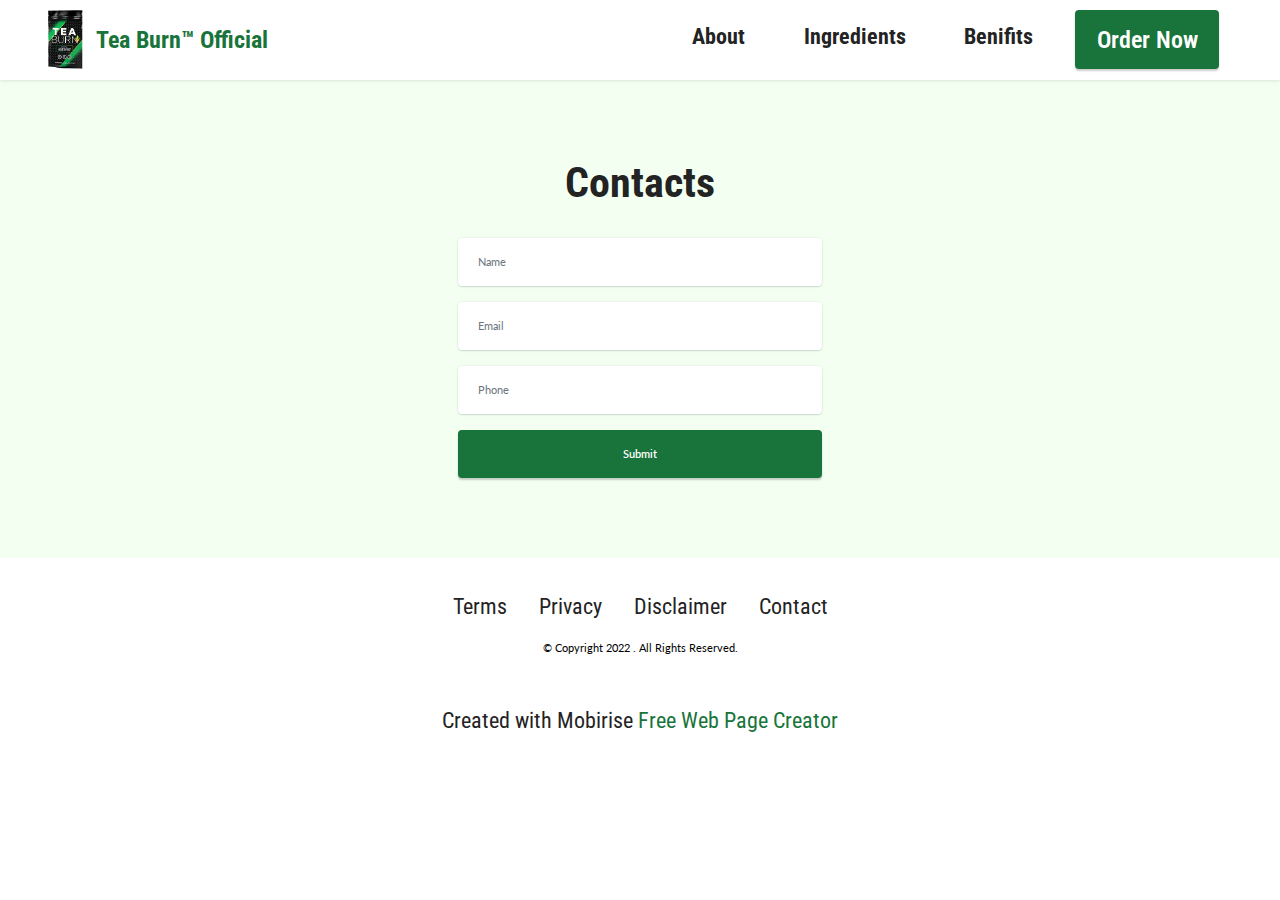
<file: contact.html>
<!DOCTYPE html>
<html  >
<head>
  <!-- Site made with Mobirise Website Builder v5.6.3, https://mobirise.com -->
  <meta charset="UTF-8">
  <meta http-equiv="X-UA-Compatible" content="IE=edge">
  <meta name="generator" content="Mobirise v5.6.3, mobirise.com">
  <meta name="viewport" content="width=device-width, initial-scale=1, minimum-scale=1">
  <link rel="shortcut icon" href="assets/images/1-pouch.png" type="image/x-icon">
  <meta name="description" content="Tea Burn is a sleep supplement made by PureLife Organics that helps you get a good night’s sleep. Don't Buy Tea Burn  Unless You've Seen This Massive Discount">
  
  
  <title>Contact</title>
  <link rel="stylesheet" href="assets/bootstrap/css/bootstrap.min.css">
  <link rel="stylesheet" href="assets/bootstrap/css/bootstrap-grid.min.css">
  <link rel="stylesheet" href="assets/bootstrap/css/bootstrap-reboot.min.css">
  <link rel="stylesheet" href="assets/dropdown/css/style.css">
  <link rel="stylesheet" href="assets/socicon/css/styles.css">
  <link rel="stylesheet" href="assets/theme/css/style.css">
  <link rel="preload" href="https://fonts.googleapis.com/css?family=Roboto+Condensed:300,300i,400,400i,700,700i&display=swap" as="style" onload="this.onload=null;this.rel='stylesheet'">
  <noscript><link rel="stylesheet" href="https://fonts.googleapis.com/css?family=Roboto+Condensed:300,300i,400,400i,700,700i&display=swap"></noscript>
  <link rel="preload" href="https://fonts.googleapis.com/css?family=Lato:100,100i,300,300i,400,400i,700,700i,900,900i&display=swap" as="style" onload="this.onload=null;this.rel='stylesheet'">
  <noscript><link rel="stylesheet" href="https://fonts.googleapis.com/css?family=Lato:100,100i,300,300i,400,400i,700,700i,900,900i&display=swap"></noscript>
  <link rel="preload" as="style" href="assets/mobirise/css/mbr-additional.css"><link rel="stylesheet" href="assets/mobirise/css/mbr-additional.css" type="text/css">
  
  
  
  
</head>
<body>
  
  <section data-bs-version="5.1" class="menu menu2 cid-sWQq3si1P1" once="menu" id="menu2-29">
    
    <nav class="navbar navbar-dropdown navbar-expand-lg">
        <div class="container-fluid">
            <div class="navbar-brand">
                <span class="navbar-logo">
                    <a href="https://teaburn.com/" target="_blank">
                        <img src="assets/images/1-pouch.png" alt="Tea Burn™ Official" style="height: 3.7rem;">
                    </a>
                </span>
                <span class="navbar-caption-wrap"><a class="navbar-caption text-primary display-5" href="https://teaburn.com/">Tea Burn™ Official</a></span>
            </div>
            <button class="navbar-toggler" type="button" data-toggle="collapse" data-bs-toggle="collapse" data-target="#navbarSupportedContent" data-bs-target="#navbarSupportedContent" aria-controls="navbarNavAltMarkup" aria-expanded="false" aria-label="Toggle navigation">
                <div class="hamburger">
                    <span></span>
                    <span></span>
                    <span></span>
                    <span></span>
                </div>
            </button>
            <div class="collapse navbar-collapse" id="navbarSupportedContent">
                <ul class="navbar-nav nav-dropdown" data-app-modern-menu="true"><li class="nav-item"><a class="nav-link link text-black display-7" href="https://mobiri.se"><p><br></p></a></li>
                    <li class="nav-item"><a class="nav-link link text-black text-primary display-7" href="#SynoGut_About"><strong>About</strong></a></li><li class="nav-item"><a class="nav-link link text-black text-primary display-7" href="#SynoGut_Ingredients"><strong>Ingredients</strong></a></li>
                    <li class="nav-item"><a class="nav-link link text-black text-primary display-7" href="#SynoGut_benifits"><strong>Benifits</strong></a>
                    </li></ul>
                
                <div class="navbar-buttons mbr-section-btn"><a class="btn btn-primary display-5" href="https://teaburn.com/">Order Now</a></div>
            </div>
        </div>
    </nav>
</section>

<section data-bs-version="5.1" class="form6 cid-sXMYH9t0JV" id="form6-2b">
    
    
    <div class="container">
        <div class="mbr-section-head">
            <h3 class="mbr-section-title mbr-fonts-style align-center mb-0 display-2">
                <strong>Contacts</strong>
            </h3>
            
        </div>
        <div class="row justify-content-center mt-4">
            <div class="col-lg-8 mx-auto mbr-form" data-form-type="formoid">
                <form action="https://mobirise.eu/" method="POST" class="mbr-form form-with-styler mx-auto" data-form-title="Form Name"><input type="hidden" name="email" data-form-email="true" value="tJqQ5W0FGLOlNWW4emBDmup/e+CDZCXVBBUwpjbGp+v4M9E0KWbksRwHmYwUtbGkcDbh74B+urfZ6x2rAntISHNEX6D9blbUfsLs7v8S7opfJyhmE2sGhBftu7uXMsG6">
                    <div class="row">
                        <div hidden="hidden" data-form-alert="" class="alert alert-success col-12">Thanks for filling out the form!</div>
                        <div hidden="hidden" data-form-alert-danger="" class="alert alert-danger col-12">
                            Oops...! some problem!
                        </div>
                    </div>
                    <div class="dragArea row">
                        <div class="col-lg-12 col-md-12 col-sm-12 form-group mb-3" data-for="name">
                            <input type="text" name="name" placeholder="Name" data-form-field="name" class="form-control" value="" id="name-form6-2b">
                        </div>
                        <div class="col-lg-12 col-md-12 col-sm-12 form-group mb-3" data-for="email">
                            <input type="email" name="email" placeholder="Email" data-form-field="email" class="form-control" value="" id="email-form6-2b">
                        </div>
                        <div data-for="phone" class="col-lg-12 col-md-12 col-sm-12 form-group mb-3">
                            <input type="tel" name="phone" placeholder="Phone" data-form-field="phone" class="form-control" value="" id="phone-form6-2b">
                        </div>
                        <div class="col-auto mbr-section-btn align-center"><button type="submit" class="btn btn-primary display-4">Submit</button></div>
                    </div>
                </form>
            </div>
        </div>
    </div>
</section>

<section data-bs-version="5.1" class="footer3 cid-sXN1NREIzM" once="footers" id="footer3-2f">

    

    

    <div class="container">
        <div class="media-container-row align-center mbr-white">
            <div class="row row-links">
                <ul class="foot-menu">
                    
                    
                    
                    
                    
                <li class="foot-menu-item mbr-fonts-style display-7">
                        <a class="text-black" href="terms.html" target="_blank">Terms</a>
                    </li><li class="foot-menu-item mbr-fonts-style display-7">
                        <a class="text-black" href="privacy.html" target="_blank">Privacy</a>
                    </li><li class="foot-menu-item mbr-fonts-style display-7">
                        <a class="text-black" href="disclaimer.html" target="_blank">Disclaimer</a>
                    </li><li class="foot-menu-item mbr-fonts-style display-7">
                        <a class="text-black" href="page4.html" target="_blank">Contact</a>
                    </li></ul>
            </div>
            
            <div class="row row-copirayt">
                <p class="mbr-text mb-0 mbr-fonts-style mbr-white align-center display-4">
                    © Copyright 2022 . All Rights Reserved.
                </p>
            </div>
        </div>
    </div>
</section><section class="display-7" style="padding: 0;align-items: center;justify-content: center;flex-wrap: wrap;    align-content: center;display: flex;position: relative;height: 4rem;"><a href="https://mobiri.se/2714268" style="flex: 1 1;height: 4rem;position: absolute;width: 100%;z-index: 1;"><img alt="" style="height: 4rem;" src="[data-uri]"></a><p style="margin: 0;text-align: center;" class="display-7">Created with Mobirise &#8204;</p><a style="z-index:1" href="https://mobirise.com/web-page-maker.html">Free Web Page Creator</a></section><script src="assets/bootstrap/js/bootstrap.bundle.min.js"></script>  <script src="assets/smoothscroll/smooth-scroll.js"></script>  <script src="assets/ytplayer/index.js"></script>  <script src="assets/dropdown/js/navbar-dropdown.js"></script>  <script src="assets/theme/js/script.js"></script>  <script src="assets/formoid/formoid.min.js"></script>  
  
  
 <div id="scrollToTop" class="scrollToTop mbr-arrow-up"><a style="text-align: center;"><i class="mbr-arrow-up-icon mbr-arrow-up-icon-cm cm-icon cm-icon-smallarrow-up"></i></a></div>
  </body>
</html>
</file>
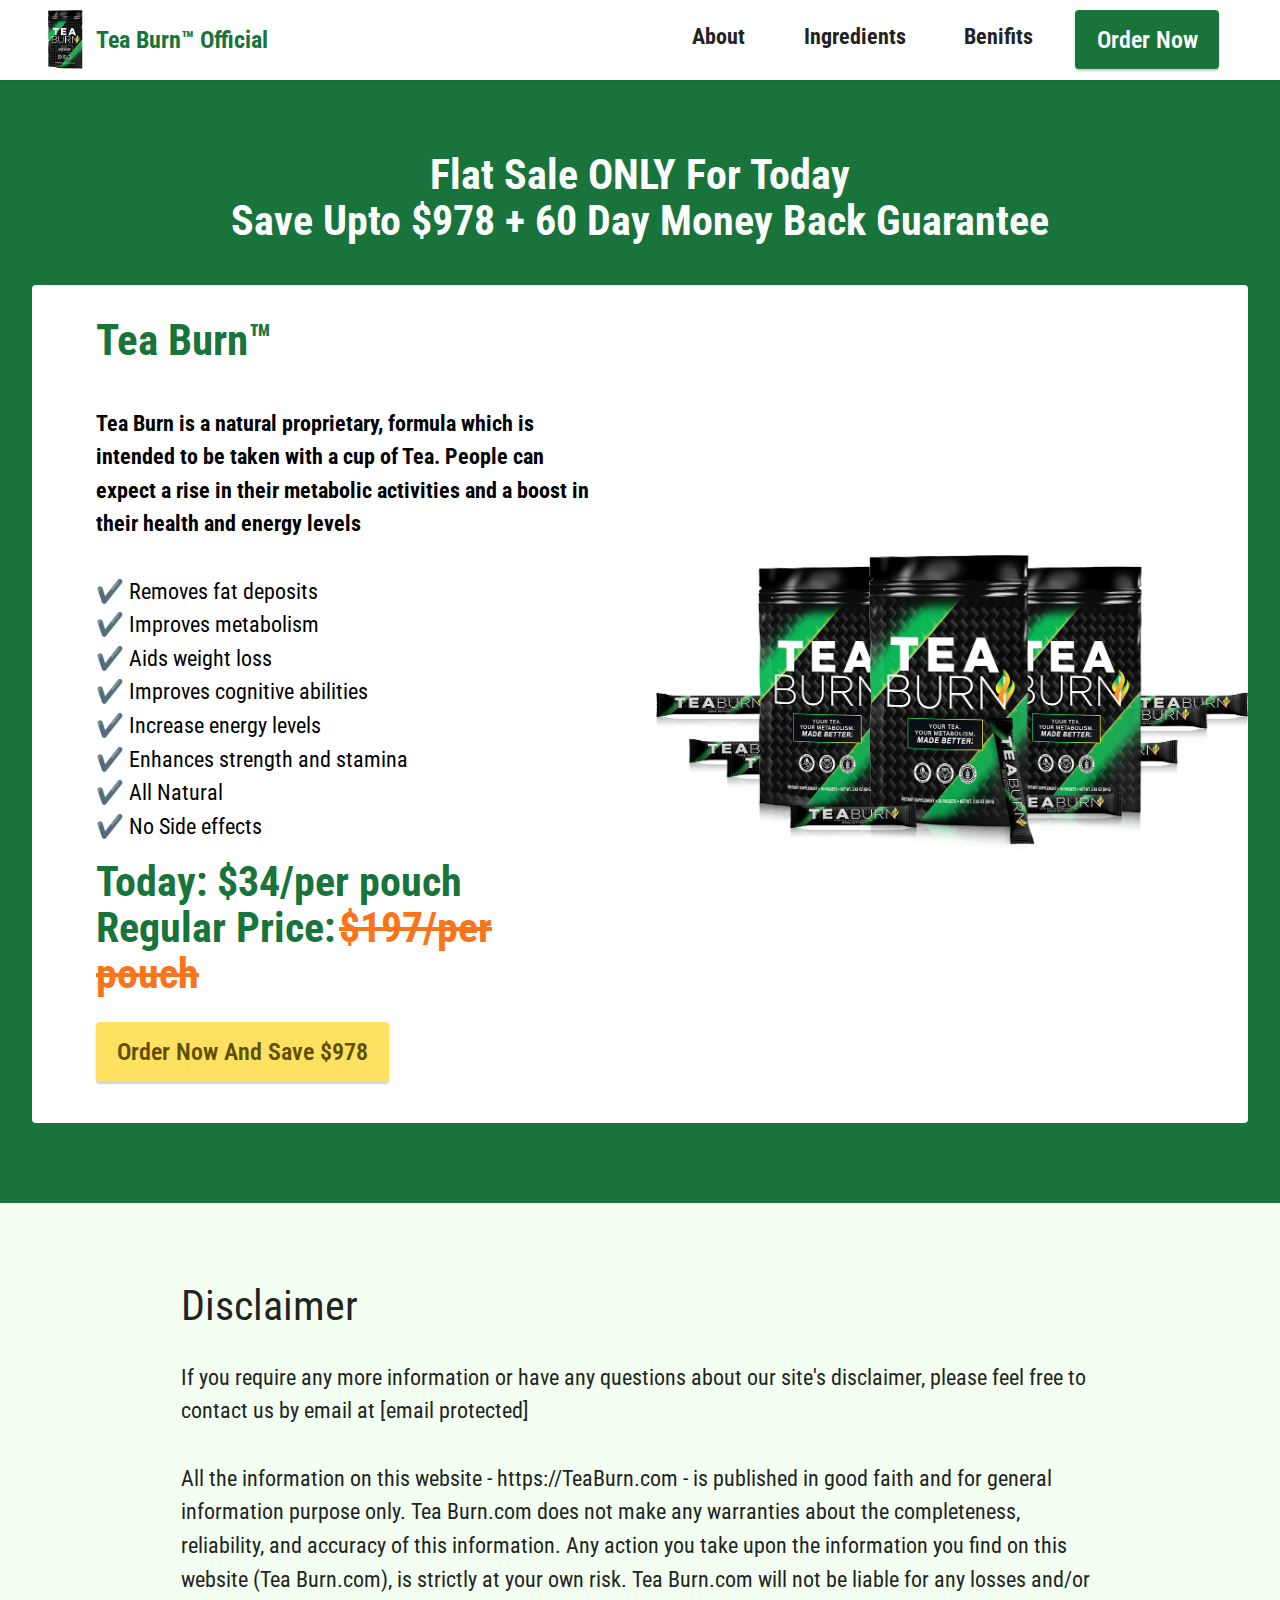
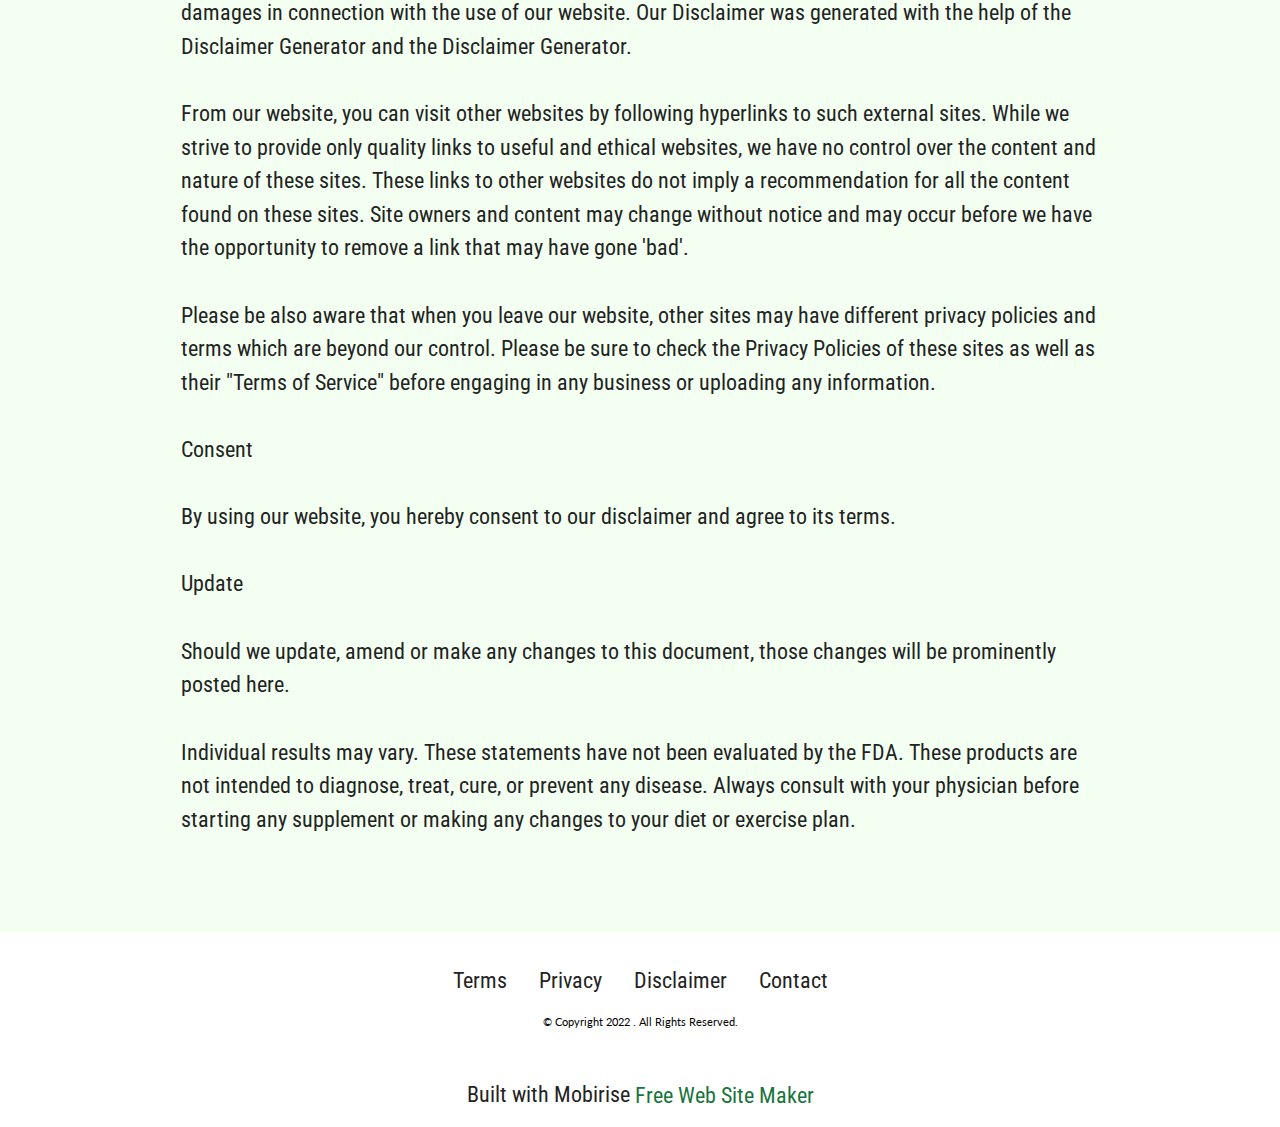
<file: disclaimer.html>
<!DOCTYPE html>
<html  >
<head>
  <!-- Site made with Mobirise Website Builder v5.6.3, https://mobirise.com -->
  <meta charset="UTF-8">
  <meta http-equiv="X-UA-Compatible" content="IE=edge">
  <meta name="generator" content="Mobirise v5.6.3, mobirise.com">
  <meta name="viewport" content="width=device-width, initial-scale=1, minimum-scale=1">
  <link rel="shortcut icon" href="assets/images/1-pouch.png" type="image/x-icon">
  <meta name="description" content="Tea Burn is a sleep supplement made by PureLife Organics that helps you get a good night’s sleep. Don't Buy Tea Burn  Unless You've Seen This Massive Discount">
  
  
  <title>Disclaimer</title>
  <link rel="stylesheet" href="assets/bootstrap/css/bootstrap.min.css">
  <link rel="stylesheet" href="assets/bootstrap/css/bootstrap-grid.min.css">
  <link rel="stylesheet" href="assets/bootstrap/css/bootstrap-reboot.min.css">
  <link rel="stylesheet" href="assets/dropdown/css/style.css">
  <link rel="stylesheet" href="assets/socicon/css/styles.css">
  <link rel="stylesheet" href="assets/theme/css/style.css">
  <link rel="preload" href="https://fonts.googleapis.com/css?family=Roboto+Condensed:300,300i,400,400i,700,700i&display=swap" as="style" onload="this.onload=null;this.rel='stylesheet'">
  <noscript><link rel="stylesheet" href="https://fonts.googleapis.com/css?family=Roboto+Condensed:300,300i,400,400i,700,700i&display=swap"></noscript>
  <link rel="preload" href="https://fonts.googleapis.com/css?family=Lato:100,100i,300,300i,400,400i,700,700i,900,900i&display=swap" as="style" onload="this.onload=null;this.rel='stylesheet'">
  <noscript><link rel="stylesheet" href="https://fonts.googleapis.com/css?family=Lato:100,100i,300,300i,400,400i,700,700i,900,900i&display=swap"></noscript>
  <link rel="preload" as="style" href="assets/mobirise/css/mbr-additional.css"><link rel="stylesheet" href="assets/mobirise/css/mbr-additional.css" type="text/css">
  
  
  
  
</head>
<body>
  
  <section data-bs-version="5.1" class="menu menu2 cid-sXMXOJ96RP" once="menu" id="menu2-23">
    
    <nav class="navbar navbar-dropdown navbar-expand-lg">
        <div class="container-fluid">
            <div class="navbar-brand">
                <span class="navbar-logo">
                    <a href="https://teaburn.com/" target="_blank">
                        <img src="assets/images/1-pouch.png" alt="Tea Burn™ Official" style="height: 3.7rem;">
                    </a>
                </span>
                <span class="navbar-caption-wrap"><a class="navbar-caption text-primary display-5" href="https://teaburn.com/">Tea Burn™ Official</a></span>
            </div>
            <button class="navbar-toggler" type="button" data-toggle="collapse" data-bs-toggle="collapse" data-target="#navbarSupportedContent" data-bs-target="#navbarSupportedContent" aria-controls="navbarNavAltMarkup" aria-expanded="false" aria-label="Toggle navigation">
                <div class="hamburger">
                    <span></span>
                    <span></span>
                    <span></span>
                    <span></span>
                </div>
            </button>
            <div class="collapse navbar-collapse" id="navbarSupportedContent">
                <ul class="navbar-nav nav-dropdown" data-app-modern-menu="true"><li class="nav-item"><a class="nav-link link text-black display-7" href="https://mobiri.se"><p><br></p></a></li>
                    <li class="nav-item"><a class="nav-link link text-black text-primary display-7" href="#SynoGut_About"><strong>About</strong></a></li><li class="nav-item"><a class="nav-link link text-black text-primary display-7" href="#SynoGut_Ingredients"><strong>Ingredients</strong></a></li>
                    <li class="nav-item"><a class="nav-link link text-black text-primary display-7" href="#SynoGut_benifits"><strong>Benifits</strong></a>
                    </li></ul>
                
                <div class="navbar-buttons mbr-section-btn"><a class="btn btn-primary display-5" href="https://teaburn.com/">Order Now</a></div>
            </div>
        </div>
    </nav>
</section>

<section data-bs-version="5.1" class="content6 cid-t09p4gs6Ep" id="content6-4e">
    
    <div class="container">
        <div class="row justify-content-center">
            <div class="col-md-12 col-lg-12">
                <hr class="line">
                <p class="mbr-text align-center mbr-fonts-style my-4 display-2"><strong><br></strong><strong>Flat Sale ONLY For Today</strong><br><strong>Save Upto $978&nbsp;</strong><strong>+ 60 Day Money Back Guarantee</strong></p>
                <hr class="line">
            </div>
        </div>
    </div>
</section>

<section data-bs-version="5.1" class="features6 cid-t09p5rEVSH" id="features7-4f">
    <!---->
    

    
    <div class="container-fluid">
        <div class="card-wrapper">
            <div class="row align-items-center flex-row-reverse">
                <div class="col-12 col-lg-6">
                    <div class="image-wrapper">
                        <a href="https://teaburn.com/" target="_blank"><img src="assets/images/introducing-teaburn.png" alt="Tea Burn"></a>
                    </div>
                </div>
                <div class="col-12 col-lg">
                    <div class="text-box">
                        <h5 class="mbr-title mbr-fonts-style display-1"><strong>Tea Bur</strong><strong>n™&nbsp; &nbsp;</strong><strong>&nbsp; &nbsp; &nbsp;</strong><strong><br></strong></h5>
                        <p class="mbr-text mbr-fonts-style display-7"><strong><br></strong><strong>Tea Burn is a natural proprietary, formula which is intended to be taken with a cup of Tea.&nbsp;People can expect a rise in their metabolic activities and a boost in their health and energy levels</strong><br><br>✔️	Removes fat deposits
<br>✔️ Improves metabolism
<br>✔️ Aids weight loss
<br>✔️&nbsp;Improves cognitive abilities
<br>✔️&nbsp;Increase energy levels
<br>✔️&nbsp;Enhances strength and stamina
<br>✔️&nbsp;All Natural
<br>✔️&nbsp;No Side effects&nbsp;<br></p>
                        <div class="cost">
                            <span class="currentcost mbr-fonts-style pr-2 display-2"><strong>Today: $34/per pouch</strong><br><strong>Regular Price:</strong></span>
                            <span class="oldcost mbr-fonts-style display-2"><strong>$197/per pouch</strong><br></span>
                        </div>
                        <div class="mbr-section-btn pt-3"><a href="https://teaburn.com/" class="btn btn-warning display-5">Order Now And Save $978</a></div>
                    </div>
                </div>
            </div>
        </div>
    </div>
</section>

<section data-bs-version="5.1" class="content5 cid-sXMXOKiAs6" id="content5-25">
    
    <div class="container">
        <div class="row justify-content-center">
            <div class="col-md-12 col-lg-10">
                
                <h4 class="mbr-section-subtitle mbr-fonts-style mb-4 display-2">Disclaimer</h4>
                <p class="mbr-text mbr-fonts-style display-7">If you require any more information or have any questions about our site's disclaimer, please feel free to contact us by email at [email protected]
<br>
<br>All the information on this website - https://TeaBurn.com - is published in good faith and for general information purpose only. Tea Burn.com does not make any warranties about the completeness, reliability, and accuracy of this information. Any action you take upon the information you find on this website (Tea Burn.com), is strictly at your own risk. Tea Burn.com will not be liable for any losses and/or damages in connection with the use of our website. Our Disclaimer was generated with the help of the Disclaimer Generator and the Disclaimer Generator.
<br>
<br>From our website, you can visit other websites by following hyperlinks to such external sites. While we strive to provide only quality links to useful and ethical websites, we have no control over the content and nature of these sites. These links to other websites do not imply a recommendation for all the content found on these sites. Site owners and content may change without notice and may occur before we have the opportunity to remove a link that may have gone 'bad'.
<br>
<br>Please be also aware that when you leave our website, other sites may have different privacy policies and terms which are beyond our control. Please be sure to check the Privacy Policies of these sites as well as their "Terms of Service" before engaging in any business or uploading any information.
<br>
<br>Consent
<br>
<br>By using our website, you hereby consent to our disclaimer and agree to its terms.
<br>
<br>Update
<br>
<br>Should we update, amend or make any changes to this document, those changes will be prominently posted here.
<br>
<br>Individual results may vary. These statements have not been evaluated by the FDA. These products are not intended to diagnose, treat, cure, or prevent any disease. Always consult with your physician before starting any supplement or making any changes to your diet or exercise plan.<br></p>
            </div>
        </div>
    </div>
</section>

<section data-bs-version="5.1" class="footer3 cid-sXN1NREIzM" once="footers" id="footer3-2f">

    

    

    <div class="container">
        <div class="media-container-row align-center mbr-white">
            <div class="row row-links">
                <ul class="foot-menu">
                    
                    
                    
                    
                    
                <li class="foot-menu-item mbr-fonts-style display-7">
                        <a class="text-black" href="terms.html" target="_blank">Terms</a>
                    </li><li class="foot-menu-item mbr-fonts-style display-7">
                        <a class="text-black" href="privacy.html" target="_blank">Privacy</a>
                    </li><li class="foot-menu-item mbr-fonts-style display-7">
                        <a class="text-black" href="disclaimer.html" target="_blank">Disclaimer</a>
                    </li><li class="foot-menu-item mbr-fonts-style display-7">
                        <a class="text-black" href="page4.html" target="_blank">Contact</a>
                    </li></ul>
            </div>
            
            <div class="row row-copirayt">
                <p class="mbr-text mb-0 mbr-fonts-style mbr-white align-center display-4">
                    © Copyright 2022 . All Rights Reserved.
                </p>
            </div>
        </div>
    </div>
</section><section class="display-7" style="padding: 0;align-items: center;justify-content: center;flex-wrap: wrap;    align-content: center;display: flex;position: relative;height: 4rem;"><a href="https://mobiri.se/2714268" style="flex: 1 1;height: 4rem;position: absolute;width: 100%;z-index: 1;"><img alt="" style="height: 4rem;" src="[data-uri]"></a><p style="margin: 0;text-align: center;" class="display-7">Built with Mobirise &#8204;</p><a style="z-index:1" href="https://mobirise.com/website-maker.html">Free Web Site Maker</a></section><script src="assets/bootstrap/js/bootstrap.bundle.min.js"></script>  <script src="assets/smoothscroll/smooth-scroll.js"></script>  <script src="assets/ytplayer/index.js"></script>  <script src="assets/dropdown/js/navbar-dropdown.js"></script>  <script src="assets/theme/js/script.js"></script>  
  
  
 <div id="scrollToTop" class="scrollToTop mbr-arrow-up"><a style="text-align: center;"><i class="mbr-arrow-up-icon mbr-arrow-up-icon-cm cm-icon cm-icon-smallarrow-up"></i></a></div>
  </body>
</html>
</file>
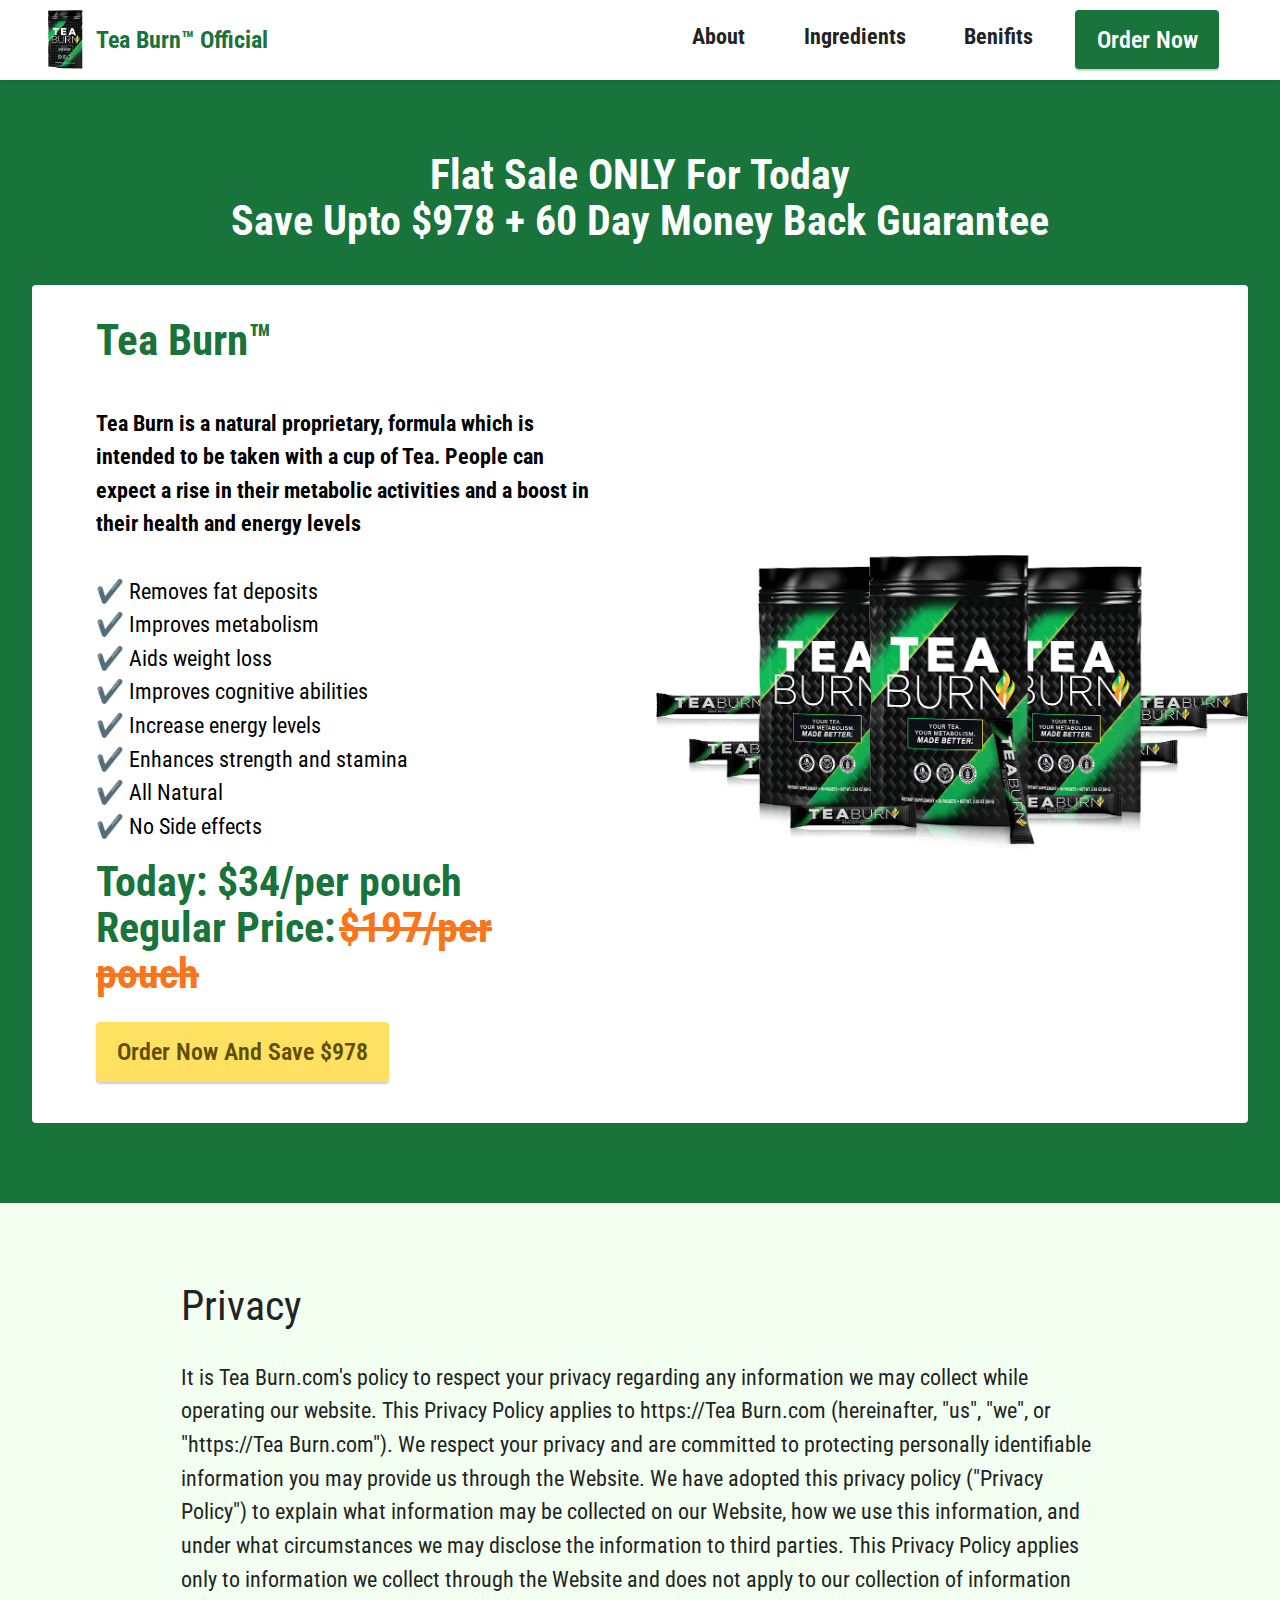
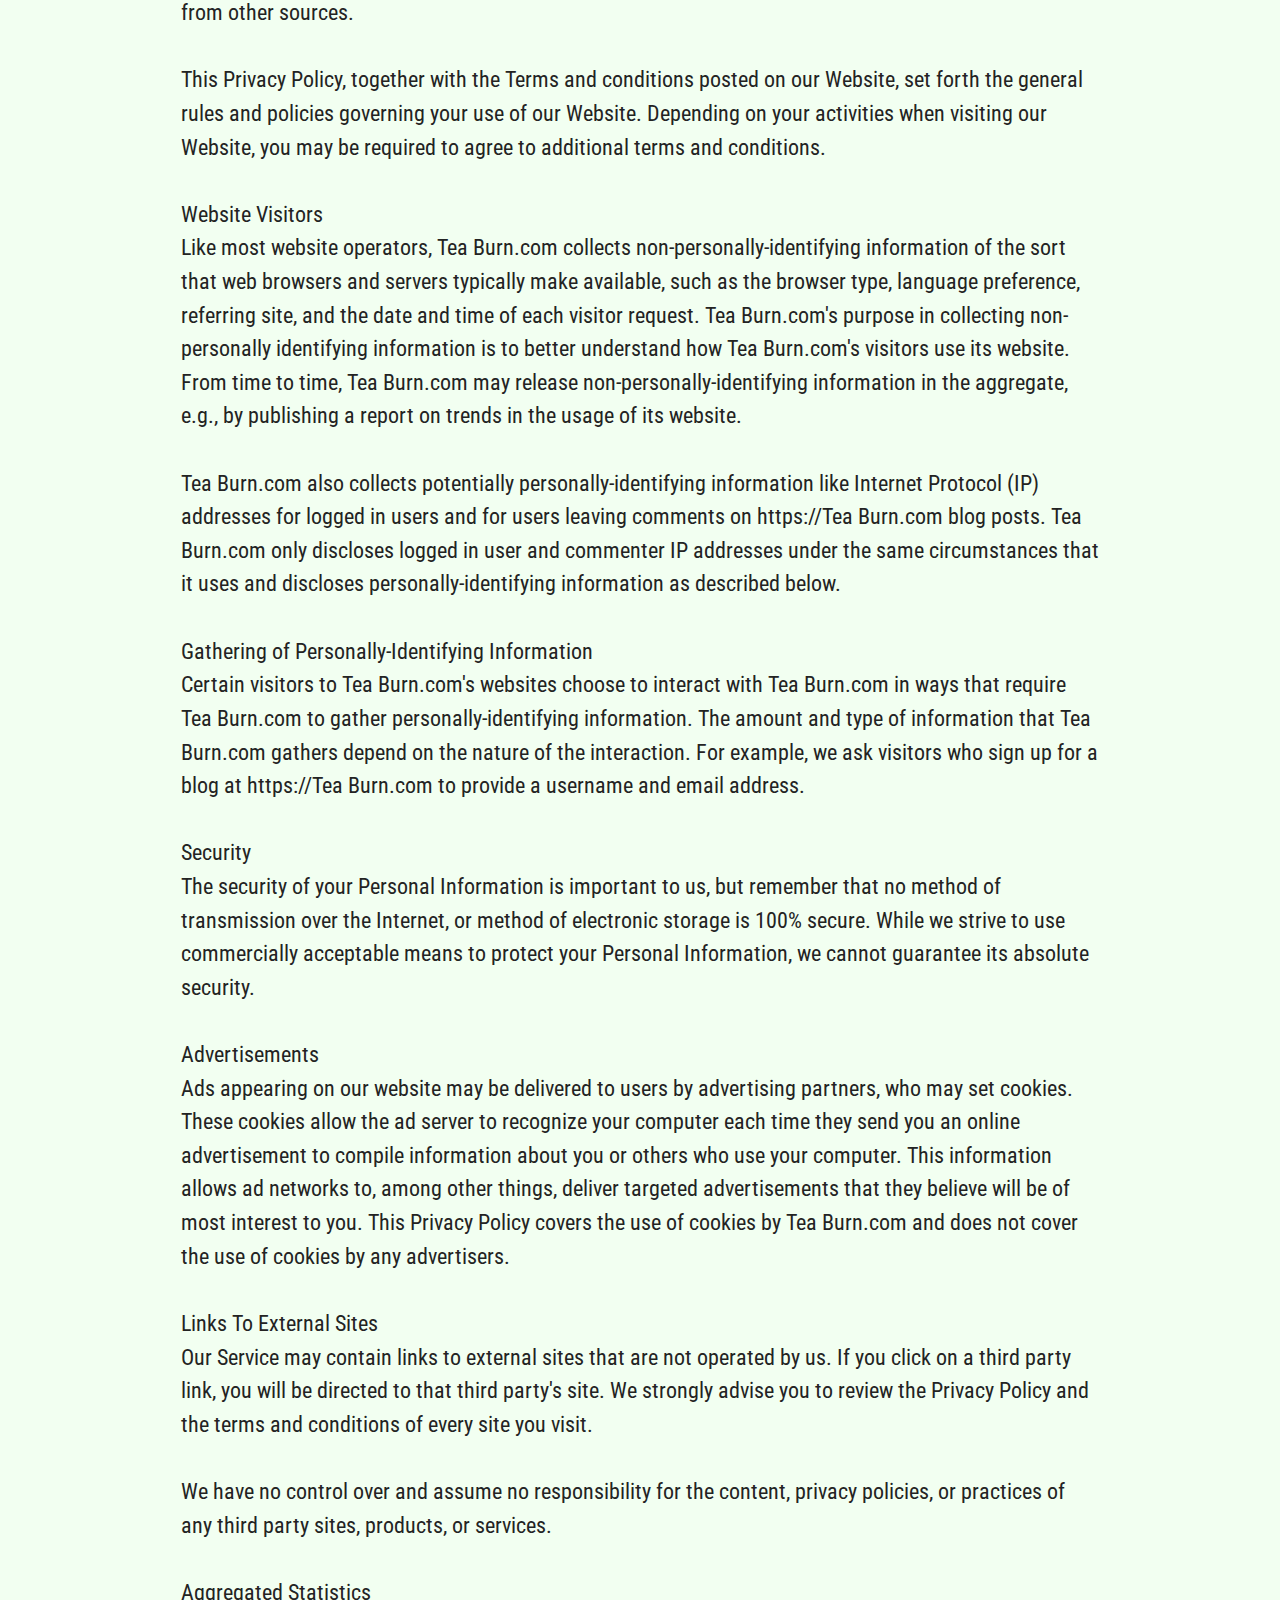
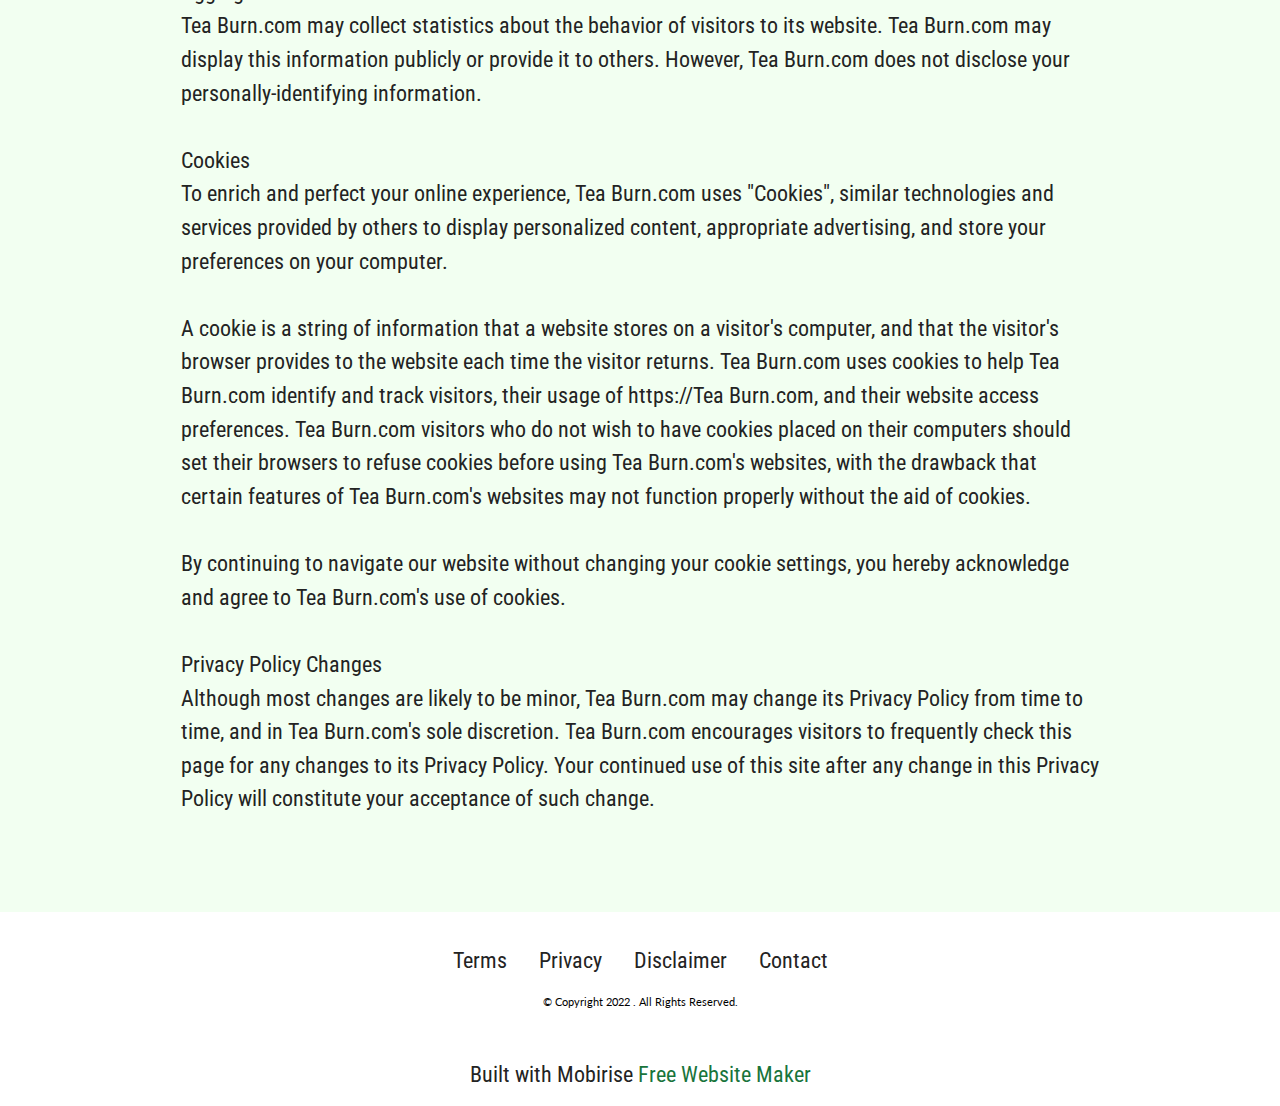
<file: privacy.html>
<!DOCTYPE html>
<html  >
<head>
  <!-- Site made with Mobirise Website Builder v5.6.3, https://mobirise.com -->
  <meta charset="UTF-8">
  <meta http-equiv="X-UA-Compatible" content="IE=edge">
  <meta name="generator" content="Mobirise v5.6.3, mobirise.com">
  <meta name="viewport" content="width=device-width, initial-scale=1, minimum-scale=1">
  <link rel="shortcut icon" href="assets/images/1-pouch.png" type="image/x-icon">
  <meta name="description" content="Tea Burn is a sleep supplement made by PureLife Organics that helps you get a good night’s sleep. Don't Buy Tea Burn  Unless You've Seen This Massive Discount">
  
  
  <title>Privacy</title>
  <link rel="stylesheet" href="assets/bootstrap/css/bootstrap.min.css">
  <link rel="stylesheet" href="assets/bootstrap/css/bootstrap-grid.min.css">
  <link rel="stylesheet" href="assets/bootstrap/css/bootstrap-reboot.min.css">
  <link rel="stylesheet" href="assets/dropdown/css/style.css">
  <link rel="stylesheet" href="assets/socicon/css/styles.css">
  <link rel="stylesheet" href="assets/theme/css/style.css">
  <link rel="preload" href="https://fonts.googleapis.com/css?family=Roboto+Condensed:300,300i,400,400i,700,700i&display=swap" as="style" onload="this.onload=null;this.rel='stylesheet'">
  <noscript><link rel="stylesheet" href="https://fonts.googleapis.com/css?family=Roboto+Condensed:300,300i,400,400i,700,700i&display=swap"></noscript>
  <link rel="preload" href="https://fonts.googleapis.com/css?family=Lato:100,100i,300,300i,400,400i,700,700i,900,900i&display=swap" as="style" onload="this.onload=null;this.rel='stylesheet'">
  <noscript><link rel="stylesheet" href="https://fonts.googleapis.com/css?family=Lato:100,100i,300,300i,400,400i,700,700i,900,900i&display=swap"></noscript>
  <link rel="preload" as="style" href="assets/mobirise/css/mbr-additional.css"><link rel="stylesheet" href="assets/mobirise/css/mbr-additional.css" type="text/css">
  
  
  
  
</head>
<body>
  
  <section data-bs-version="5.1" class="menu menu2 cid-sXMXmsK776" once="menu" id="menu2-1z">
    
    <nav class="navbar navbar-dropdown navbar-expand-lg">
        <div class="container-fluid">
            <div class="navbar-brand">
                <span class="navbar-logo">
                    <a href="https://teaburn.com/" target="_blank">
                        <img src="assets/images/1-pouch.png" alt="Tea Burn™ Official" style="height: 3.7rem;">
                    </a>
                </span>
                <span class="navbar-caption-wrap"><a class="navbar-caption text-primary display-5" href="https://teaburn.com/">Tea Burn™ Official</a></span>
            </div>
            <button class="navbar-toggler" type="button" data-toggle="collapse" data-bs-toggle="collapse" data-target="#navbarSupportedContent" data-bs-target="#navbarSupportedContent" aria-controls="navbarNavAltMarkup" aria-expanded="false" aria-label="Toggle navigation">
                <div class="hamburger">
                    <span></span>
                    <span></span>
                    <span></span>
                    <span></span>
                </div>
            </button>
            <div class="collapse navbar-collapse" id="navbarSupportedContent">
                <ul class="navbar-nav nav-dropdown" data-app-modern-menu="true"><li class="nav-item"><a class="nav-link link text-black display-7" href="https://mobiri.se"><p><br></p></a></li>
                    <li class="nav-item"><a class="nav-link link text-black text-primary display-7" href="#SynoGut_About"><strong>About</strong></a></li><li class="nav-item"><a class="nav-link link text-black text-primary display-7" href="#SynoGut_Ingredients"><strong>Ingredients</strong></a></li>
                    <li class="nav-item"><a class="nav-link link text-black text-primary display-7" href="#SynoGut_benifits"><strong>Benifits</strong></a>
                    </li></ul>
                
                <div class="navbar-buttons mbr-section-btn"><a class="btn btn-primary display-5" href="https://teaburn.com/">Order Now</a></div>
            </div>
        </div>
    </nav>
</section>

<section data-bs-version="5.1" class="content6 cid-t09oRhE11s" id="content6-4c">
    
    <div class="container">
        <div class="row justify-content-center">
            <div class="col-md-12 col-lg-12">
                <hr class="line">
                <p class="mbr-text align-center mbr-fonts-style my-4 display-2"><strong><br></strong><strong>Flat Sale ONLY For Today</strong><br><strong>Save Upto $978&nbsp;</strong><strong>+ 60 Day Money Back Guarantee</strong></p>
                <hr class="line">
            </div>
        </div>
    </div>
</section>

<section data-bs-version="5.1" class="features6 cid-t09oSHSFut" id="features7-4d">
    <!---->
    

    
    <div class="container-fluid">
        <div class="card-wrapper">
            <div class="row align-items-center flex-row-reverse">
                <div class="col-12 col-lg-6">
                    <div class="image-wrapper">
                        <a href="https://teaburn.com/" target="_blank"><img src="assets/images/introducing-teaburn.png" alt="Tea Burn"></a>
                    </div>
                </div>
                <div class="col-12 col-lg">
                    <div class="text-box">
                        <h5 class="mbr-title mbr-fonts-style display-1"><strong>Tea Bur</strong><strong>n™&nbsp; &nbsp;</strong><strong>&nbsp; &nbsp; &nbsp;</strong><strong><br></strong></h5>
                        <p class="mbr-text mbr-fonts-style display-7"><strong><br></strong><strong>Tea Burn is a natural proprietary, formula which is intended to be taken with a cup of Tea.&nbsp;People can expect a rise in their metabolic activities and a boost in their health and energy levels</strong><br><br>✔️	Removes fat deposits
<br>✔️ Improves metabolism
<br>✔️ Aids weight loss
<br>✔️&nbsp;Improves cognitive abilities
<br>✔️&nbsp;Increase energy levels
<br>✔️&nbsp;Enhances strength and stamina
<br>✔️&nbsp;All Natural
<br>✔️&nbsp;No Side effects&nbsp;<br></p>
                        <div class="cost">
                            <span class="currentcost mbr-fonts-style pr-2 display-2"><strong>Today: $34/per pouch</strong><br><strong>Regular Price:</strong></span>
                            <span class="oldcost mbr-fonts-style display-2"><strong>$197/per pouch</strong><br></span>
                        </div>
                        <div class="mbr-section-btn pt-3"><a href="https://teaburn.com/" class="btn btn-warning display-5">Order Now And Save $978</a></div>
                    </div>
                </div>
            </div>
        </div>
    </div>
</section>

<section data-bs-version="5.1" class="content5 cid-sXMXmtKEuU" id="content5-21">
    
    <div class="container">
        <div class="row justify-content-center">
            <div class="col-md-12 col-lg-10">
                
                <h4 class="mbr-section-subtitle mbr-fonts-style mb-4 display-2">Privacy</h4>
                <p class="mbr-text mbr-fonts-style display-7">It is Tea Burn.com's policy to respect your privacy regarding any information we may collect while operating our website. This Privacy Policy applies to https://Tea Burn.com (hereinafter, "us", "we", or "https://Tea Burn.com"). We respect your privacy and are committed to protecting personally identifiable information you may provide us through the Website. We have adopted this privacy policy ("Privacy Policy") to explain what information may be collected on our Website, how we use this information, and under what circumstances we may disclose the information to third parties. This Privacy Policy applies only to information we collect through the Website and does not apply to our collection of information from other sources.
<br>
<br>This Privacy Policy, together with the Terms and conditions posted on our Website, set forth the general rules and policies governing your use of our Website. Depending on your activities when visiting our Website, you may be required to agree to additional terms and conditions.
<br>
<br>Website Visitors
<br>Like most website operators, Tea Burn.com collects non-personally-identifying information of the sort that web browsers and servers typically make available, such as the browser type, language preference, referring site, and the date and time of each visitor request. Tea Burn.com's purpose in collecting non-personally identifying information is to better understand how Tea Burn.com's visitors use its website. From time to time, Tea Burn.com may release non-personally-identifying information in the aggregate, e.g., by publishing a report on trends in the usage of its website.
<br>
<br>Tea Burn.com also collects potentially personally-identifying information like Internet Protocol (IP) addresses for logged in users and for users leaving comments on https://Tea Burn.com blog posts. Tea Burn.com only discloses logged in user and commenter IP addresses under the same circumstances that it uses and discloses personally-identifying information as described below.
<br>
<br>Gathering of Personally-Identifying Information
<br>Certain visitors to Tea Burn.com's websites choose to interact with Tea Burn.com in ways that require Tea Burn.com to gather personally-identifying information. The amount and type of information that Tea Burn.com gathers depend on the nature of the interaction. For example, we ask visitors who sign up for a blog at https://Tea Burn.com to provide a username and email address.
<br>
<br>Security
<br>The security of your Personal Information is important to us, but remember that no method of transmission over the Internet, or method of electronic storage is 100% secure. While we strive to use commercially acceptable means to protect your Personal Information, we cannot guarantee its absolute security.
<br>
<br>Advertisements
<br>Ads appearing on our website may be delivered to users by advertising partners, who may set cookies. These cookies allow the ad server to recognize your computer each time they send you an online advertisement to compile information about you or others who use your computer. This information allows ad networks to, among other things, deliver targeted advertisements that they believe will be of most interest to you. This Privacy Policy covers the use of cookies by Tea Burn.com and does not cover the use of cookies by any advertisers.
<br>
<br>Links To External Sites
<br>Our Service may contain links to external sites that are not operated by us. If you click on a third party link, you will be directed to that third party's site. We strongly advise you to review the Privacy Policy and the terms and conditions of every site you visit.
<br>
<br>We have no control over and assume no responsibility for the content, privacy policies, or practices of any third party sites, products, or services.
<br>
<br>Aggregated Statistics
<br>Tea Burn.com may collect statistics about the behavior of visitors to its website. Tea Burn.com may display this information publicly or provide it to others. However, Tea Burn.com does not disclose your personally-identifying information.
<br>
<br>Cookies
<br>To enrich and perfect your online experience, Tea Burn.com uses "Cookies", similar technologies and services provided by others to display personalized content, appropriate advertising, and store your preferences on your computer.
<br>
<br>A cookie is a string of information that a website stores on a visitor's computer, and that the visitor's browser provides to the website each time the visitor returns. Tea Burn.com uses cookies to help Tea Burn.com identify and track visitors, their usage of https://Tea Burn.com, and their website access preferences. Tea Burn.com visitors who do not wish to have cookies placed on their computers should set their browsers to refuse cookies before using Tea Burn.com's websites, with the drawback that certain features of Tea Burn.com's websites may not function properly without the aid of cookies.
<br>
<br>By continuing to navigate our website without changing your cookie settings, you hereby acknowledge and agree to Tea Burn.com's use of cookies.
<br>
<br>Privacy Policy Changes
<br>Although most changes are likely to be minor, Tea Burn.com may change its Privacy Policy from time to time, and in Tea Burn.com's sole discretion. Tea Burn.com encourages visitors to frequently check this page for any changes to its Privacy Policy. Your continued use of this site after any change in this Privacy Policy will constitute your acceptance of such change.<br></p>
            </div>
        </div>
    </div>
</section>

<section data-bs-version="5.1" class="footer3 cid-sXN1NREIzM" once="footers" id="footer3-2f">

    

    

    <div class="container">
        <div class="media-container-row align-center mbr-white">
            <div class="row row-links">
                <ul class="foot-menu">
                    
                    
                    
                    
                    
                <li class="foot-menu-item mbr-fonts-style display-7">
                        <a class="text-black" href="terms.html" target="_blank">Terms</a>
                    </li><li class="foot-menu-item mbr-fonts-style display-7">
                        <a class="text-black" href="privacy.html" target="_blank">Privacy</a>
                    </li><li class="foot-menu-item mbr-fonts-style display-7">
                        <a class="text-black" href="disclaimer.html" target="_blank">Disclaimer</a>
                    </li><li class="foot-menu-item mbr-fonts-style display-7">
                        <a class="text-black" href="page4.html" target="_blank">Contact</a>
                    </li></ul>
            </div>
            
            <div class="row row-copirayt">
                <p class="mbr-text mb-0 mbr-fonts-style mbr-white align-center display-4">
                    © Copyright 2022 . All Rights Reserved.
                </p>
            </div>
        </div>
    </div>
</section><section class="display-7" style="padding: 0;align-items: center;justify-content: center;flex-wrap: wrap;    align-content: center;display: flex;position: relative;height: 4rem;"><a href="https://mobiri.se/2714268" style="flex: 1 1;height: 4rem;position: absolute;width: 100%;z-index: 1;"><img alt="" style="height: 4rem;" src="[data-uri]"></a><p style="margin: 0;text-align: center;" class="display-7">Built with Mobirise &#8204;</p><a style="z-index:1" href="https://mobirise.com/website-maker.html">Free Website Maker</a></section><script src="assets/bootstrap/js/bootstrap.bundle.min.js"></script>  <script src="assets/smoothscroll/smooth-scroll.js"></script>  <script src="assets/ytplayer/index.js"></script>  <script src="assets/dropdown/js/navbar-dropdown.js"></script>  <script src="assets/theme/js/script.js"></script>  
  
  
 <div id="scrollToTop" class="scrollToTop mbr-arrow-up"><a style="text-align: center;"><i class="mbr-arrow-up-icon mbr-arrow-up-icon-cm cm-icon cm-icon-smallarrow-up"></i></a></div>
  </body>
</html>
</file>
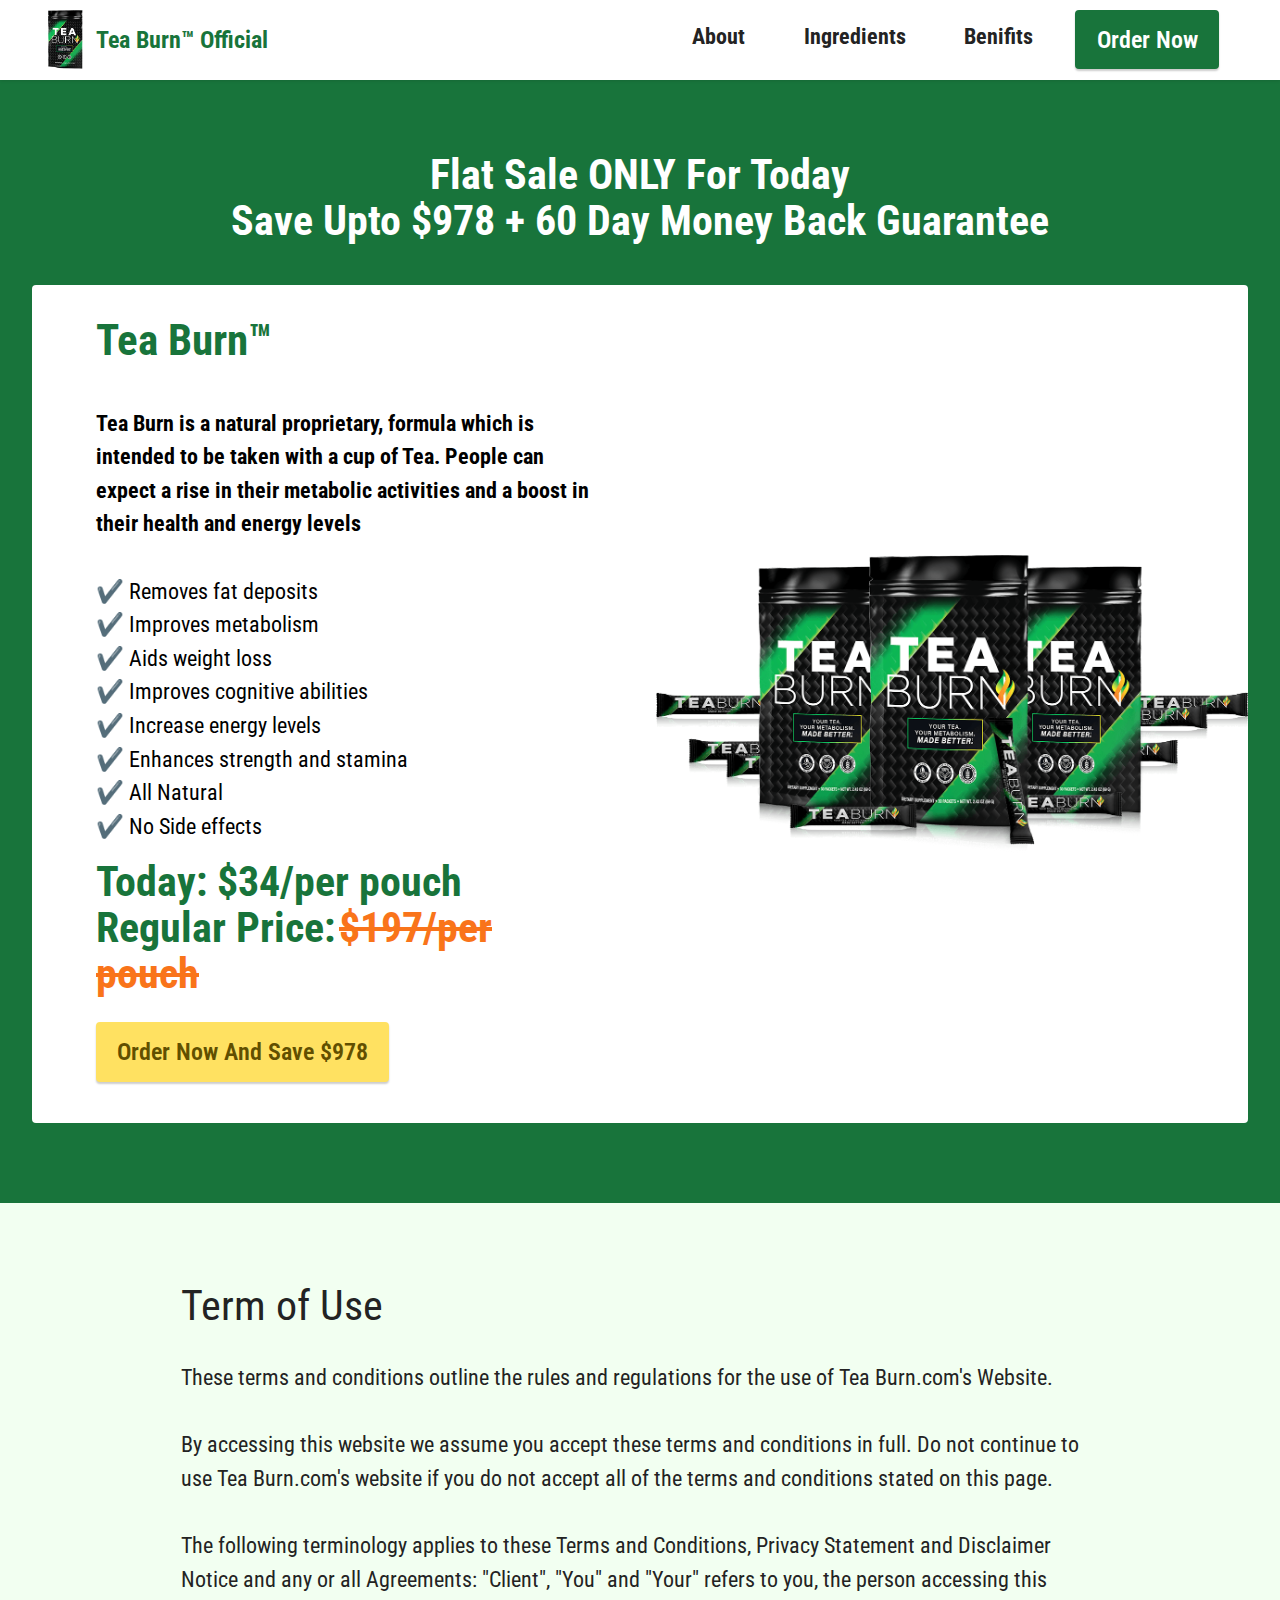
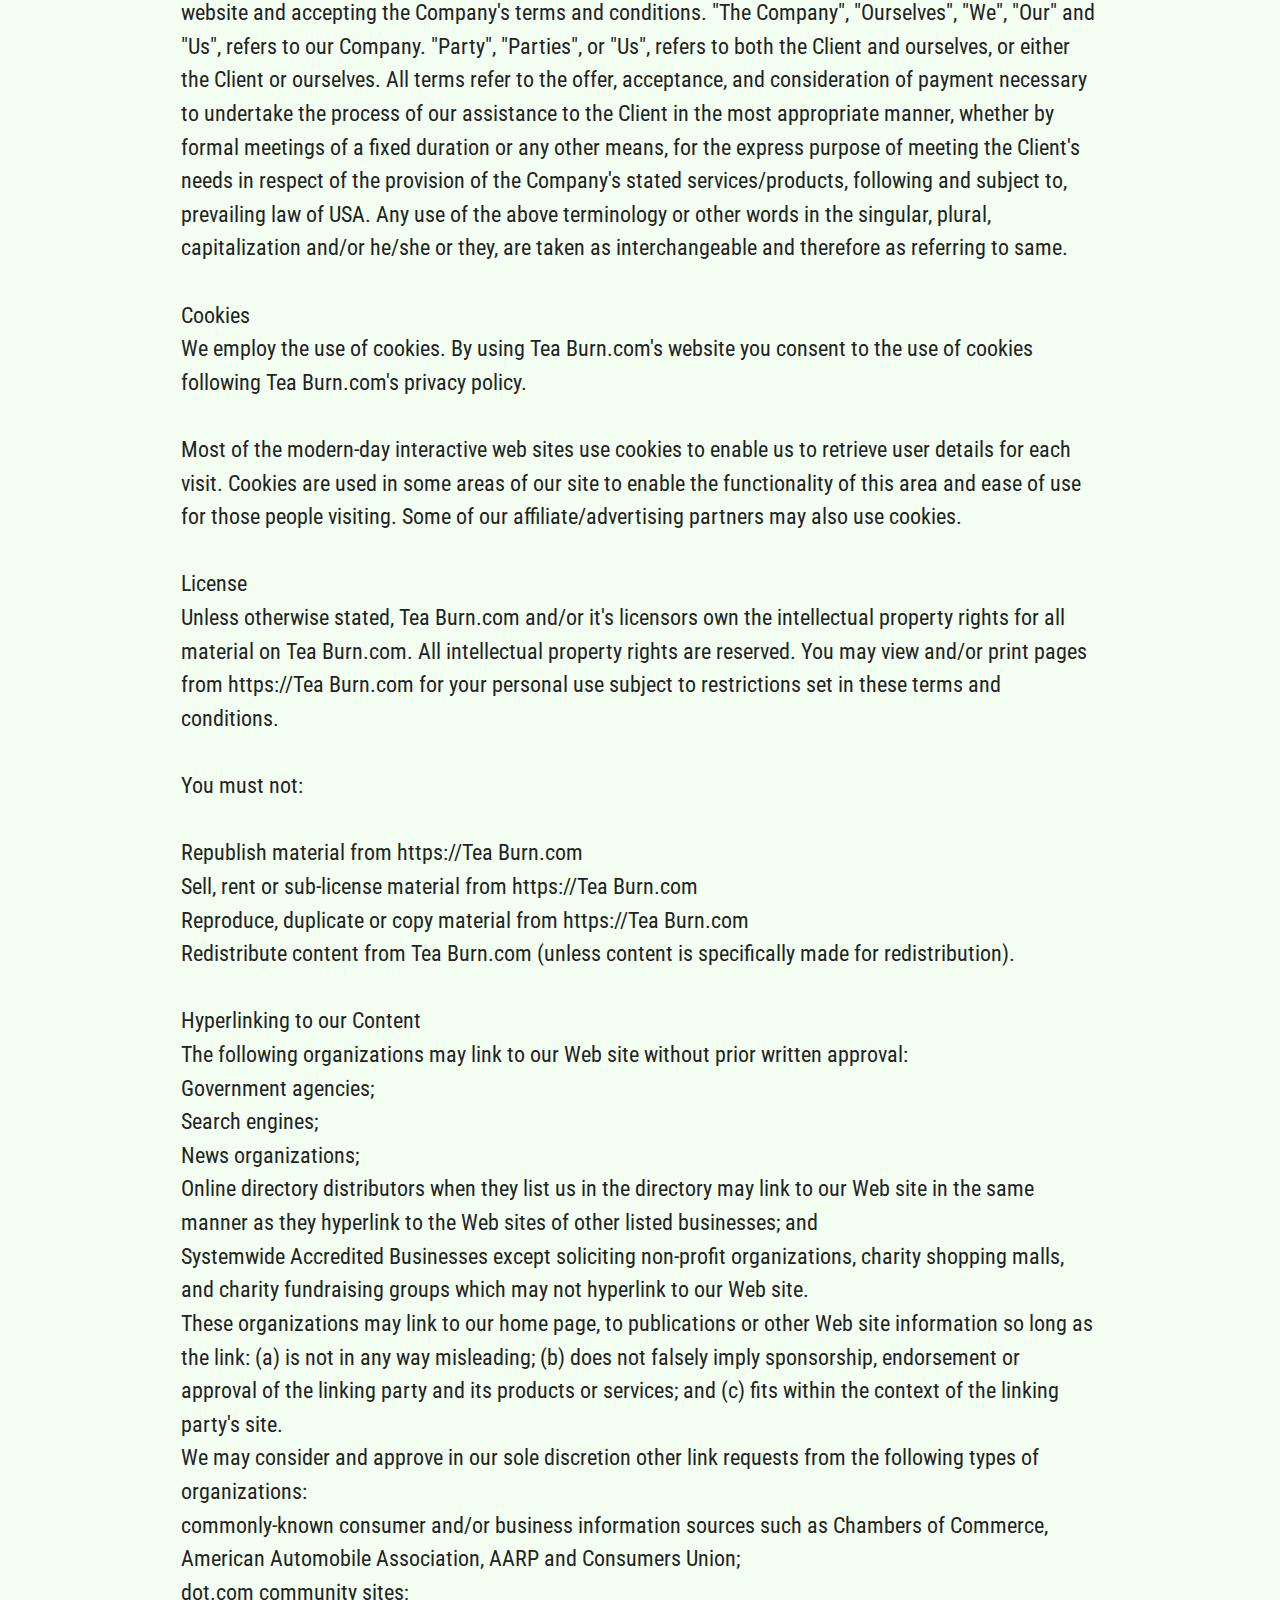
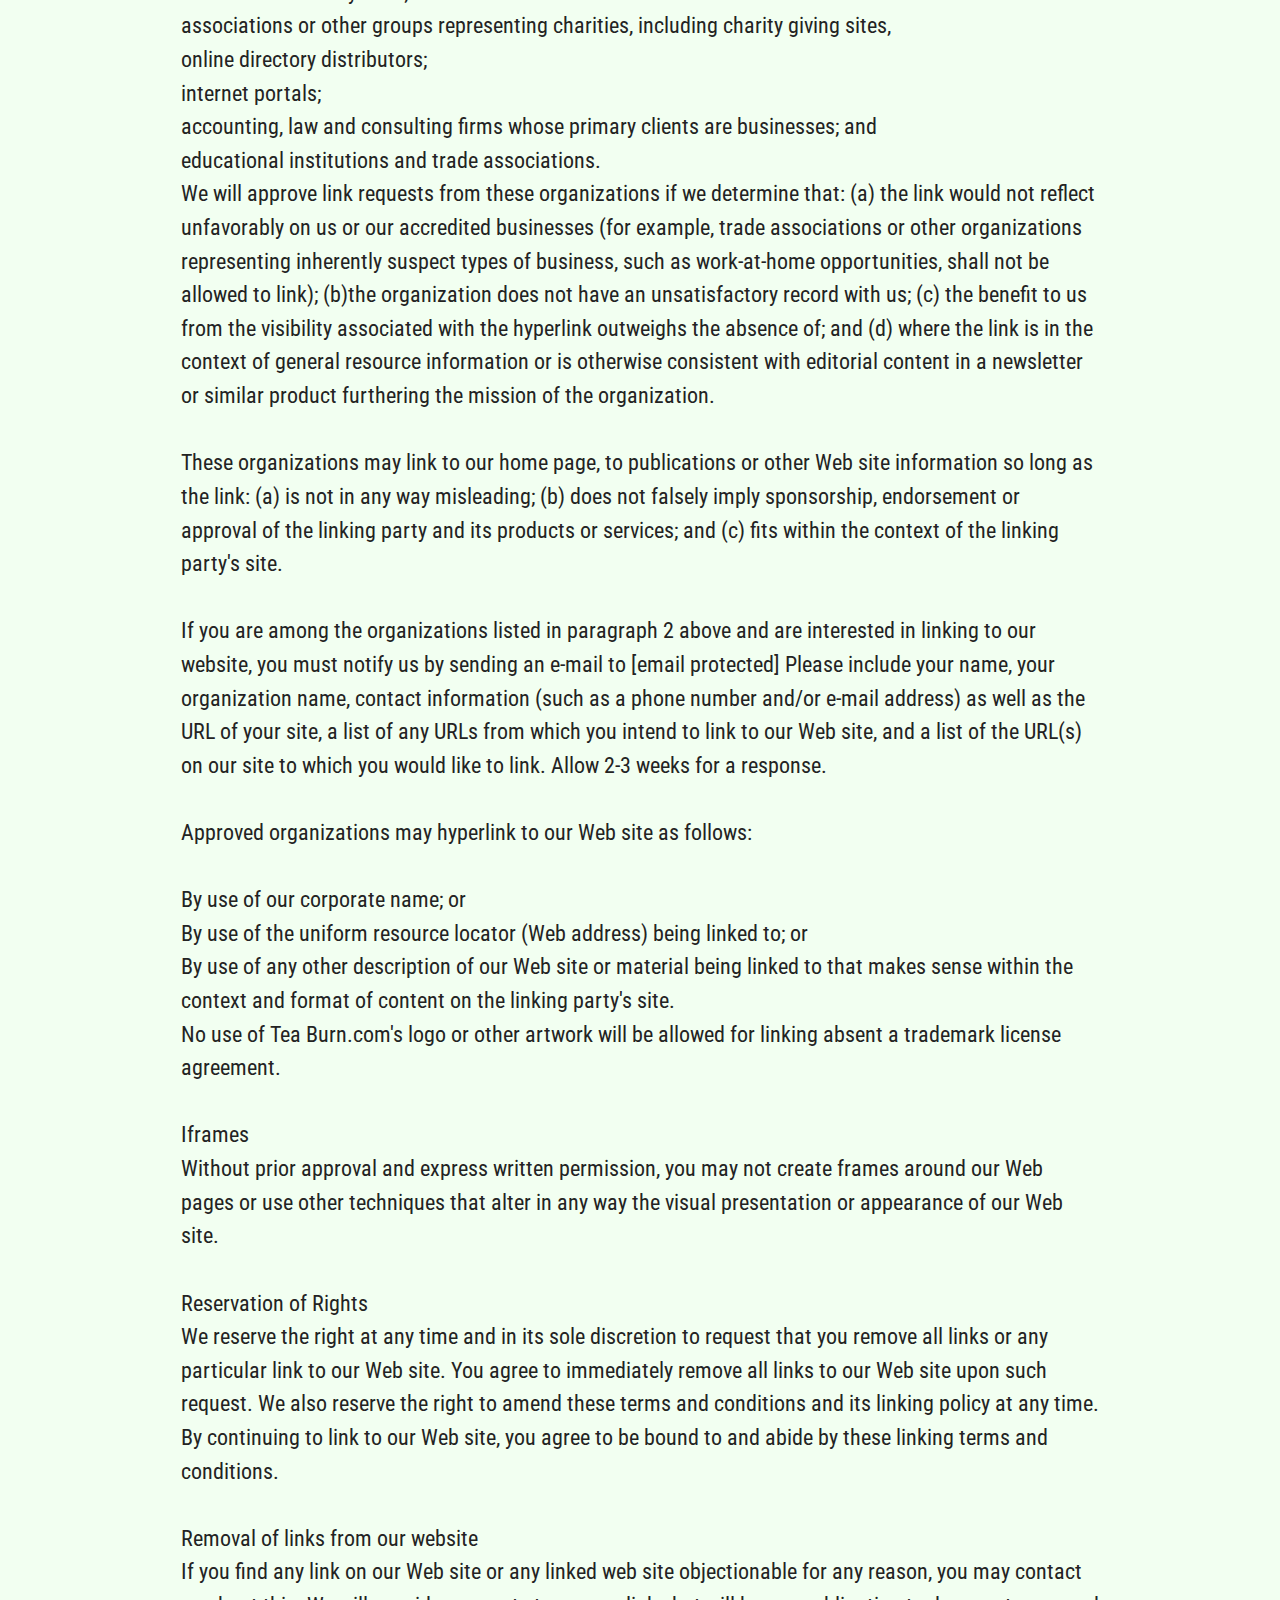
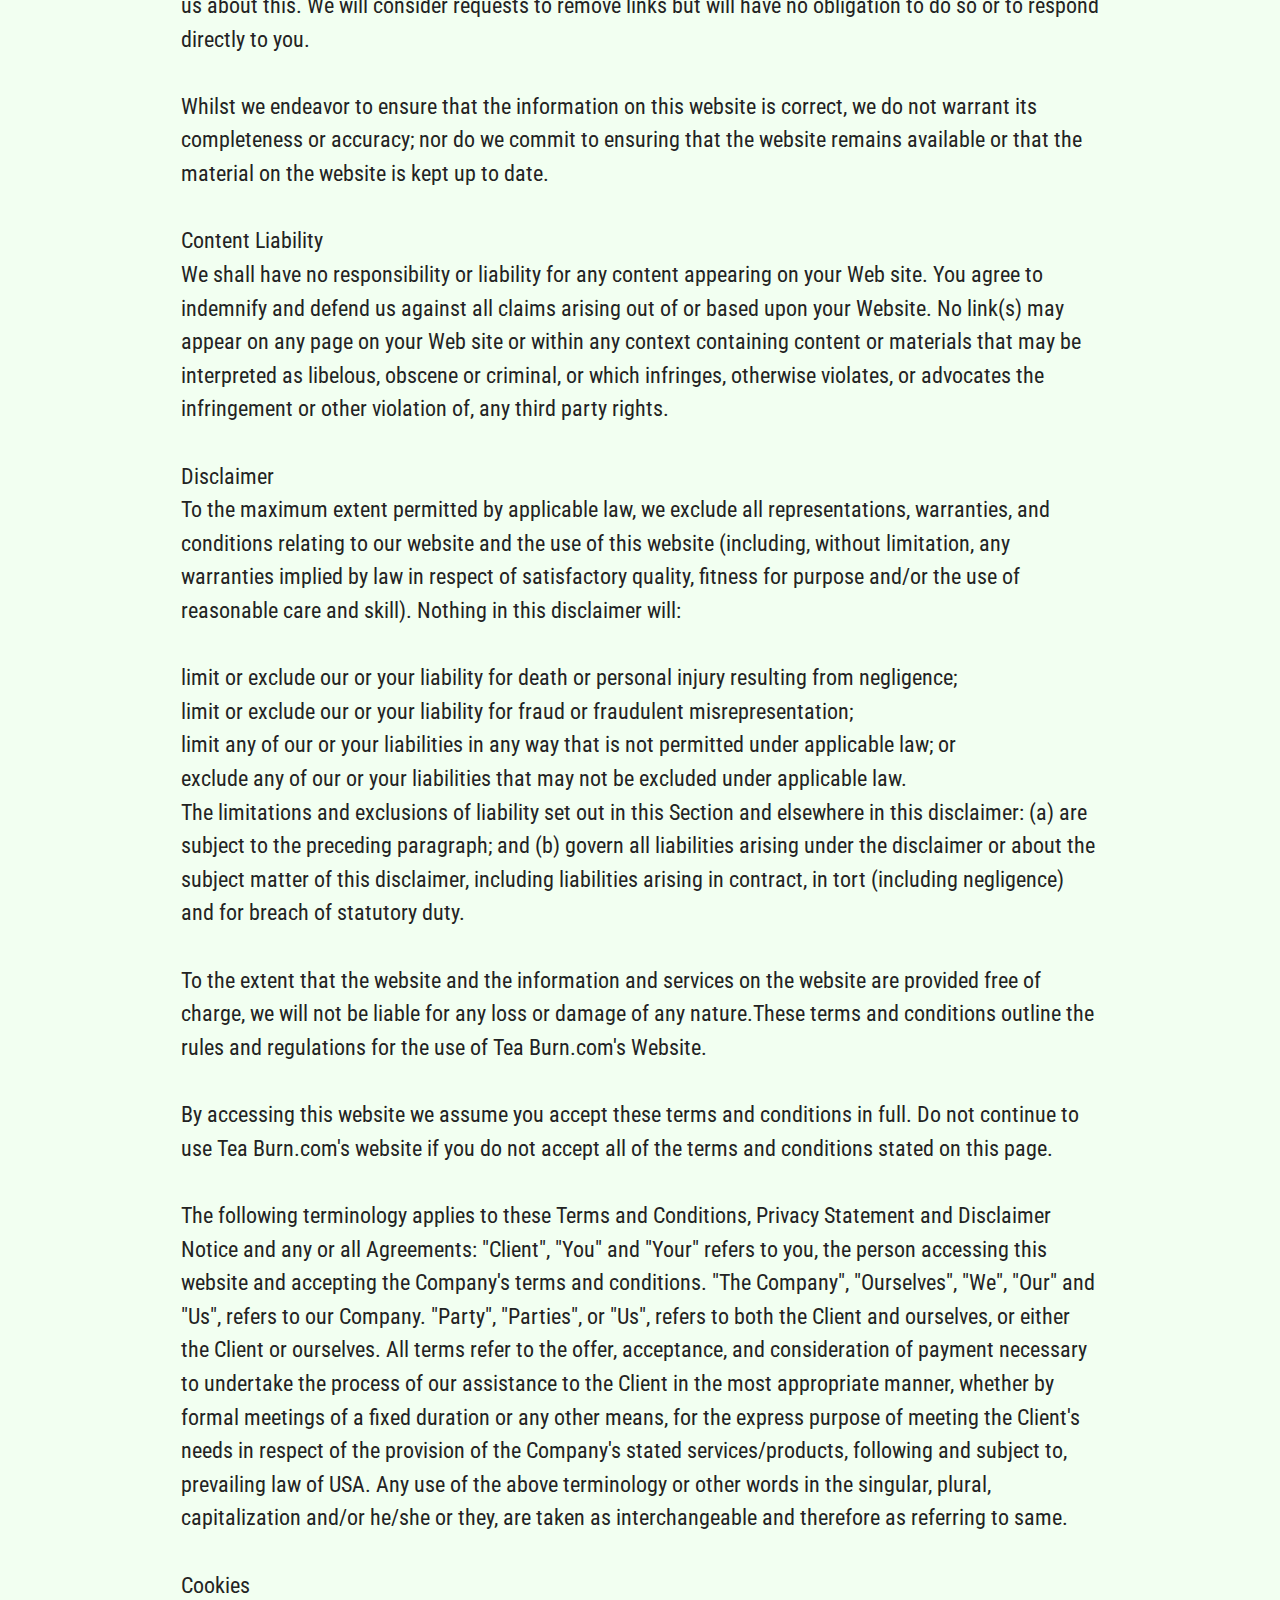
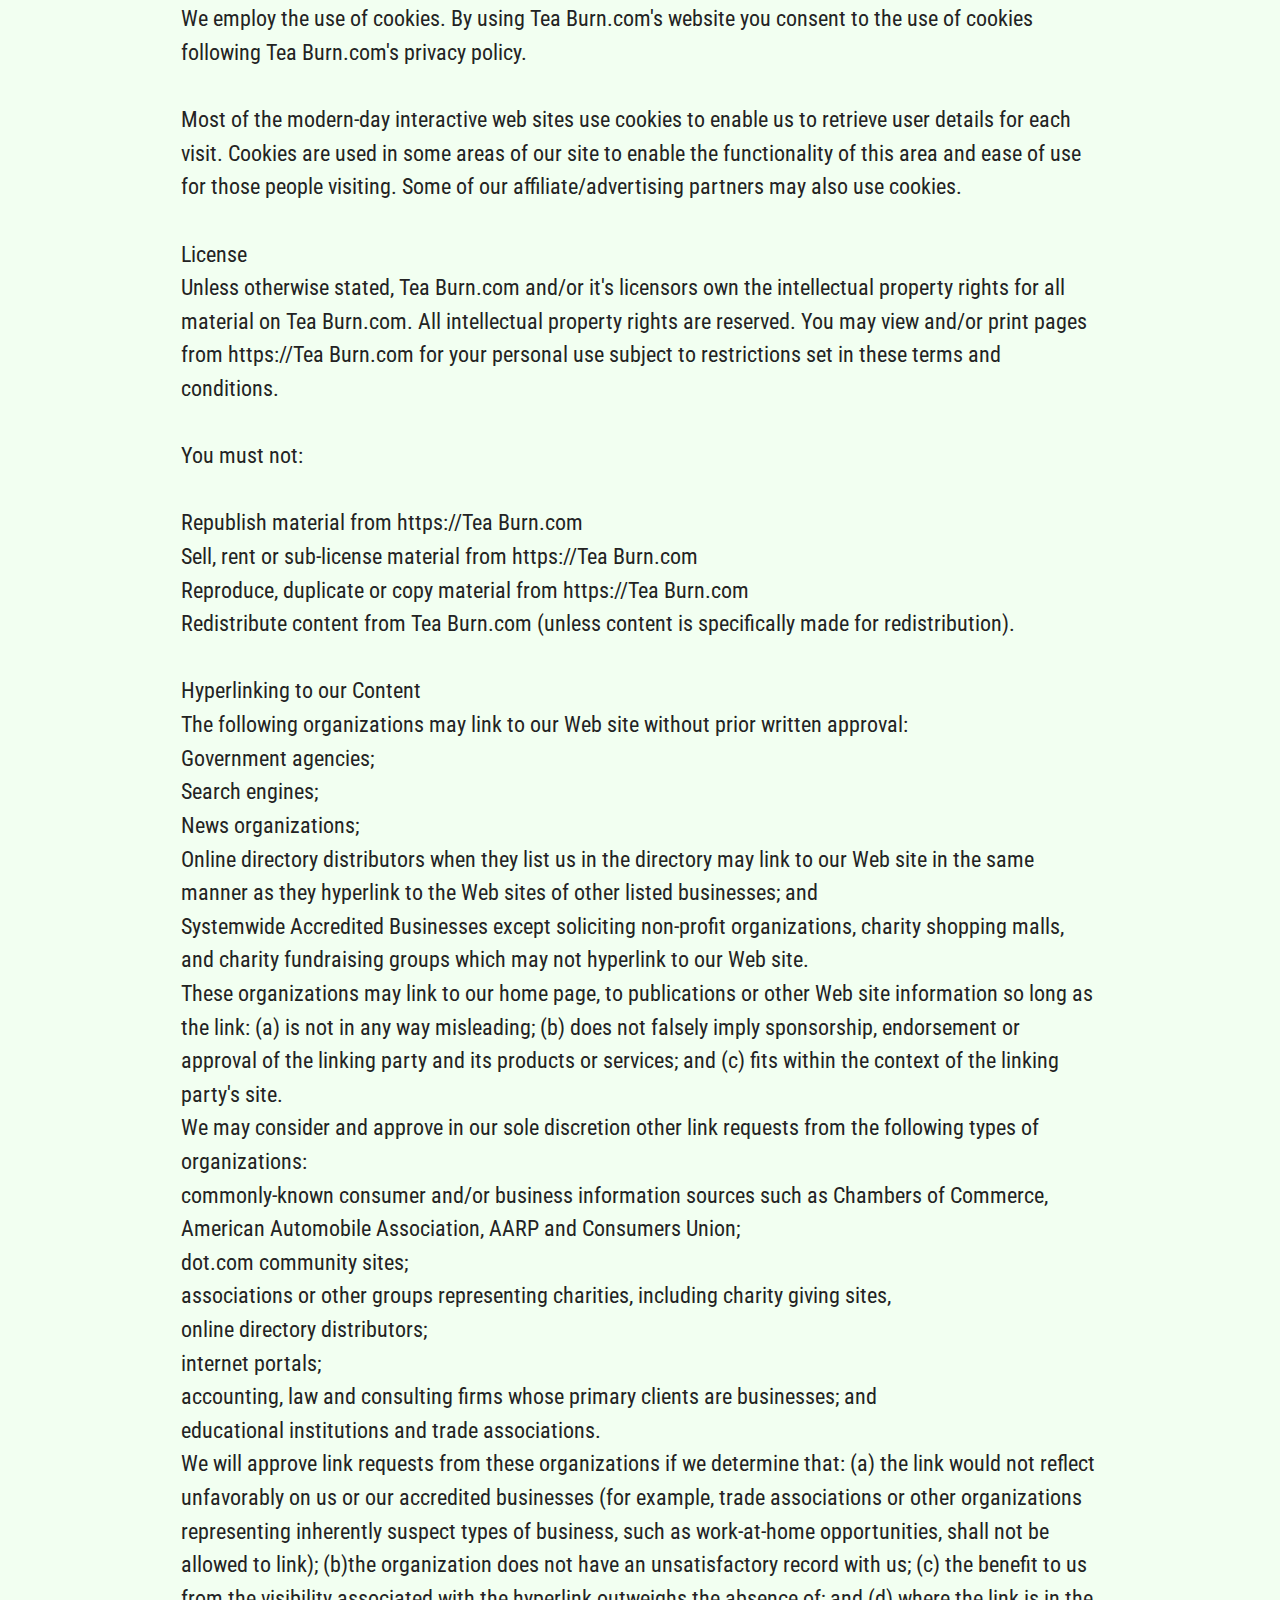
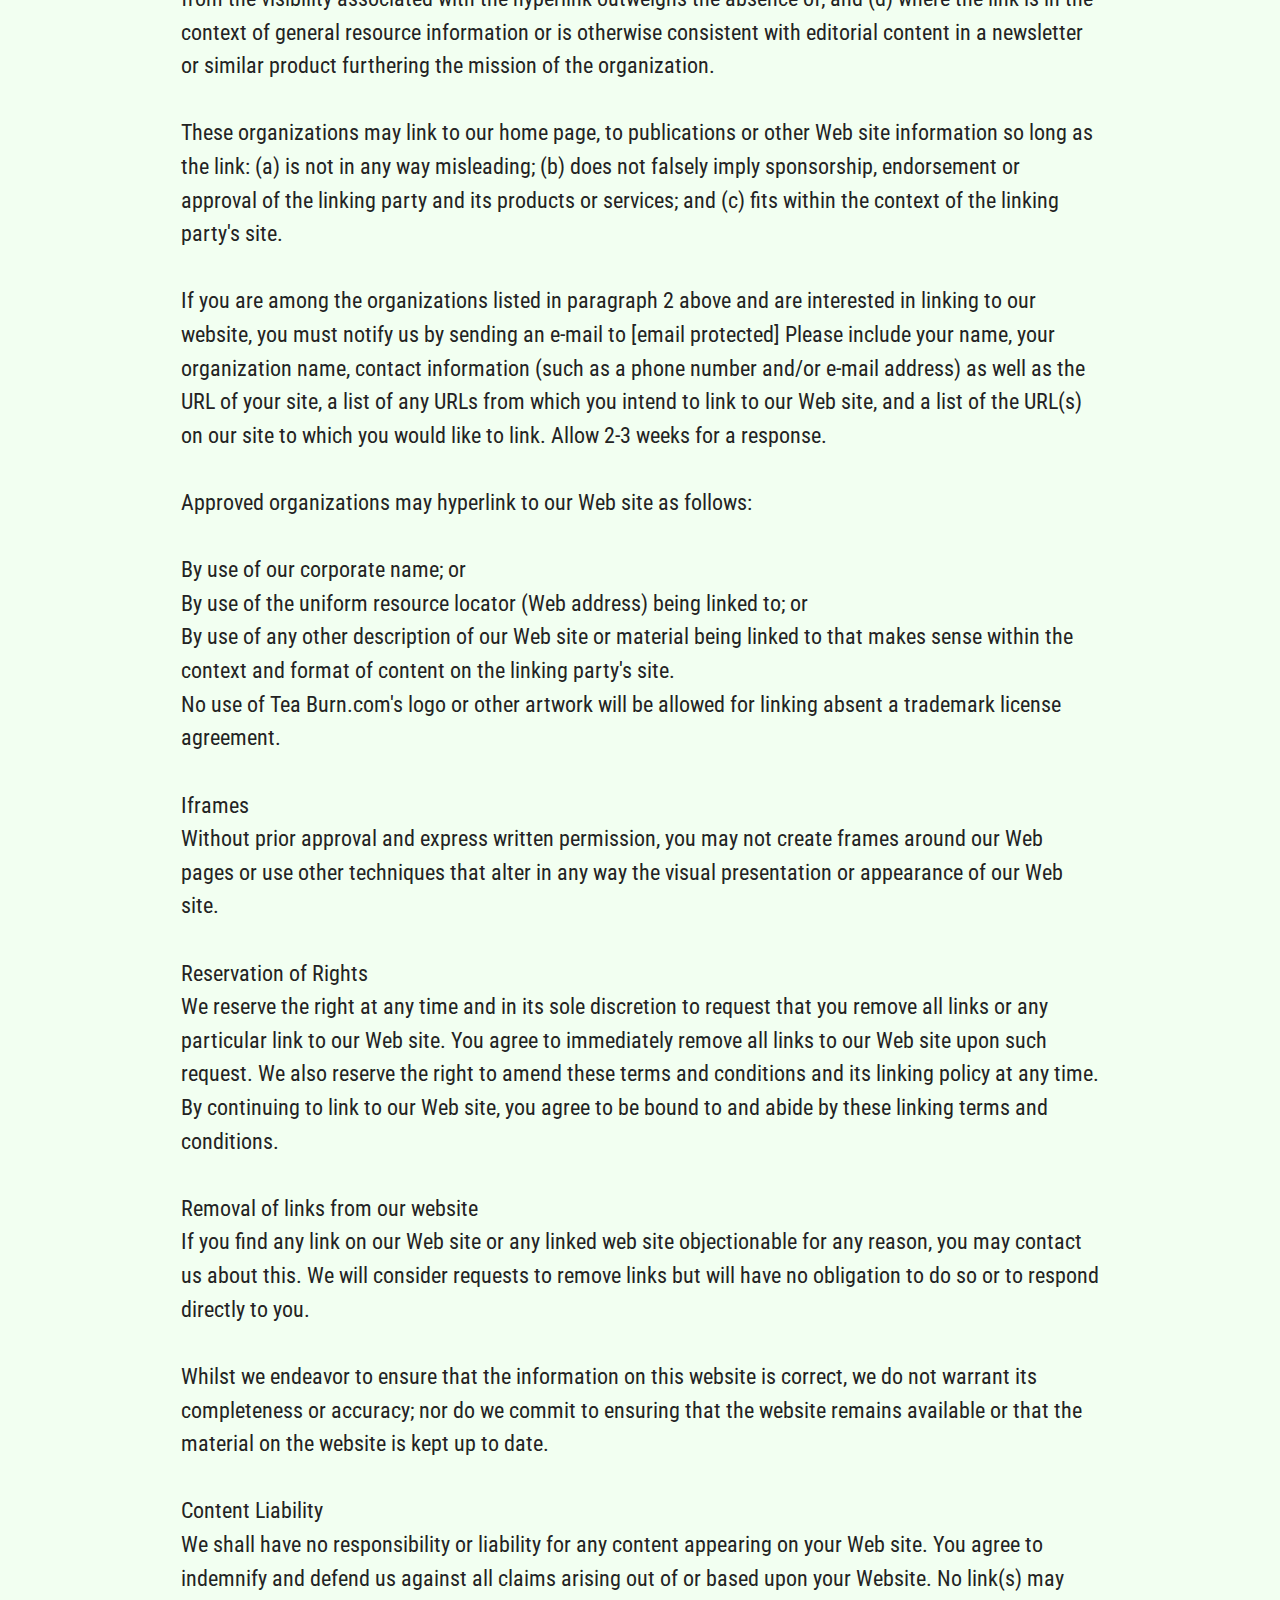
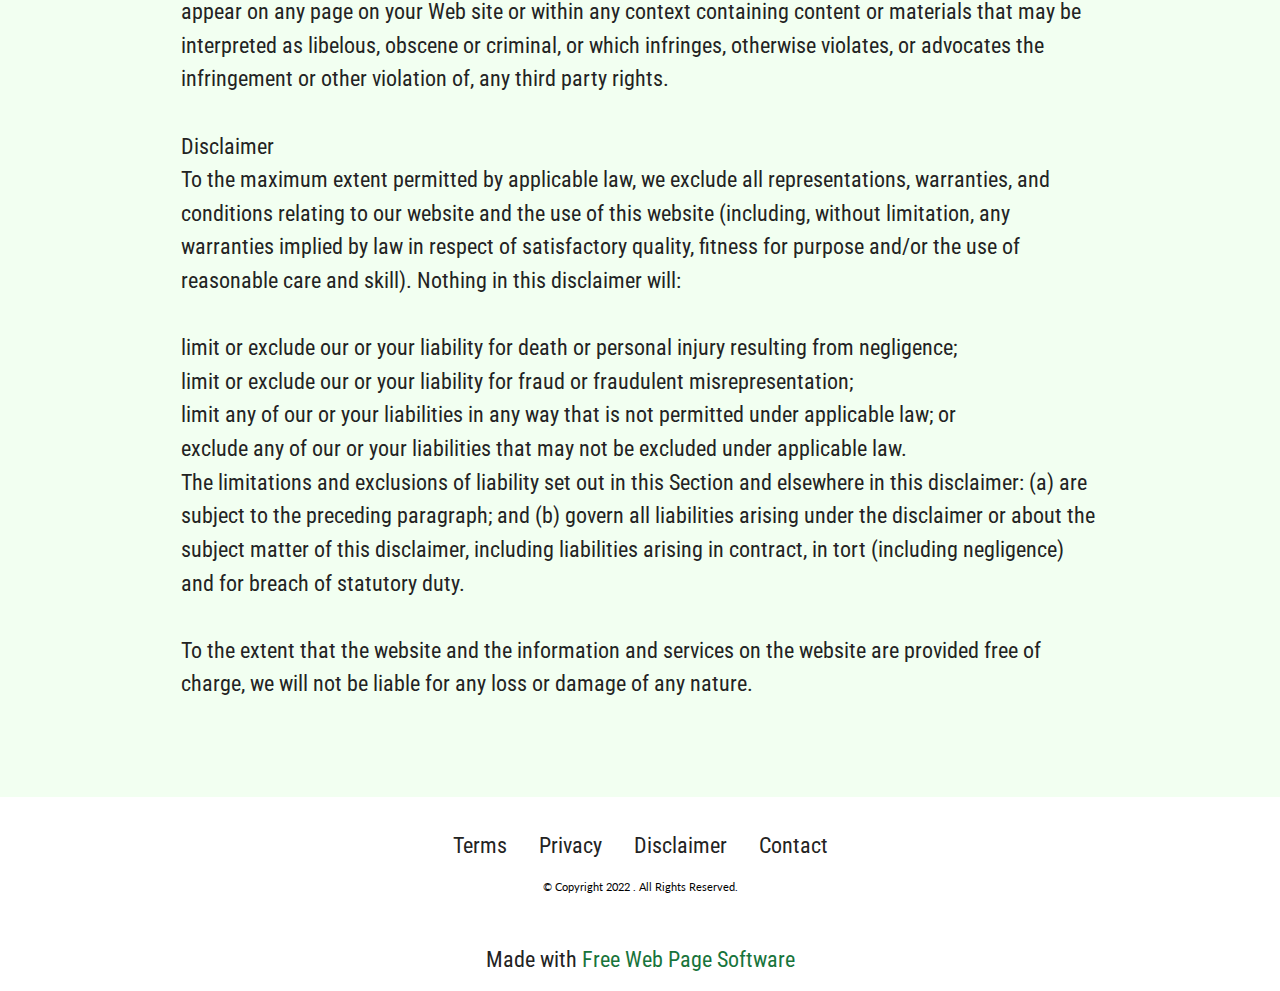
<file: terms.html>
<!DOCTYPE html>
<html  >
<head>
  <!-- Site made with Mobirise Website Builder v5.6.3, https://mobirise.com -->
  <meta charset="UTF-8">
  <meta http-equiv="X-UA-Compatible" content="IE=edge">
  <meta name="generator" content="Mobirise v5.6.3, mobirise.com">
  <meta name="viewport" content="width=device-width, initial-scale=1, minimum-scale=1">
  <link rel="shortcut icon" href="assets/images/1-pouch.png" type="image/x-icon">
  <meta name="description" content="Tea Burn is a sleep supplement made by PureLife Organics that helps you get a good night’s sleep. Don't Buy Tea Burn  Unless You've Seen This Massive Discount">
  
  
  <title>Terms</title>
  <link rel="stylesheet" href="assets/bootstrap/css/bootstrap.min.css">
  <link rel="stylesheet" href="assets/bootstrap/css/bootstrap-grid.min.css">
  <link rel="stylesheet" href="assets/bootstrap/css/bootstrap-reboot.min.css">
  <link rel="stylesheet" href="assets/dropdown/css/style.css">
  <link rel="stylesheet" href="assets/socicon/css/styles.css">
  <link rel="stylesheet" href="assets/theme/css/style.css">
  <link rel="preload" href="https://fonts.googleapis.com/css?family=Roboto+Condensed:300,300i,400,400i,700,700i&display=swap" as="style" onload="this.onload=null;this.rel='stylesheet'">
  <noscript><link rel="stylesheet" href="https://fonts.googleapis.com/css?family=Roboto+Condensed:300,300i,400,400i,700,700i&display=swap"></noscript>
  <link rel="preload" href="https://fonts.googleapis.com/css?family=Lato:100,100i,300,300i,400,400i,700,700i,900,900i&display=swap" as="style" onload="this.onload=null;this.rel='stylesheet'">
  <noscript><link rel="stylesheet" href="https://fonts.googleapis.com/css?family=Lato:100,100i,300,300i,400,400i,700,700i,900,900i&display=swap"></noscript>
  <link rel="preload" as="style" href="assets/mobirise/css/mbr-additional.css"><link rel="stylesheet" href="assets/mobirise/css/mbr-additional.css" type="text/css">
  
  
  
  
</head>
<body>
  
  <section data-bs-version="5.1" class="menu menu2 cid-sWQq3si1P1" once="menu" id="menu2-1u">
    
    <nav class="navbar navbar-dropdown navbar-expand-lg">
        <div class="container-fluid">
            <div class="navbar-brand">
                <span class="navbar-logo">
                    <a href="https://teaburn.com/" target="_blank">
                        <img src="assets/images/1-pouch.png" alt="Tea Burn™ Official" style="height: 3.7rem;">
                    </a>
                </span>
                <span class="navbar-caption-wrap"><a class="navbar-caption text-primary display-5" href="https://teaburn.com/">Tea Burn™ Official</a></span>
            </div>
            <button class="navbar-toggler" type="button" data-toggle="collapse" data-bs-toggle="collapse" data-target="#navbarSupportedContent" data-bs-target="#navbarSupportedContent" aria-controls="navbarNavAltMarkup" aria-expanded="false" aria-label="Toggle navigation">
                <div class="hamburger">
                    <span></span>
                    <span></span>
                    <span></span>
                    <span></span>
                </div>
            </button>
            <div class="collapse navbar-collapse" id="navbarSupportedContent">
                <ul class="navbar-nav nav-dropdown" data-app-modern-menu="true"><li class="nav-item"><a class="nav-link link text-black display-7" href="https://mobiri.se"><p><br></p></a></li>
                    <li class="nav-item"><a class="nav-link link text-black text-primary display-7" href="#SynoGut_About"><strong>About</strong></a></li><li class="nav-item"><a class="nav-link link text-black text-primary display-7" href="#SynoGut_Ingredients"><strong>Ingredients</strong></a></li>
                    <li class="nav-item"><a class="nav-link link text-black text-primary display-7" href="#SynoGut_benifits"><strong>Benifits</strong></a>
                    </li></ul>
                
                <div class="navbar-buttons mbr-section-btn"><a class="btn btn-primary display-5" href="https://teaburn.com/">Order Now</a></div>
            </div>
        </div>
    </nav>
</section>

<section data-bs-version="5.1" class="content6 cid-t09o8EMv4l" id="content6-4a">
    
    <div class="container">
        <div class="row justify-content-center">
            <div class="col-md-12 col-lg-12">
                <hr class="line">
                <p class="mbr-text align-center mbr-fonts-style my-4 display-2"><strong><br></strong><strong>Flat Sale ONLY For Today</strong><br><strong>Save Upto $978&nbsp;</strong><strong>+ 60 Day Money Back Guarantee</strong></p>
                <hr class="line">
            </div>
        </div>
    </div>
</section>

<section data-bs-version="5.1" class="features6 cid-t09o9P8f0a" id="features7-4b">
    <!---->
    

    
    <div class="container-fluid">
        <div class="card-wrapper">
            <div class="row align-items-center flex-row-reverse">
                <div class="col-12 col-lg-6">
                    <div class="image-wrapper">
                        <a href="https://teaburn.com/" target="_blank"><img src="assets/images/introducing-teaburn.png" alt="Tea Burn"></a>
                    </div>
                </div>
                <div class="col-12 col-lg">
                    <div class="text-box">
                        <h5 class="mbr-title mbr-fonts-style display-1"><strong>Tea Bur</strong><strong>n™&nbsp; &nbsp;</strong><strong>&nbsp; &nbsp; &nbsp;</strong><strong><br></strong></h5>
                        <p class="mbr-text mbr-fonts-style display-7"><strong><br></strong><strong>Tea Burn is a natural proprietary, formula which is intended to be taken with a cup of Tea.&nbsp;People can expect a rise in their metabolic activities and a boost in their health and energy levels</strong><br><br>✔️	Removes fat deposits
<br>✔️ Improves metabolism
<br>✔️ Aids weight loss
<br>✔️&nbsp;Improves cognitive abilities
<br>✔️&nbsp;Increase energy levels
<br>✔️&nbsp;Enhances strength and stamina
<br>✔️&nbsp;All Natural
<br>✔️&nbsp;No Side effects&nbsp;<br></p>
                        <div class="cost">
                            <span class="currentcost mbr-fonts-style pr-2 display-2"><strong>Today: $34/per pouch</strong><br><strong>Regular Price:</strong></span>
                            <span class="oldcost mbr-fonts-style display-2"><strong>$197/per pouch</strong><br></span>
                        </div>
                        <div class="mbr-section-btn pt-3"><a href="https://teaburn.com/" class="btn btn-warning display-5">Order Now And Save $978</a></div>
                    </div>
                </div>
            </div>
        </div>
    </div>
</section>

<section data-bs-version="5.1" class="content5 cid-sXMWBmbRCl" id="content5-1y">
    
    <div class="container">
        <div class="row justify-content-center">
            <div class="col-md-12 col-lg-10">
                
                <h4 class="mbr-section-subtitle mbr-fonts-style mb-4 display-2">Term of Use</h4>
                <p class="mbr-text mbr-fonts-style display-7">These terms and conditions outline the rules and regulations for the use of Tea Burn.com's Website.
<br>
<br>By accessing this website we assume you accept these terms and conditions in full. Do not continue to use Tea Burn.com's website if you do not accept all of the terms and conditions stated on this page.
<br>
<br>The following terminology applies to these Terms and Conditions, Privacy Statement and Disclaimer Notice and any or all Agreements: "Client", "You" and "Your" refers to you, the person accessing this website and accepting the Company's terms and conditions. "The Company", "Ourselves", "We", "Our" and "Us", refers to our Company. "Party", "Parties", or "Us", refers to both the Client and ourselves, or either the Client or ourselves. All terms refer to the offer, acceptance, and consideration of payment necessary to undertake the process of our assistance to the Client in the most appropriate manner, whether by formal meetings of a fixed duration or any other means, for the express purpose of meeting the Client's needs in respect of the provision of the Company's stated services/products, following and subject to, prevailing law of USA. Any use of the above terminology or other words in the singular, plural, capitalization and/or he/she or they, are taken as interchangeable and therefore as referring to same.
<br>
<br>Cookies
<br>We employ the use of cookies. By using Tea Burn.com's website you consent to the use of cookies following Tea Burn.com's privacy policy.
<br>
<br>Most of the modern-day interactive web sites use cookies to enable us to retrieve user details for each visit. Cookies are used in some areas of our site to enable the functionality of this area and ease of use for those people visiting. Some of our affiliate/advertising partners may also use cookies.
<br>
<br>License
<br>Unless otherwise stated, Tea Burn.com and/or it's licensors own the intellectual property rights for all material on Tea Burn.com. All intellectual property rights are reserved. You may view and/or print pages from https://Tea Burn.com for your personal use subject to restrictions set in these terms and conditions.
<br>
<br>You must not:
<br>
<br>Republish material from https://Tea Burn.com
<br>Sell, rent or sub-license material from https://Tea Burn.com
<br>Reproduce, duplicate or copy material from https://Tea Burn.com
<br>Redistribute content from Tea Burn.com (unless content is specifically made for redistribution).
<br>
<br>Hyperlinking to our Content
<br>The following organizations may link to our Web site without prior written approval:
<br>Government agencies;
<br>Search engines;
<br>News organizations;
<br>Online directory distributors when they list us in the directory may link to our Web site in the same manner as they hyperlink to the Web sites of other listed businesses; and
<br>Systemwide Accredited Businesses except soliciting non-profit organizations, charity shopping malls, and charity fundraising groups which may not hyperlink to our Web site.
<br>These organizations may link to our home page, to publications or other Web site information so long as the link: (a) is not in any way misleading; (b) does not falsely imply sponsorship, endorsement or approval of the linking party and its products or services; and (c) fits within the context of the linking party's site.
<br>We may consider and approve in our sole discretion other link requests from the following types of organizations:
<br>commonly-known consumer and/or business information sources such as Chambers of Commerce, American Automobile Association, AARP and Consumers Union;
<br>dot.com community sites;
<br>associations or other groups representing charities, including charity giving sites,
<br>online directory distributors;
<br>internet portals;
<br>accounting, law and consulting firms whose primary clients are businesses; and
<br>educational institutions and trade associations.
<br>We will approve link requests from these organizations if we determine that: (a) the link would not reflect unfavorably on us or our accredited businesses (for example, trade associations or other organizations representing inherently suspect types of business, such as work-at-home opportunities, shall not be allowed to link); (b)the organization does not have an unsatisfactory record with us; (c) the benefit to us from the visibility associated with the hyperlink outweighs the absence of; and (d) where the link is in the context of general resource information or is otherwise consistent with editorial content in a newsletter or similar product furthering the mission of the organization.
<br>
<br>These organizations may link to our home page, to publications or other Web site information so long as the link: (a) is not in any way misleading; (b) does not falsely imply sponsorship, endorsement or approval of the linking party and its products or services; and (c) fits within the context of the linking party's site.
<br>
<br>If you are among the organizations listed in paragraph 2 above and are interested in linking to our website, you must notify us by sending an e-mail to [email protected] Please include your name, your organization name, contact information (such as a phone number and/or e-mail address) as well as the URL of your site, a list of any URLs from which you intend to link to our Web site, and a list of the URL(s) on our site to which you would like to link. Allow 2-3 weeks for a response.
<br>
<br>Approved organizations may hyperlink to our Web site as follows:
<br>
<br>By use of our corporate name; or
<br>By use of the uniform resource locator (Web address) being linked to; or
<br>By use of any other description of our Web site or material being linked to that makes sense within the context and format of content on the linking party's site.
<br>No use of Tea Burn.com's logo or other artwork will be allowed for linking absent a trademark license agreement.
<br>
<br>Iframes
<br>Without prior approval and express written permission, you may not create frames around our Web pages or use other techniques that alter in any way the visual presentation or appearance of our Web site.
<br>
<br>Reservation of Rights
<br>We reserve the right at any time and in its sole discretion to request that you remove all links or any particular link to our Web site. You agree to immediately remove all links to our Web site upon such request. We also reserve the right to amend these terms and conditions and its linking policy at any time. By continuing to link to our Web site, you agree to be bound to and abide by these linking terms and conditions.
<br>
<br>Removal of links from our website
<br>If you find any link on our Web site or any linked web site objectionable for any reason, you may contact us about this. We will consider requests to remove links but will have no obligation to do so or to respond directly to you.
<br>
<br>Whilst we endeavor to ensure that the information on this website is correct, we do not warrant its completeness or accuracy; nor do we commit to ensuring that the website remains available or that the material on the website is kept up to date.
<br>
<br>Content Liability
<br>We shall have no responsibility or liability for any content appearing on your Web site. You agree to indemnify and defend us against all claims arising out of or based upon your Website. No link(s) may appear on any page on your Web site or within any context containing content or materials that may be interpreted as libelous, obscene or criminal, or which infringes, otherwise violates, or advocates the infringement or other violation of, any third party rights.
<br>
<br>Disclaimer
<br>To the maximum extent permitted by applicable law, we exclude all representations, warranties, and conditions relating to our website and the use of this website (including, without limitation, any warranties implied by law in respect of satisfactory quality, fitness for purpose and/or the use of reasonable care and skill). Nothing in this disclaimer will:
<br>
<br>limit or exclude our or your liability for death or personal injury resulting from negligence;
<br>limit or exclude our or your liability for fraud or fraudulent misrepresentation;
<br>limit any of our or your liabilities in any way that is not permitted under applicable law; or
<br>exclude any of our or your liabilities that may not be excluded under applicable law.
<br>The limitations and exclusions of liability set out in this Section and elsewhere in this disclaimer: (a) are subject to the preceding paragraph; and (b) govern all liabilities arising under the disclaimer or about the subject matter of this disclaimer, including liabilities arising in contract, in tort (including negligence) and for breach of statutory duty.
<br>
<br>To the extent that the website and the information and services on the website are provided free of charge, we will not be liable for any loss or damage of any nature.These terms and conditions outline the rules and regulations for the use of Tea Burn.com's Website.
<br>
<br>By accessing this website we assume you accept these terms and conditions in full. Do not continue to use Tea Burn.com's website if you do not accept all of the terms and conditions stated on this page.
<br>
<br>The following terminology applies to these Terms and Conditions, Privacy Statement and Disclaimer Notice and any or all Agreements: "Client", "You" and "Your" refers to you, the person accessing this website and accepting the Company's terms and conditions. "The Company", "Ourselves", "We", "Our" and "Us", refers to our Company. "Party", "Parties", or "Us", refers to both the Client and ourselves, or either the Client or ourselves. All terms refer to the offer, acceptance, and consideration of payment necessary to undertake the process of our assistance to the Client in the most appropriate manner, whether by formal meetings of a fixed duration or any other means, for the express purpose of meeting the Client's needs in respect of the provision of the Company's stated services/products, following and subject to, prevailing law of USA. Any use of the above terminology or other words in the singular, plural, capitalization and/or he/she or they, are taken as interchangeable and therefore as referring to same.
<br>
<br>Cookies
<br>We employ the use of cookies. By using Tea Burn.com's website you consent to the use of cookies following Tea Burn.com's privacy policy.
<br>
<br>Most of the modern-day interactive web sites use cookies to enable us to retrieve user details for each visit. Cookies are used in some areas of our site to enable the functionality of this area and ease of use for those people visiting. Some of our affiliate/advertising partners may also use cookies.
<br>
<br>License
<br>Unless otherwise stated, Tea Burn.com and/or it's licensors own the intellectual property rights for all material on Tea Burn.com. All intellectual property rights are reserved. You may view and/or print pages from https://Tea Burn.com for your personal use subject to restrictions set in these terms and conditions.
<br>
<br>You must not:
<br>
<br>Republish material from https://Tea Burn.com
<br>Sell, rent or sub-license material from https://Tea Burn.com
<br>Reproduce, duplicate or copy material from https://Tea Burn.com
<br>Redistribute content from Tea Burn.com (unless content is specifically made for redistribution).
<br>
<br>Hyperlinking to our Content
<br>The following organizations may link to our Web site without prior written approval:
<br>Government agencies;
<br>Search engines;
<br>News organizations;
<br>Online directory distributors when they list us in the directory may link to our Web site in the same manner as they hyperlink to the Web sites of other listed businesses; and
<br>Systemwide Accredited Businesses except soliciting non-profit organizations, charity shopping malls, and charity fundraising groups which may not hyperlink to our Web site.
<br>These organizations may link to our home page, to publications or other Web site information so long as the link: (a) is not in any way misleading; (b) does not falsely imply sponsorship, endorsement or approval of the linking party and its products or services; and (c) fits within the context of the linking party's site.
<br>We may consider and approve in our sole discretion other link requests from the following types of organizations:
<br>commonly-known consumer and/or business information sources such as Chambers of Commerce, American Automobile Association, AARP and Consumers Union;
<br>dot.com community sites;
<br>associations or other groups representing charities, including charity giving sites,
<br>online directory distributors;
<br>internet portals;
<br>accounting, law and consulting firms whose primary clients are businesses; and
<br>educational institutions and trade associations.
<br>We will approve link requests from these organizations if we determine that: (a) the link would not reflect unfavorably on us or our accredited businesses (for example, trade associations or other organizations representing inherently suspect types of business, such as work-at-home opportunities, shall not be allowed to link); (b)the organization does not have an unsatisfactory record with us; (c) the benefit to us from the visibility associated with the hyperlink outweighs the absence of; and (d) where the link is in the context of general resource information or is otherwise consistent with editorial content in a newsletter or similar product furthering the mission of the organization.
<br>
<br>These organizations may link to our home page, to publications or other Web site information so long as the link: (a) is not in any way misleading; (b) does not falsely imply sponsorship, endorsement or approval of the linking party and its products or services; and (c) fits within the context of the linking party's site.
<br>
<br>If you are among the organizations listed in paragraph 2 above and are interested in linking to our website, you must notify us by sending an e-mail to [email protected] Please include your name, your organization name, contact information (such as a phone number and/or e-mail address) as well as the URL of your site, a list of any URLs from which you intend to link to our Web site, and a list of the URL(s) on our site to which you would like to link. Allow 2-3 weeks for a response.
<br>
<br>Approved organizations may hyperlink to our Web site as follows:
<br>
<br>By use of our corporate name; or
<br>By use of the uniform resource locator (Web address) being linked to; or
<br>By use of any other description of our Web site or material being linked to that makes sense within the context and format of content on the linking party's site.
<br>No use of Tea Burn.com's logo or other artwork will be allowed for linking absent a trademark license agreement.
<br>
<br>Iframes
<br>Without prior approval and express written permission, you may not create frames around our Web pages or use other techniques that alter in any way the visual presentation or appearance of our Web site.
<br>
<br>Reservation of Rights
<br>We reserve the right at any time and in its sole discretion to request that you remove all links or any particular link to our Web site. You agree to immediately remove all links to our Web site upon such request. We also reserve the right to amend these terms and conditions and its linking policy at any time. By continuing to link to our Web site, you agree to be bound to and abide by these linking terms and conditions.
<br>
<br>Removal of links from our website
<br>If you find any link on our Web site or any linked web site objectionable for any reason, you may contact us about this. We will consider requests to remove links but will have no obligation to do so or to respond directly to you.
<br>
<br>Whilst we endeavor to ensure that the information on this website is correct, we do not warrant its completeness or accuracy; nor do we commit to ensuring that the website remains available or that the material on the website is kept up to date.
<br>
<br>Content Liability
<br>We shall have no responsibility or liability for any content appearing on your Web site. You agree to indemnify and defend us against all claims arising out of or based upon your Website. No link(s) may appear on any page on your Web site or within any context containing content or materials that may be interpreted as libelous, obscene or criminal, or which infringes, otherwise violates, or advocates the infringement or other violation of, any third party rights.
<br>
<br>Disclaimer
<br>To the maximum extent permitted by applicable law, we exclude all representations, warranties, and conditions relating to our website and the use of this website (including, without limitation, any warranties implied by law in respect of satisfactory quality, fitness for purpose and/or the use of reasonable care and skill). Nothing in this disclaimer will:
<br>
<br>limit or exclude our or your liability for death or personal injury resulting from negligence;
<br>limit or exclude our or your liability for fraud or fraudulent misrepresentation;
<br>limit any of our or your liabilities in any way that is not permitted under applicable law; or
<br>exclude any of our or your liabilities that may not be excluded under applicable law.
<br>The limitations and exclusions of liability set out in this Section and elsewhere in this disclaimer: (a) are subject to the preceding paragraph; and (b) govern all liabilities arising under the disclaimer or about the subject matter of this disclaimer, including liabilities arising in contract, in tort (including negligence) and for breach of statutory duty.
<br>
<br>To the extent that the website and the information and services on the website are provided free of charge, we will not be liable for any loss or damage of any nature.&nbsp;&nbsp;<br></p>
            </div>
        </div>
    </div>
</section>

<section data-bs-version="5.1" class="footer3 cid-sXN1NREIzM" once="footers" id="footer3-2f">

    

    

    <div class="container">
        <div class="media-container-row align-center mbr-white">
            <div class="row row-links">
                <ul class="foot-menu">
                    
                    
                    
                    
                    
                <li class="foot-menu-item mbr-fonts-style display-7">
                        <a class="text-black" href="terms.html" target="_blank">Terms</a>
                    </li><li class="foot-menu-item mbr-fonts-style display-7">
                        <a class="text-black" href="privacy.html" target="_blank">Privacy</a>
                    </li><li class="foot-menu-item mbr-fonts-style display-7">
                        <a class="text-black" href="disclaimer.html" target="_blank">Disclaimer</a>
                    </li><li class="foot-menu-item mbr-fonts-style display-7">
                        <a class="text-black" href="page4.html" target="_blank">Contact</a>
                    </li></ul>
            </div>
            
            <div class="row row-copirayt">
                <p class="mbr-text mb-0 mbr-fonts-style mbr-white align-center display-4">
                    © Copyright 2022 . All Rights Reserved.
                </p>
            </div>
        </div>
    </div>
</section><section class="display-7" style="padding: 0;align-items: center;justify-content: center;flex-wrap: wrap;    align-content: center;display: flex;position: relative;height: 4rem;"><a href="https://mobiri.se/2714268" style="flex: 1 1;height: 4rem;position: absolute;width: 100%;z-index: 1;"><img alt="" style="height: 4rem;" src="[data-uri]"></a><p style="margin: 0;text-align: center;" class="display-7">Made with &#8204;</p><a style="z-index:1" href="https://mobirise.com"> Free Web Page  Software</a></section><script src="assets/bootstrap/js/bootstrap.bundle.min.js"></script>  <script src="assets/smoothscroll/smooth-scroll.js"></script>  <script src="assets/ytplayer/index.js"></script>  <script src="assets/dropdown/js/navbar-dropdown.js"></script>  <script src="assets/theme/js/script.js"></script>  
  
  
 <div id="scrollToTop" class="scrollToTop mbr-arrow-up"><a style="text-align: center;"><i class="mbr-arrow-up-icon mbr-arrow-up-icon-cm cm-icon cm-icon-smallarrow-up"></i></a></div>
  </body>
</html>
</file>
<file: assets/dropdown/css/style.css>
.navbar-dropdown {
  left: 0;
  padding: 0;
  position: absolute;
  right: 0;
  top: 0;
  transition: all 0.45s ease;
  z-index: 1030;
  background: #282828; }
  .navbar-dropdown .navbar-logo {
    margin-right: 0.8rem;
    transition: margin 0.3s ease-in-out;
    vertical-align: middle; }
    .navbar-dropdown .navbar-logo img {
      height: 3.125rem;
      transition: all 0.3s ease-in-out; }
    .navbar-dropdown .navbar-logo.mbr-iconfont {
      font-size: 3.125rem;
      line-height: 3.125rem; }
  .navbar-dropdown .navbar-caption {
    font-weight: 700;
    white-space: normal;
    vertical-align: -4px;
    line-height: 3.125rem !important; }
    .navbar-dropdown .navbar-caption, .navbar-dropdown .navbar-caption:hover {
      color: inherit;
      text-decoration: none; }
  .navbar-dropdown .mbr-iconfont + .navbar-caption {
    vertical-align: -1px; }
  .navbar-dropdown.navbar-fixed-top {
    position: fixed; }
  .navbar-dropdown .navbar-brand span {
    vertical-align: -4px; }
  .navbar-dropdown.bg-color.transparent {
    background: none; }
  .navbar-dropdown.navbar-short .navbar-brand {
    padding: 0.625rem 0; }
    .navbar-dropdown.navbar-short .navbar-brand span {
      vertical-align: -1px; }
  .navbar-dropdown.navbar-short .navbar-caption {
    line-height: 2.375rem !important;
    vertical-align: -2px; }
  .navbar-dropdown.navbar-short .navbar-logo {
    margin-right: 0.5rem; }
    .navbar-dropdown.navbar-short .navbar-logo img {
      height: 2.375rem; }
    .navbar-dropdown.navbar-short .navbar-logo.mbr-iconfont {
      font-size: 2.375rem;
      line-height: 2.375rem; }
  .navbar-dropdown.navbar-short .mbr-table-cell {
    height: 3.625rem; }
  .navbar-dropdown .navbar-close {
    left: 0.6875rem;
    position: fixed;
    top: 0.75rem;
    z-index: 1000; }
  .navbar-dropdown .hamburger-icon {
    content: "";
    display: inline-block;
    vertical-align: middle;
    width: 16px;
    -webkit-box-shadow: 0 -6px 0 1px #282828,0 0 0 1px #282828,0 6px 0 1px #282828;
    -moz-box-shadow: 0 -6px 0 1px #282828,0 0 0 1px #282828,0 6px 0 1px #282828;
    box-shadow: 0 -6px 0 1px #282828,0 0 0 1px #282828,0 6px 0 1px #282828; }

.dropdown-menu .dropdown-toggle[data-toggle="dropdown-submenu"]::after {
  border-bottom: 0.35em solid transparent;
  border-left: 0.35em solid;
  border-right: 0;
  border-top: 0.35em solid transparent;
  margin-left: 0.3rem; }

.dropdown-menu .dropdown-item:focus {
  outline: 0; }

.nav-dropdown {
  font-size: 0.75rem;
  font-weight: 500;
  height: auto !important; }
  .nav-dropdown .nav-btn {
    padding-left: 1rem; }
  .nav-dropdown .link {
    margin: .667em 1.667em;
    font-weight: 500;
    padding: 0;
    transition: color .2s ease-in-out; }
    .nav-dropdown .link.dropdown-toggle {
      margin-right: 2.583em; }
      .nav-dropdown .link.dropdown-toggle::after {
        margin-left: .25rem;
        border-top: 0.35em solid;
        border-right: 0.35em solid transparent;
        border-left: 0.35em solid transparent;
        border-bottom: 0; }
      .nav-dropdown .link.dropdown-toggle[aria-expanded="true"] {
        margin: 0;
        padding: 0.667em 3.263em  0.667em 1.667em; }
  .nav-dropdown .link::after,
  .nav-dropdown .dropdown-item::after {
    color: inherit; }
  .nav-dropdown .btn {
    font-size: 0.75rem;
    font-weight: 700;
    letter-spacing: 0;
    margin-bottom: 0;
    padding-left: 1.25rem;
    padding-right: 1.25rem; }
  .nav-dropdown .dropdown-menu {
    border-radius: 0;
    border: 0;
    left: 0;
    margin: 0;
    padding-bottom: 1.25rem;
    padding-top: 1.25rem;
    position: relative; }
  .nav-dropdown .dropdown-submenu {
    margin-left: 0.125rem;
    top: 0; }
  .nav-dropdown .dropdown-item {
    font-weight: 500;
    line-height: 2;
    padding: 0.3846em 4.615em 0.3846em 1.5385em;
    position: relative;
    transition: color .2s ease-in-out, background-color .2s ease-in-out; }
    .nav-dropdown .dropdown-item::after {
      margin-top: -0.3077em;
      position: absolute;
      right: 1.1538em;
      top: 50%; }
    .nav-dropdown .dropdown-item:focus, .nav-dropdown .dropdown-item:hover {
      background: none; }

@media (max-width: 767px) {
  .nav-dropdown.navbar-toggleable-sm {
    bottom: 0;
    display: none;
    left: 0;
    overflow-x: hidden;
    position: fixed;
    top: 0;
    transform: translateX(-100%);
    -ms-transform: translateX(-100%);
    -webkit-transform: translateX(-100%);
    width: 18.75rem;
    z-index: 999; } }
.nav-dropdown.navbar-toggleable-xl {
  bottom: 0;
  display: none;
  left: 0;
  overflow-x: hidden;
  position: fixed;
  top: 0;
  transform: translateX(-100%);
  -ms-transform: translateX(-100%);
  -webkit-transform: translateX(-100%);
  width: 18.75rem;
  z-index: 999; }

.nav-dropdown-sm {
  display: block !important;
  overflow-x: hidden;
  overflow: auto;
  padding-top: 3.875rem; }
  .nav-dropdown-sm::after {
    content: "";
    display: block;
    height: 3rem;
    width: 100%; }
  .nav-dropdown-sm.collapse.in ~ .navbar-close {
    display: block !important; }
  .nav-dropdown-sm.collapsing, .nav-dropdown-sm.collapse.in {
    transform: translateX(0);
    -ms-transform: translateX(0);
    -webkit-transform: translateX(0);
    transition: all 0.25s ease-out;
    -webkit-transition: all 0.25s ease-out;
    background: #282828; }
  .nav-dropdown-sm.collapsing[aria-expanded="false"] {
    transform: translateX(-100%);
    -ms-transform: translateX(-100%);
    -webkit-transform: translateX(-100%); }
  .nav-dropdown-sm .nav-item {
    display: block;
    margin-left: 0 !important;
    padding-left: 0; }
  .nav-dropdown-sm .link,
  .nav-dropdown-sm .dropdown-item {
    border-top: 1px dotted rgba(255, 255, 255, 0.1);
    font-size: 0.8125rem;
    line-height: 1.6;
    margin: 0 !important;
    padding: 0.875rem 2.4rem 0.875rem 1.5625rem !important;
    position: relative;
    white-space: normal; }
    .nav-dropdown-sm .link:focus, .nav-dropdown-sm .link:hover,
    .nav-dropdown-sm .dropdown-item:focus,
    .nav-dropdown-sm .dropdown-item:hover {
      background: rgba(0, 0, 0, 0.2) !important;
      color: #c0a375; }
  .nav-dropdown-sm .nav-btn {
    position: relative;
    padding: 1.5625rem 1.5625rem 0 1.5625rem; }
    .nav-dropdown-sm .nav-btn::before {
      border-top: 1px dotted rgba(255, 255, 255, 0.1);
      content: "";
      left: 0;
      position: absolute;
      top: 0;
      width: 100%; }
    .nav-dropdown-sm .nav-btn + .nav-btn {
      padding-top: 0.625rem; }
      .nav-dropdown-sm .nav-btn + .nav-btn::before {
        display: none; }
  .nav-dropdown-sm .btn {
    padding: 0.625rem 0; }
  .nav-dropdown-sm .dropdown-toggle[data-toggle="dropdown-submenu"]::after {
    margin-left: .25rem;
    border-top: 0.35em solid;
    border-right: 0.35em solid transparent;
    border-left: 0.35em solid transparent;
    border-bottom: 0; }
  .nav-dropdown-sm .dropdown-toggle[data-toggle="dropdown-submenu"][aria-expanded="true"]::after {
    border-top: 0;
    border-right: 0.35em solid transparent;
    border-left: 0.35em solid transparent;
    border-bottom: 0.35em solid; }
  .nav-dropdown-sm .dropdown-menu {
    margin: 0;
    padding: 0;
    position: relative;
    top: 0;
    left: 0;
    width: 100%;
    border: 0;
    float: none;
    border-radius: 0;
    background: none; }
  .nav-dropdown-sm .dropdown-submenu {
    left: 100%;
    margin-left: 0.125rem;
    margin-top: -1.25rem;
    top: 0; }

.navbar-toggleable-sm .nav-dropdown .dropdown-menu {
  position: absolute; }

.navbar-toggleable-sm .nav-dropdown .dropdown-submenu {
  left: 100%;
  margin-left: 0.125rem;
  margin-top: -1.25rem;
  top: 0; }

.navbar-toggleable-sm.opened .nav-dropdown .dropdown-menu {
  position: relative; }

.navbar-toggleable-sm.opened .nav-dropdown .dropdown-submenu {
  left: 0;
  margin-left: 00rem;
  margin-top: 0rem;
  top: 0; }

.is-builder .nav-dropdown.collapsing {
  transition: none !important; }
</file>
<file: assets/socicon/css/styles.css>
@charset "UTF-8";

@font-face {
  font-family: 'Socicon';
  src:  url('../fonts/socicon.eot');
  src:  url('../fonts/socicon.eot?#iefix') format('embedded-opentype'),
    url('../fonts/socicon.woff2') format('woff2'),
    url('../fonts/socicon.ttf') format('truetype'),
    url('../fonts/socicon.woff') format('woff'),
    url('../fonts/socicon.svg#socicon') format('svg');
  font-weight: normal;
  font-style: normal;
  font-display: swap;
}

[data-icon]:before {
  font-family: "socicon" !important;
  content: attr(data-icon);
  font-style: normal !important;
  font-weight: normal !important;
  font-variant: normal !important;
  text-transform: none !important;
  speak: none;
  line-height: 1;
  -webkit-font-smoothing: antialiased;
  -moz-osx-font-smoothing: grayscale;
}

[class^="socicon-"], [class*=" socicon-"] {
  /* use !important to prevent issues with browser extensions that change fonts */
  font-family: 'Socicon' !important;
  speak: none;
  font-style: normal;
  font-weight: normal;
  font-variant: normal;
  text-transform: none;
  line-height: 1;

  /* Better Font Rendering =========== */
  -webkit-font-smoothing: antialiased;
  -moz-osx-font-smoothing: grayscale;
}

.socicon-eitaa:before {
  content: "\e97c";
}
.socicon-soroush:before {
  content: "\e97d";
}
.socicon-bale:before {
  content: "\e97e";
}
.socicon-zazzle:before {
  content: "\e97b";
}
.socicon-society6:before {
  content: "\e97a";
}
.socicon-redbubble:before {
  content: "\e979";
}
.socicon-avvo:before {
  content: "\e978";
}
.socicon-stitcher:before {
  content: "\e977";
}
.socicon-googlehangouts:before {
  content: "\e974";
}
.socicon-dlive:before {
  content: "\e975";
}
.socicon-vsco:before {
  content: "\e976";
}
.socicon-flipboard:before {
  content: "\e973";
}
.socicon-ubuntu:before {
  content: "\e958";
}
.socicon-artstation:before {
  content: "\e959";
}
.socicon-invision:before {
  content: "\e95a";
}
.socicon-torial:before {
  content: "\e95b";
}
.socicon-collectorz:before {
  content: "\e95c";
}
.socicon-seenthis:before {
  content: "\e95d";
}
.socicon-googleplaymusic:before {
  content: "\e95e";
}
.socicon-debian:before {
  content: "\e95f";
}
.socicon-filmfreeway:before {
  content: "\e960";
}
.socicon-gnome:before {
  content: "\e961";
}
.socicon-itchio:before {
  content: "\e962";
}
.socicon-jamendo:before {
  content: "\e963";
}
.socicon-mix:before {
  content: "\e964";
}
.socicon-sharepoint:before {
  content: "\e965";
}
.socicon-tinder:before {
  content: "\e966";
}
.socicon-windguru:before {
  content: "\e967";
}
.socicon-cdbaby:before {
  content: "\e968";
}
.socicon-elementaryos:before {
  content: "\e969";
}
.socicon-stage32:before {
  content: "\e96a";
}
.socicon-tiktok:before {
  content: "\e96b";
}
.socicon-gitter:before {
  content: "\e96c";
}
.socicon-letterboxd:before {
  content: "\e96d";
}
.socicon-threema:before {
  content: "\e96e";
}
.socicon-splice:before {
  content: "\e96f";
}
.socicon-metapop:before {
  content: "\e970";
}
.socicon-naver:before {
  content: "\e971";
}
.socicon-remote:before {
  content: "\e972";
}
.socicon-internet:before {
  content: "\e957";
}
.socicon-moddb:before {
  content: "\e94b";
}
.socicon-indiedb:before {
  content: "\e94c";
}
.socicon-traxsource:before {
  content: "\e94d";
}
.socicon-gamefor:before {
  content: "\e94e";
}
.socicon-pixiv:before {
  content: "\e94f";
}
.socicon-myanimelist:before {
  content: "\e950";
}
.socicon-blackberry:before {
  content: "\e951";
}
.socicon-wickr:before {
  content: "\e952";
}
.socicon-spip:before {
  content: "\e953";
}
.socicon-napster:before {
  content: "\e954";
}
.socicon-beatport:before {
  content: "\e955";
}
.socicon-hackerone:before {
  content: "\e956";
}
.socicon-hackernews:before {
  content: "\e946";
}
.socicon-smashwords:before {
  content: "\e947";
}
.socicon-kobo:before {
  content: "\e948";
}
.socicon-bookbub:before {
  content: "\e949";
}
.socicon-mailru:before {
  content: "\e94a";
}
.socicon-gitlab:before {
  content: "\e945";
}
.socicon-instructables:before {
  content: "\e944";
}
.socicon-portfolio:before {
  content: "\e943";
}
.socicon-codered:before {
  content: "\e940";
}
.socicon-origin:before {
  content: "\e941";
}
.socicon-nextdoor:before {
  content: "\e942";
}
.socicon-udemy:before {
  content: "\e93f";
}
.socicon-livemaster:before {
  content: "\e93e";
}
.socicon-crunchbase:before {
  content: "\e93b";
}
.socicon-homefy:before {
  content: "\e93c";
}
.socicon-calendly:before {
  content: "\e93d";
}
.socicon-realtor:before {
  content: "\e90f";
}
.socicon-tidal:before {
  content: "\e910";
}
.socicon-qobuz:before {
  content: "\e911";
}
.socicon-natgeo:before {
  content: "\e912";
}
.socicon-mastodon:before {
  content: "\e913";
}
.socicon-unsplash:before {
  content: "\e914";
}
.socicon-homeadvisor:before {
  content: "\e915";
}
.socicon-angieslist:before {
  content: "\e916";
}
.socicon-codepen:before {
  content: "\e917";
}
.socicon-slack:before {
  content: "\e918";
}
.socicon-openaigym:before {
  content: "\e919";
}
.socicon-logmein:before {
  content: "\e91a";
}
.socicon-fiverr:before {
  content: "\e91b";
}
.socicon-gotomeeting:before {
  content: "\e91c";
}
.socicon-aliexpress:before {
  content: "\e91d";
}
.socicon-guru:before {
  content: "\e91e";
}
.socicon-appstore:before {
  content: "\e91f";
}
.socicon-homes:before {
  content: "\e920";
}
.socicon-zoom:before {
  content: "\e921";
}
.socicon-alibaba:before {
  content: "\e922";
}
.socicon-craigslist:before {
  content: "\e923";
}
.socicon-wix:before {
  content: "\e924";
}
.socicon-redfin:before {
  content: "\e925";
}
.socicon-googlecalendar:before {
  content: "\e926";
}
.socicon-shopify:before {
  content: "\e927";
}
.socicon-freelancer:before {
  content: "\e928";
}
.socicon-seedrs:before {
  content: "\e929";
}
.socicon-bing:before {
  content: "\e92a";
}
.socicon-doodle:before {
  content: "\e92b";
}
.socicon-bonanza:before {
  content: "\e92c";
}
.socicon-squarespace:before {
  content: "\e92d";
}
.socicon-toptal:before {
  content: "\e92e";
}
.socicon-gust:before {
  content: "\e92f";
}
.socicon-ask:before {
  content: "\e930";
}
.socicon-trulia:before {
  content: "\e931";
}
.socicon-loomly:before {
  content: "\e932";
}
.socicon-ghost:before {
  content: "\e933";
}
.socicon-upwork:before {
  content: "\e934";
}
.socicon-fundable:before {
  content: "\e935";
}
.socicon-booking:before {
  content: "\e936";
}
.socicon-googlemaps:before {
  content: "\e937";
}
.socicon-zillow:before {
  content: "\e938";
}
.socicon-niconico:before {
  content: "\e939";
}
.socicon-toneden:before {
  content: "\e93a";
}
.socicon-augment:before {
  content: "\e908";
}
.socicon-bitbucket:before {
  content: "\e909";
}
.socicon-fyuse:before {
  content: "\e90a";
}
.socicon-yt-gaming:before {
  content: "\e90b";
}
.socicon-sketchfab:before {
  content: "\e90c";
}
.socicon-mobcrush:before {
  content: "\e90d";
}
.socicon-microsoft:before {
  content: "\e90e";
}
.socicon-pandora:before {
  content: "\e907";
}
.socicon-messenger:before {
  content: "\e906";
}
.socicon-gamewisp:before {
  content: "\e905";
}
.socicon-bloglovin:before {
  content: "\e904";
}
.socicon-tunein:before {
  content: "\e903";
}
.socicon-gamejolt:before {
  content: "\e901";
}
.socicon-trello:before {
  content: "\e902";
}
.socicon-spreadshirt:before {
  content: "\e900";
}
.socicon-500px:before {
  content: "\e000";
}
.socicon-8tracks:before {
  content: "\e001";
}
.socicon-airbnb:before {
  content: "\e002";
}
.socicon-alliance:before {
  content: "\e003";
}
.socicon-amazon:before {
  content: "\e004";
}
.socicon-amplement:before {
  content: "\e005";
}
.socicon-android:before {
  content: "\e006";
}
.socicon-angellist:before {
  content: "\e007";
}
.socicon-apple:before {
  content: "\e008";
}
.socicon-appnet:before {
  content: "\e009";
}
.socicon-baidu:before {
  content: "\e00a";
}
.socicon-bandcamp:before {
  content: "\e00b";
}
.socicon-battlenet:before {
  content: "\e00c";
}
.socicon-mixer:before {
  content: "\e00d";
}
.socicon-bebee:before {
  content: "\e00e";
}
.socicon-bebo:before {
  content: "\e00f";
}
.socicon-behance:before {
  content: "\e010";
}
.socicon-blizzard:before {
  content: "\e011";
}
.socicon-blogger:before {
  content: "\e012";
}
.socicon-buffer:before {
  content: "\e013";
}
.socicon-chrome:before {
  content: "\e014";
}
.socicon-coderwall:before {
  content: "\e015";
}
.socicon-curse:before {
  content: "\e016";
}
.socicon-dailymotion:before {
  content: "\e017";
}
.socicon-deezer:before {
  content: "\e018";
}
.socicon-delicious:before {
  content: "\e019";
}
.socicon-deviantart:before {
  content: "\e01a";
}
.socicon-diablo:before {
  content: "\e01b";
}
.socicon-digg:before {
  content: "\e01c";
}
.socicon-discord:before {
  content: "\e01d";
}
.socicon-disqus:before {
  content: "\e01e";
}
.socicon-douban:before {
  content: "\e01f";
}
.socicon-draugiem:before {
  content: "\e020";
}
.socicon-dribbble:before {
  content: "\e021";
}
.socicon-drupal:before {
  content: "\e022";
}
.socicon-ebay:before {
  content: "\e023";
}
.socicon-ello:before {
  content: "\e024";
}
.socicon-endomodo:before {
  content: "\e025";
}
.socicon-envato:before {
  content: "\e026";
}
.socicon-etsy:before {
  content: "\e027";
}
.socicon-facebook:before {
  content: "\e028";
}
.socicon-feedburner:before {
  content: "\e029";
}
.socicon-filmweb:before {
  content: "\e02a";
}
.socicon-firefox:before {
  content: "\e02b";
}
.socicon-flattr:before {
  content: "\e02c";
}
.socicon-flickr:before {
  content: "\e02d";
}
.socicon-formulr:before {
  content: "\e02e";
}
.socicon-forrst:before {
  content: "\e02f";
}
.socicon-foursquare:before {
  content: "\e030";
}
.socicon-friendfeed:before {
  content: "\e031";
}
.socicon-github:before {
  content: "\e032";
}
.socicon-goodreads:before {
  content: "\e033";
}
.socicon-google:before {
  content: "\e034";
}
.socicon-googlescholar:before {
  content: "\e035";
}
.socicon-googlegroups:before {
  content: "\e036";
}
.socicon-googlephotos:before {
  content: "\e037";
}
.socicon-googleplus:before {
  content: "\e038";
}
.socicon-grooveshark:before {
  content: "\e039";
}
.socicon-hackerrank:before {
  content: "\e03a";
}
.socicon-hearthstone:before {
  content: "\e03b";
}
.socicon-hellocoton:before {
  content: "\e03c";
}
.socicon-heroes:before {
  content: "\e03d";
}
.socicon-smashcast:before {
  content: "\e03e";
}
.socicon-horde:before {
  content: "\e03f";
}
.socicon-houzz:before {
  content: "\e040";
}
.socicon-icq:before {
  content: "\e041";
}
.socicon-identica:before {
  content: "\e042";
}
.socicon-imdb:before {
  content: "\e043";
}
.socicon-instagram:before {
  content: "\e044";
}
.socicon-issuu:before {
  content: "\e045";
}
.socicon-istock:before {
  content: "\e046";
}
.socicon-itunes:before {
  content: "\e047";
}
.socicon-keybase:before {
  content: "\e048";
}
.socicon-lanyrd:before {
  content: "\e049";
}
.socicon-lastfm:before {
  content: "\e04a";
}
.socicon-line:before {
  content: "\e04b";
}
.socicon-linkedin:before {
  content: "\e04c";
}
.socicon-livejournal:before {
  content: "\e04d";
}
.socicon-lyft:before {
  content: "\e04e";
}
.socicon-macos:before {
  content: "\e04f";
}
.socicon-mail:before {
  content: "\e050";
}
.socicon-medium:before {
  content: "\e051";
}
.socicon-meetup:before {
  content: "\e052";
}
.socicon-mixcloud:before {
  content: "\e053";
}
.socicon-modelmayhem:before {
  content: "\e054";
}
.socicon-mumble:before {
  content: "\e055";
}
.socicon-myspace:before {
  content: "\e056";
}
.socicon-newsvine:before {
  content: "\e057";
}
.socicon-nintendo:before {
  content: "\e058";
}
.socicon-npm:before {
  content: "\e059";
}
.socicon-odnoklassniki:before {
  content: "\e05a";
}
.socicon-openid:before {
  content: "\e05b";
}
.socicon-opera:before {
  content: "\e05c";
}
.socicon-outlook:before {
  content: "\e05d";
}
.socicon-overwatch:before {
  content: "\e05e";
}
.socicon-patreon:before {
  content: "\e05f";
}
.socicon-paypal:before {
  content: "\e060";
}
.socicon-periscope:before {
  content: "\e061";
}
.socicon-persona:before {
  content: "\e062";
}
.socicon-pinterest:before {
  content: "\e063";
}
.socicon-play:before {
  content: "\e064";
}
.socicon-player:before {
  content: "\e065";
}
.socicon-playstation:before {
  content: "\e066";
}
.socicon-pocket:before {
  content: "\e067";
}
.socicon-qq:before {
  content: "\e068";
}
.socicon-quora:before {
  content: "\e069";
}
.socicon-raidcall:before {
  content: "\e06a";
}
.socicon-ravelry:before {
  content: "\e06b";
}
.socicon-reddit:before {
  content: "\e06c";
}
.socicon-renren:before {
  content: "\e06d";
}
.socicon-researchgate:before {
  content: "\e06e";
}
.socicon-residentadvisor:before {
  content: "\e06f";
}
.socicon-reverbnation:before {
  content: "\e070";
}
.socicon-rss:before {
  content: "\e071";
}
.socicon-sharethis:before {
  content: "\e072";
}
.socicon-skype:before {
  content: "\e073";
}
.socicon-slideshare:before {
  content: "\e074";
}
.socicon-smugmug:before {
  content: "\e075";
}
.socicon-snapchat:before {
  content: "\e076";
}
.socicon-songkick:before {
  content: "\e077";
}
.socicon-soundcloud:before {
  content: "\e078";
}
.socicon-spotify:before {
  content: "\e079";
}
.socicon-stackexchange:before {
  content: "\e07a";
}
.socicon-stackoverflow:before {
  content: "\e07b";
}
.socicon-starcraft:before {
  content: "\e07c";
}
.socicon-stayfriends:before {
  content: "\e07d";
}
.socicon-steam:before {
  content: "\e07e";
}
.socicon-storehouse:before {
  content: "\e07f";
}
.socicon-strava:before {
  content: "\e080";
}
.socicon-streamjar:before {
  content: "\e081";
}
.socicon-stumbleupon:before {
  content: "\e082";
}
.socicon-swarm:before {
  content: "\e083";
}
.socicon-teamspeak:before {
  content: "\e084";
}
.socicon-teamviewer:before {
  content: "\e085";
}
.socicon-technorati:before {
  content: "\e086";
}
.socicon-telegram:before {
  content: "\e087";
}
.socicon-tripadvisor:before {
  content: "\e088";
}
.socicon-tripit:before {
  content: "\e089";
}
.socicon-triplej:before {
  content: "\e08a";
}
.socicon-tumblr:before {
  content: "\e08b";
}
.socicon-twitch:before {
  content: "\e08c";
}
.socicon-twitter:before {
  content: "\e08d";
}
.socicon-uber:before {
  content: "\e08e";
}
.socicon-ventrilo:before {
  content: "\e08f";
}
.socicon-viadeo:before {
  content: "\e090";
}
.socicon-viber:before {
  content: "\e091";
}
.socicon-viewbug:before {
  content: "\e092";
}
.socicon-vimeo:before {
  content: "\e093";
}
.socicon-vine:before {
  content: "\e094";
}
.socicon-vkontakte:before {
  content: "\e095";
}
.socicon-warcraft:before {
  content: "\e096";
}
.socicon-wechat:before {
  content: "\e097";
}
.socicon-weibo:before {
  content: "\e098";
}
.socicon-whatsapp:before {
  content: "\e099";
}
.socicon-wikipedia:before {
  content: "\e09a";
}
.socicon-windows:before {
  content: "\e09b";
}
.socicon-wordpress:before {
  content: "\e09c";
}
.socicon-wykop:before {
  content: "\e09d";
}
.socicon-xbox:before {
  content: "\e09e";
}
.socicon-xing:before {
  content: "\e09f";
}
.socicon-yahoo:before {
  content: "\e0a0";
}
.socicon-yammer:before {
  content: "\e0a1";
}
.socicon-yandex:before {
  content: "\e0a2";
}
.socicon-yelp:before {
  content: "\e0a3";
}
.socicon-younow:before {
  content: "\e0a4";
}
.socicon-youtube:before {
  content: "\e0a5";
}
.socicon-zapier:before {
  content: "\e0a6";
}
.socicon-zerply:before {
  content: "\e0a7";
}
.socicon-zomato:before {
  content: "\e0a8";
}
.socicon-zynga:before {
  content: "\e0a9";
}
</file>
<file: assets/theme/css/style.css>
@charset "UTF-8";
section {
  background-color: #ffffff;
}

body {
  font-style: normal;
  line-height: 1.5;
  font-weight: 400;
  color: #232323;
  position: relative;
}

button {
  background-color: transparent;
  border-color: transparent;
}

section,
.container,
.container-fluid {
  position: relative;
  word-wrap: break-word;
}

a.mbr-iconfont:hover {
  text-decoration: none;
}

.article .lead p,
.article .lead ul,
.article .lead ol,
.article .lead pre,
.article .lead blockquote {
  margin-bottom: 0;
}

a {
  font-style: normal;
  font-weight: 400;
  cursor: pointer;
}
a, a:hover {
  text-decoration: none;
}

.mbr-section-title {
  font-style: normal;
  line-height: 1.3;
}

.mbr-section-subtitle {
  line-height: 1.3;
}

.mbr-text {
  font-style: normal;
  line-height: 1.7;
}

h1,
h2,
h3,
h4,
h5,
h6,
.display-1,
.display-2,
.display-4,
.display-5,
.display-7,
span,
p,
a {
  line-height: 1;
  word-break: break-word;
  word-wrap: break-word;
  font-weight: 400;
}

b,
strong {
  font-weight: bold;
}

input:-webkit-autofill, input:-webkit-autofill:hover, input:-webkit-autofill:focus, input:-webkit-autofill:active {
  transition-delay: 9999s;
  -webkit-transition-property: background-color, color;
  transition-property: background-color, color;
}

textarea[type=hidden] {
  display: none;
}

section {
  background-position: 50% 50%;
  background-repeat: no-repeat;
  background-size: cover;
}
section .mbr-background-video,
section .mbr-background-video-preview {
  position: absolute;
  bottom: 0;
  left: 0;
  right: 0;
  top: 0;
}

.hidden {
  visibility: hidden;
}

.mbr-z-index20 {
  z-index: 20;
}

/*! Base colors */
.mbr-white {
  color: #ffffff;
}

.mbr-black {
  color: #111111;
}

.mbr-bg-white {
  background-color: #ffffff;
}

.mbr-bg-black {
  background-color: #000000;
}

/*! Text-aligns */
.align-left {
  text-align: left;
}

.align-center {
  text-align: center;
}

.align-right {
  text-align: right;
}

/*! Font-weight  */
.mbr-light {
  font-weight: 300;
}

.mbr-regular {
  font-weight: 400;
}

.mbr-semibold {
  font-weight: 500;
}

.mbr-bold {
  font-weight: 700;
}

/*! Media  */
.media-content {
  flex-basis: 100%;
}

.media-container-row {
  display: flex;
  flex-direction: row;
  flex-wrap: wrap;
  justify-content: center;
  align-content: center;
  align-items: start;
}
.media-container-row .media-size-item {
  width: 400px;
}

.media-container-column {
  display: flex;
  flex-direction: column;
  flex-wrap: wrap;
  justify-content: center;
  align-content: center;
  align-items: stretch;
}
.media-container-column > * {
  width: 100%;
}

@media (min-width: 992px) {
  .media-container-row {
    flex-wrap: nowrap;
  }
}
figure {
  margin-bottom: 0;
  overflow: hidden;
}

figure[mbr-media-size] {
  transition: width 0.1s;
}

img,
iframe {
  display: block;
  width: 100%;
}

.card {
  background-color: transparent;
  border: none;
}

.card-box {
  width: 100%;
}

.card-img {
  text-align: center;
  flex-shrink: 0;
  -webkit-flex-shrink: 0;
}

.media {
  max-width: 100%;
  margin: 0 auto;
}

.mbr-figure {
  align-self: center;
}

.media-container > div {
  max-width: 100%;
}

.mbr-figure img,
.card-img img {
  width: 100%;
}

@media (max-width: 991px) {
  .media-size-item {
    width: auto !important;
  }

  .media {
    width: auto;
  }

  .mbr-figure {
    width: 100% !important;
  }
}
/*! Buttons */
.mbr-section-btn {
  margin-left: -0.6rem;
  margin-right: -0.6rem;
  font-size: 0;
}

.btn {
  font-weight: 600;
  border-width: 1px;
  font-style: normal;
  margin: 0.6rem 0.6rem;
  white-space: normal;
  transition: all 0.2s ease-in-out;
  display: inline-flex;
  align-items: center;
  justify-content: center;
  word-break: break-word;
}

.btn-sm {
  font-weight: 600;
  letter-spacing: 0px;
  transition: all 0.3s ease-in-out;
}

.btn-md {
  font-weight: 600;
  letter-spacing: 0px;
  transition: all 0.3s ease-in-out;
}

.btn-lg {
  font-weight: 600;
  letter-spacing: 0px;
  transition: all 0.3s ease-in-out;
}

.btn-form {
  margin: 0;
}
.btn-form:hover {
  cursor: pointer;
}

nav .mbr-section-btn {
  margin-left: 0rem;
  margin-right: 0rem;
}

/*! Btn icon margin */
.btn .mbr-iconfont,
.btn.btn-sm .mbr-iconfont {
  order: 1;
  cursor: pointer;
  margin-left: 0.5rem;
  vertical-align: sub;
}

.btn.btn-md .mbr-iconfont,
.btn.btn-md .mbr-iconfont {
  margin-left: 0.8rem;
}

.mbr-regular {
  font-weight: 400;
}

.mbr-semibold {
  font-weight: 500;
}

.mbr-bold {
  font-weight: 700;
}

[type=submit] {
  -webkit-appearance: none;
}

/*! Full-screen */
.mbr-fullscreen .mbr-overlay {
  min-height: 100vh;
}

.mbr-fullscreen {
  display: flex;
  display: -moz-flex;
  display: -ms-flex;
  display: -o-flex;
  align-items: center;
  min-height: 100vh;
  padding-top: 3rem;
  padding-bottom: 3rem;
}

/*! Map */
.map {
  height: 25rem;
  position: relative;
}
.map iframe {
  width: 100%;
  height: 100%;
}

/*! Scroll to top arrow */
.mbr-arrow-up {
  bottom: 25px;
  right: 90px;
  position: fixed;
  text-align: right;
  z-index: 5000;
  color: #ffffff;
  font-size: 22px;
}

.mbr-arrow-up a {
  background: rgba(0, 0, 0, 0.2);
  border-radius: 50%;
  color: #fff;
  display: inline-block;
  height: 60px;
  width: 60px;
  border: 2px solid #fff;
  outline-style: none !important;
  position: relative;
  text-decoration: none;
  transition: all 0.3s ease-in-out;
  cursor: pointer;
  text-align: center;
}
.mbr-arrow-up a:hover {
  background-color: rgba(0, 0, 0, 0.4);
}
.mbr-arrow-up a i {
  line-height: 60px;
}

.mbr-arrow-up-icon {
  display: block;
  color: #fff;
}

.mbr-arrow-up-icon::before {
  content: "›";
  display: inline-block;
  font-family: serif;
  font-size: 22px;
  line-height: 1;
  font-style: normal;
  position: relative;
  top: 6px;
  left: -4px;
  transform: rotate(-90deg);
}

/*! Arrow Down */
.mbr-arrow {
  position: absolute;
  bottom: 45px;
  left: 50%;
  width: 60px;
  height: 60px;
  cursor: pointer;
  background-color: rgba(80, 80, 80, 0.5);
  border-radius: 50%;
  transform: translateX(-50%);
}
@media (max-width: 767px) {
  .mbr-arrow {
    display: none;
  }
}
.mbr-arrow > a {
  display: inline-block;
  text-decoration: none;
  outline-style: none;
  -webkit-animation: arrowdown 1.7s ease-in-out infinite;
          animation: arrowdown 1.7s ease-in-out infinite;
  color: #ffffff;
}
.mbr-arrow > a > i {
  position: absolute;
  top: -2px;
  left: 15px;
  font-size: 2rem;
}

#scrollToTop a i::before {
  content: "";
  position: absolute;
  display: block;
  border-bottom: 2.5px solid #fff;
  border-left: 2.5px solid #fff;
  width: 27.8%;
  height: 27.8%;
  left: 50%;
  top: 51%;
  transform: translateY(-30%) translateX(-50%) rotate(135deg);
}

@keyframes arrowdown {
  0% {
    transform: translateY(0px);
  }
  50% {
    transform: translateY(-5px);
  }
  100% {
    transform: translateY(0px);
  }
}
@-webkit-keyframes arrowdown {
  0% {
    transform: translateY(0px);
  }
  50% {
    transform: translateY(-5px);
  }
  100% {
    transform: translateY(0px);
  }
}
@media (max-width: 500px) {
  .mbr-arrow-up {
    left: 0;
    right: 0;
    text-align: center;
  }
}
/*Gradients animation*/
@keyframes gradient-animation {
  from {
    background-position: 0% 100%;
    -webkit-animation-timing-function: ease-in-out;
            animation-timing-function: ease-in-out;
  }
  to {
    background-position: 100% 0%;
    -webkit-animation-timing-function: ease-in-out;
            animation-timing-function: ease-in-out;
  }
}
@-webkit-keyframes gradient-animation {
  from {
    background-position: 0% 100%;
    -webkit-animation-timing-function: ease-in-out;
            animation-timing-function: ease-in-out;
  }
  to {
    background-position: 100% 0%;
    -webkit-animation-timing-function: ease-in-out;
            animation-timing-function: ease-in-out;
  }
}
.bg-gradient {
  background-size: 200% 200%;
  animation: gradient-animation 5s infinite alternate;
  -webkit-animation: gradient-animation 5s infinite alternate;
}

.menu .navbar-brand {
  display: -webkit-flex;
}
.menu .navbar-brand span {
  display: flex;
  display: -webkit-flex;
}
.menu .navbar-brand .navbar-caption-wrap {
  display: -webkit-flex;
}
.menu .navbar-brand .navbar-logo img {
  display: -webkit-flex;
  width: auto;
}
@media (min-width: 768px) and (max-width: 991px) {
  .menu .navbar-toggleable-sm .navbar-nav {
    display: -ms-flexbox;
  }
}
@media (max-width: 991px) {
  .menu .navbar-collapse {
    max-height: 93.5vh;
  }
  .menu .navbar-collapse.show {
    overflow: auto;
  }
}
@media (min-width: 992px) {
  .menu .navbar-nav.nav-dropdown {
    display: -webkit-flex;
  }
  .menu .navbar-toggleable-sm .navbar-collapse {
    display: -webkit-flex !important;
  }
  .menu .collapsed .navbar-collapse {
    max-height: 93.5vh;
  }
  .menu .collapsed .navbar-collapse.show {
    overflow: auto;
  }
}
@media (max-width: 767px) {
  .menu .navbar-collapse {
    max-height: 80vh;
  }
}

.nav-link .mbr-iconfont {
  margin-right: 0.5rem;
}

.navbar {
  display: -webkit-flex;
  -webkit-flex-wrap: wrap;
  -webkit-align-items: center;
  -webkit-justify-content: space-between;
}

.navbar-collapse {
  -webkit-flex-basis: 100%;
  -webkit-flex-grow: 1;
  -webkit-align-items: center;
}

.nav-dropdown .link {
  padding: 0.667em 1.667em !important;
  margin: 0 !important;
}

.nav {
  display: -webkit-flex;
  -webkit-flex-wrap: wrap;
}

.row {
  display: -webkit-flex;
  -webkit-flex-wrap: wrap;
}

.justify-content-center {
  -webkit-justify-content: center;
}

.form-inline {
  display: -webkit-flex;
}

.card-wrapper {
  -webkit-flex: 1;
}

.carousel-control {
  z-index: 10;
  display: -webkit-flex;
}

.carousel-controls {
  display: -webkit-flex;
}

.media {
  display: -webkit-flex;
}

.form-group:focus {
  outline: none;
}

.jq-selectbox__select {
  padding: 7px 0;
  position: relative;
}

.jq-selectbox__dropdown {
  overflow: hidden;
  border-radius: 10px;
  position: absolute;
  top: 100%;
  left: 0 !important;
  width: 100% !important;
}

.jq-selectbox__trigger-arrow {
  right: 0;
  transform: translateY(-50%);
}

.jq-selectbox li {
  padding: 1.07em 0.5em;
}

input[type=range] {
  padding-left: 0 !important;
  padding-right: 0 !important;
}

.modal-dialog,
.modal-content {
  height: 100%;
}

.modal-dialog .carousel-inner {
  height: calc(100vh - 1.75rem);
}
@media (max-width: 575px) {
  .modal-dialog .carousel-inner {
    height: calc(100vh - 1rem);
  }
}

.carousel-item {
  text-align: center;
}

.carousel-item img {
  margin: auto;
}

.navbar-toggler {
  align-self: flex-start;
  padding: 0.25rem 0.75rem;
  font-size: 1.25rem;
  line-height: 1;
  background: transparent;
  border: 1px solid transparent;
  border-radius: 0.25rem;
}

.navbar-toggler:focus,
.navbar-toggler:hover {
  text-decoration: none;
  box-shadow: none;
}

.navbar-toggler-icon {
  display: inline-block;
  width: 1.5em;
  height: 1.5em;
  vertical-align: middle;
  content: "";
  background: no-repeat center center;
  background-size: 100% 100%;
}

.navbar-toggler-left {
  position: absolute;
  left: 1rem;
}

.navbar-toggler-right {
  position: absolute;
  right: 1rem;
}

.card-img {
  width: auto;
}

.menu .navbar.collapsed:not(.beta-menu) {
  flex-direction: column;
}

.carousel-item.active,
.carousel-item-next,
.carousel-item-prev {
  display: flex;
}

.note-air-layout .dropup .dropdown-menu,
.note-air-layout .navbar-fixed-bottom .dropdown .dropdown-menu {
  bottom: initial !important;
}

html,
body {
  height: auto;
  min-height: 100vh;
}

.dropup .dropdown-toggle::after {
  display: none;
}

.form-asterisk {
  font-family: initial;
  position: absolute;
  top: -2px;
  font-weight: normal;
}

.form-control-label {
  position: relative;
  cursor: pointer;
  margin-bottom: 0.357em;
  padding: 0;
}

.alert {
  color: #ffffff;
  border-radius: 0;
  border: 0;
  font-size: 1.1rem;
  line-height: 1.5;
  margin-bottom: 1.875rem;
  padding: 1.25rem;
  position: relative;
  text-align: center;
}
.alert.alert-form::after {
  background-color: inherit;
  bottom: -7px;
  content: "";
  display: block;
  height: 14px;
  left: 50%;
  margin-left: -7px;
  position: absolute;
  transform: rotate(45deg);
  width: 14px;
}

.form-control {
  background-color: #ffffff;
  background-clip: border-box;
  color: #232323;
  line-height: 1rem !important;
  height: auto;
  padding: 0.6rem 1.2rem;
  transition: border-color 0.25s ease 0s;
  border: 1px solid transparent !important;
  border-radius: 4px;
  box-shadow: rgba(0, 0, 0, 0.07) 0px 1px 1px 0px, rgba(0, 0, 0, 0.07) 0px 1px 3px 0px, rgba(0, 0, 0, 0.03) 0px 0px 0px 1px;
}
.form-active .form-control:invalid {
  border-color: red;
}

form .row {
  margin-left: -0.6rem;
  margin-right: -0.6rem;
}
form .row [class*=col] {
  padding-left: 0.6rem;
  padding-right: 0.6rem;
}

form .mbr-section-btn {
  margin: 0;
  padding-left: 0.6rem;
  padding-right: 0.6rem;
}

form .btn {
  display: flex;
  padding: 0.6rem 1.2rem;
  margin: 0;
}

form .form-check-input {
  margin-top: 0.5;
}

textarea.form-control {
  line-height: 1.5rem !important;
}

.form-group {
  margin-bottom: 1.2rem;
}

.form-control,
form .btn {
  min-height: 48px;
}

.gdpr-block label span.textGDPR input[name=gdpr] {
  top: 7px;
}

.form-control:focus {
  box-shadow: none;
}

:focus {
  outline: none;
}

.mbr-overlay {
  background-color: #000;
  bottom: 0;
  left: 0;
  opacity: 0.5;
  position: absolute;
  right: 0;
  top: 0;
  z-index: 0;
  pointer-events: none;
}

blockquote {
  font-style: italic;
  padding: 3rem;
  font-size: 1.09rem;
  position: relative;
  border-left: 3px solid;
}

ul,
ol,
pre,
blockquote {
  margin-bottom: 2.3125rem;
}

.mt-4 {
  margin-top: 2rem !important;
}

.mb-4 {
  margin-bottom: 2rem !important;
}

@media (min-width: 992px) {
  .container {
    padding-left: 16px;
    padding-right: 16px;
  }

  .row {
    margin-left: -16px;
    margin-right: -16px;
  }
  .row > [class*=col] {
    padding-left: 16px;
    padding-right: 16px;
  }
}
@media (min-width: 768px) {
  .container-fluid {
    padding-left: 32px;
    padding-right: 32px;
  }
}
@media (min-width: 768px) and (max-width: 991px) {
  .mbr-container {
    padding-left: 32px;
    padding-right: 32px;
  }
}
@media (max-width: 767px) {
  .mbr-container {
    padding-left: 16px;
    padding-right: 16px;
  }
}
.card-wrapper,
.item-wrapper {
  overflow: hidden;
}

.app-video-wrapper > img {
  opacity: 1;
}

.item {
  position: relative;
}

.dropdown-menu .dropdown-menu {
  left: 100%;
}

.dropdown-item + .dropdown-menu {
  display: none;
}

.dropdown-item:hover + .dropdown-menu,
.dropdown-menu:hover {
  display: block;
}

@media (min-aspect-ratio: 16/9) {
  .mbr-video-foreground {
    height: 300% !important;
    top: -100% !important;
  }
}
@media (max-aspect-ratio: 16/9) {
  .mbr-video-foreground {
    width: 300% !important;
    left: -100% !important;
  }
}.engine {
	position: absolute;
	text-indent: -2400px;
	text-align: center;
	padding: 0;
	top: 0;
	left: -2400px;
}
</file>
<file: assets/mobirise/css/mbr-additional.css>
.btn {
  border-width: 2px;
}
body {
  font-family: Jost;
}
.display-1 {
  font-family: 'Roboto Condensed', sans-serif;
  font-size: 2.7rem;
  line-height: 1.1;
}
.display-1 > .mbr-iconfont {
  font-size: 3.375rem;
}
.display-2 {
  font-family: 'Roboto Condensed', sans-serif;
  font-size: 2.6rem;
  line-height: 1.1;
}
.display-2 > .mbr-iconfont {
  font-size: 3.25rem;
}
.display-4 {
  font-family: 'Lato', sans-serif;
  font-size: 0.7rem;
  line-height: 1.5;
}
.display-4 > .mbr-iconfont {
  font-size: 0.875rem;
}
.display-5 {
  font-family: 'Roboto Condensed', sans-serif;
  font-size: 1.5rem;
  line-height: 1.5;
}
.display-5 > .mbr-iconfont {
  font-size: 1.875rem;
}
.display-7 {
  font-family: 'Roboto Condensed', sans-serif;
  font-size: 1.4rem;
  line-height: 1.5;
}
.display-7 > .mbr-iconfont {
  font-size: 1.75rem;
}
/* ---- Fluid typography for mobile devices ---- */
/* 1.4 - font scale ratio ( bootstrap == 1.42857 ) */
/* 100vw - current viewport width */
/* (48 - 20)  48 == 48rem == 768px, 20 == 20rem == 320px(minimal supported viewport) */
/* 0.65 - min scale variable, may vary */
@media (max-width: 992px) {
  .display-1 {
    font-size: 2.16rem;
  }
}
@media (max-width: 768px) {
  .display-1 {
    font-size: 1.89rem;
    font-size: calc( 1.595rem + (2.7 - 1.595) * ((100vw - 20rem) / (48 - 20)));
    line-height: calc( 1.1 * (1.595rem + (2.7 - 1.595) * ((100vw - 20rem) / (48 - 20))));
  }
  .display-2 {
    font-size: 2.08rem;
    font-size: calc( 1.56rem + (2.6 - 1.56) * ((100vw - 20rem) / (48 - 20)));
    line-height: calc( 1.3 * (1.56rem + (2.6 - 1.56) * ((100vw - 20rem) / (48 - 20))));
  }
  .display-4 {
    font-size: 0.56rem;
    font-size: calc( 0.895rem + (0.7 - 0.895) * ((100vw - 20rem) / (48 - 20)));
    line-height: calc( 1.4 * (0.895rem + (0.7 - 0.895) * ((100vw - 20rem) / (48 - 20))));
  }
  .display-5 {
    font-size: 1.2rem;
    font-size: calc( 1.175rem + (1.5 - 1.175) * ((100vw - 20rem) / (48 - 20)));
    line-height: calc( 1.4 * (1.175rem + (1.5 - 1.175) * ((100vw - 20rem) / (48 - 20))));
  }
  .display-7 {
    font-size: 1.12rem;
    font-size: calc( 1.14rem + (1.4 - 1.14) * ((100vw - 20rem) / (48 - 20)));
    line-height: calc( 1.4 * (1.14rem + (1.4 - 1.14) * ((100vw - 20rem) / (48 - 20))));
  }
}
/* Buttons */
.btn {
  padding: 0.6rem 1.2rem;
  border-radius: 4px;
}
.btn-sm {
  padding: 0.6rem 1.2rem;
  border-radius: 4px;
}
.btn-md {
  padding: 0.6rem 1.2rem;
  border-radius: 4px;
}
.btn-lg {
  padding: 1rem 2.6rem;
  border-radius: 4px;
}
.bg-primary {
  background-color: #18743b !important;
}
.bg-success {
  background-color: #40b0bf !important;
}
.bg-info {
  background-color: #47b5ed !important;
}
.bg-warning {
  background-color: #ffe161 !important;
}
.bg-danger {
  background-color: #ff9966 !important;
}
.btn-primary,
.btn-primary:active {
  background-color: #18743b !important;
  border-color: #18743b !important;
  color: #ffffff !important;
  box-shadow: 0 2px 2px 0 rgba(0, 0, 0, 0.2);
}
.btn-primary:hover,
.btn-primary:focus,
.btn-primary.focus,
.btn-primary.active {
  color: #ffffff !important;
  background-color: #092c16 !important;
  border-color: #092c16 !important;
  box-shadow: 0 2px 5px 0 rgba(0, 0, 0, 0.2);
}
.btn-primary.disabled,
.btn-primary:disabled {
  color: #ffffff !important;
  background-color: #092c16 !important;
  border-color: #092c16 !important;
}
.btn-secondary,
.btn-secondary:active {
  background-color: #ff6666 !important;
  border-color: #ff6666 !important;
  color: #ffffff !important;
  box-shadow: 0 2px 2px 0 rgba(0, 0, 0, 0.2);
}
.btn-secondary:hover,
.btn-secondary:focus,
.btn-secondary.focus,
.btn-secondary.active {
  color: #ffffff !important;
  background-color: #ff0f0f !important;
  border-color: #ff0f0f !important;
  box-shadow: 0 2px 5px 0 rgba(0, 0, 0, 0.2);
}
.btn-secondary.disabled,
.btn-secondary:disabled {
  color: #ffffff !important;
  background-color: #ff0f0f !important;
  border-color: #ff0f0f !important;
}
.btn-info,
.btn-info:active {
  background-color: #47b5ed !important;
  border-color: #47b5ed !important;
  color: #ffffff !important;
  box-shadow: 0 2px 2px 0 rgba(0, 0, 0, 0.2);
}
.btn-info:hover,
.btn-info:focus,
.btn-info.focus,
.btn-info.active {
  color: #ffffff !important;
  background-color: #148cca !important;
  border-color: #148cca !important;
  box-shadow: 0 2px 5px 0 rgba(0, 0, 0, 0.2);
}
.btn-info.disabled,
.btn-info:disabled {
  color: #ffffff !important;
  background-color: #148cca !important;
  border-color: #148cca !important;
}
.btn-success,
.btn-success:active {
  background-color: #40b0bf !important;
  border-color: #40b0bf !important;
  color: #ffffff !important;
  box-shadow: 0 2px 2px 0 rgba(0, 0, 0, 0.2);
}
.btn-success:hover,
.btn-success:focus,
.btn-success.focus,
.btn-success.active {
  color: #ffffff !important;
  background-color: #2a747e !important;
  border-color: #2a747e !important;
  box-shadow: 0 2px 5px 0 rgba(0, 0, 0, 0.2);
}
.btn-success.disabled,
.btn-success:disabled {
  color: #ffffff !important;
  background-color: #2a747e !important;
  border-color: #2a747e !important;
}
.btn-warning,
.btn-warning:active {
  background-color: #ffe161 !important;
  border-color: #ffe161 !important;
  color: #614f00 !important;
  box-shadow: 0 2px 2px 0 rgba(0, 0, 0, 0.2);
}
.btn-warning:hover,
.btn-warning:focus,
.btn-warning.focus,
.btn-warning.active {
  color: #0a0800 !important;
  background-color: #ffd10a !important;
  border-color: #ffd10a !important;
  box-shadow: 0 2px 5px 0 rgba(0, 0, 0, 0.2);
}
.btn-warning.disabled,
.btn-warning:disabled {
  color: #614f00 !important;
  background-color: #ffd10a !important;
  border-color: #ffd10a !important;
}
.btn-danger,
.btn-danger:active {
  background-color: #ff9966 !important;
  border-color: #ff9966 !important;
  color: #ffffff !important;
  box-shadow: 0 2px 2px 0 rgba(0, 0, 0, 0.2);
}
.btn-danger:hover,
.btn-danger:focus,
.btn-danger.focus,
.btn-danger.active {
  color: #ffffff !important;
  background-color: #ff5f0f !important;
  border-color: #ff5f0f !important;
  box-shadow: 0 2px 5px 0 rgba(0, 0, 0, 0.2);
}
.btn-danger.disabled,
.btn-danger:disabled {
  color: #ffffff !important;
  background-color: #ff5f0f !important;
  border-color: #ff5f0f !important;
}
.btn-white,
.btn-white:active {
  background-color: #fafafa !important;
  border-color: #fafafa !important;
  color: #7a7a7a !important;
  box-shadow: 0 2px 2px 0 rgba(0, 0, 0, 0.2);
}
.btn-white:hover,
.btn-white:focus,
.btn-white.focus,
.btn-white.active {
  color: #4f4f4f !important;
  background-color: #cfcfcf !important;
  border-color: #cfcfcf !important;
  box-shadow: 0 2px 5px 0 rgba(0, 0, 0, 0.2);
}
.btn-white.disabled,
.btn-white:disabled {
  color: #7a7a7a !important;
  background-color: #cfcfcf !important;
  border-color: #cfcfcf !important;
}
.btn-black,
.btn-black:active {
  background-color: #232323 !important;
  border-color: #232323 !important;
  color: #ffffff !important;
  box-shadow: 0 2px 2px 0 rgba(0, 0, 0, 0.2);
}
.btn-black:hover,
.btn-black:focus,
.btn-black.focus,
.btn-black.active {
  color: #ffffff !important;
  background-color: #000000 !important;
  border-color: #000000 !important;
  box-shadow: 0 2px 5px 0 rgba(0, 0, 0, 0.2);
}
.btn-black.disabled,
.btn-black:disabled {
  color: #ffffff !important;
  background-color: #000000 !important;
  border-color: #000000 !important;
}
.btn-primary-outline,
.btn-primary-outline:active {
  background-color: transparent !important;
  border-color: #18743b;
  color: #18743b;
}
.btn-primary-outline:hover,
.btn-primary-outline:focus,
.btn-primary-outline.focus,
.btn-primary-outline.active {
  color: #092c16 !important;
  background-color: transparent!important;
  border-color: #092c16 !important;
  box-shadow: none!important;
}
.btn-primary-outline.disabled,
.btn-primary-outline:disabled {
  color: #ffffff !important;
  background-color: #18743b !important;
  border-color: #18743b !important;
}
.btn-secondary-outline,
.btn-secondary-outline:active {
  background-color: transparent !important;
  border-color: #ff6666;
  color: #ff6666;
}
.btn-secondary-outline:hover,
.btn-secondary-outline:focus,
.btn-secondary-outline.focus,
.btn-secondary-outline.active {
  color: #ff0f0f !important;
  background-color: transparent!important;
  border-color: #ff0f0f !important;
  box-shadow: none!important;
}
.btn-secondary-outline.disabled,
.btn-secondary-outline:disabled {
  color: #ffffff !important;
  background-color: #ff6666 !important;
  border-color: #ff6666 !important;
}
.btn-info-outline,
.btn-info-outline:active {
  background-color: transparent !important;
  border-color: #47b5ed;
  color: #47b5ed;
}
.btn-info-outline:hover,
.btn-info-outline:focus,
.btn-info-outline.focus,
.btn-info-outline.active {
  color: #148cca !important;
  background-color: transparent!important;
  border-color: #148cca !important;
  box-shadow: none!important;
}
.btn-info-outline.disabled,
.btn-info-outline:disabled {
  color: #ffffff !important;
  background-color: #47b5ed !important;
  border-color: #47b5ed !important;
}
.btn-success-outline,
.btn-success-outline:active {
  background-color: transparent !important;
  border-color: #40b0bf;
  color: #40b0bf;
}
.btn-success-outline:hover,
.btn-success-outline:focus,
.btn-success-outline.focus,
.btn-success-outline.active {
  color: #2a747e !important;
  background-color: transparent!important;
  border-color: #2a747e !important;
  box-shadow: none!important;
}
.btn-success-outline.disabled,
.btn-success-outline:disabled {
  color: #ffffff !important;
  background-color: #40b0bf !important;
  border-color: #40b0bf !important;
}
.btn-warning-outline,
.btn-warning-outline:active {
  background-color: transparent !important;
  border-color: #ffe161;
  color: #ffe161;
}
.btn-warning-outline:hover,
.btn-warning-outline:focus,
.btn-warning-outline.focus,
.btn-warning-outline.active {
  color: #ffd10a !important;
  background-color: transparent!important;
  border-color: #ffd10a !important;
  box-shadow: none!important;
}
.btn-warning-outline.disabled,
.btn-warning-outline:disabled {
  color: #614f00 !important;
  background-color: #ffe161 !important;
  border-color: #ffe161 !important;
}
.btn-danger-outline,
.btn-danger-outline:active {
  background-color: transparent !important;
  border-color: #ff9966;
  color: #ff9966;
}
.btn-danger-outline:hover,
.btn-danger-outline:focus,
.btn-danger-outline.focus,
.btn-danger-outline.active {
  color: #ff5f0f !important;
  background-color: transparent!important;
  border-color: #ff5f0f !important;
  box-shadow: none!important;
}
.btn-danger-outline.disabled,
.btn-danger-outline:disabled {
  color: #ffffff !important;
  background-color: #ff9966 !important;
  border-color: #ff9966 !important;
}
.btn-black-outline,
.btn-black-outline:active {
  background-color: transparent !important;
  border-color: #232323;
  color: #232323;
}
.btn-black-outline:hover,
.btn-black-outline:focus,
.btn-black-outline.focus,
.btn-black-outline.active {
  color: #000000 !important;
  background-color: transparent!important;
  border-color: #000000 !important;
  box-shadow: none!important;
}
.btn-black-outline.disabled,
.btn-black-outline:disabled {
  color: #ffffff !important;
  background-color: #232323 !important;
  border-color: #232323 !important;
}
.btn-white-outline,
.btn-white-outline:active {
  background-color: transparent !important;
  border-color: #fafafa;
  color: #fafafa;
}
.btn-white-outline:hover,
.btn-white-outline:focus,
.btn-white-outline.focus,
.btn-white-outline.active {
  color: #cfcfcf !important;
  background-color: transparent!important;
  border-color: #cfcfcf !important;
  box-shadow: none!important;
}
.btn-white-outline.disabled,
.btn-white-outline:disabled {
  color: #7a7a7a !important;
  background-color: #fafafa !important;
  border-color: #fafafa !important;
}
.text-primary {
  color: #18743b !important;
}
.text-secondary {
  color: #ff6666 !important;
}
.text-success {
  color: #40b0bf !important;
}
.text-info {
  color: #47b5ed !important;
}
.text-warning {
  color: #ffe161 !important;
}
.text-danger {
  color: #ff9966 !important;
}
.text-white {
  color: #fafafa !important;
}
.text-black {
  color: #232323 !important;
}
a.text-primary:hover,
a.text-primary:focus,
a.text-primary.active {
  color: #071f10 !important;
}
a.text-secondary:hover,
a.text-secondary:focus,
a.text-secondary.active {
  color: #ff0000 !important;
}
a.text-success:hover,
a.text-success:focus,
a.text-success.active {
  color: #266a73 !important;
}
a.text-info:hover,
a.text-info:focus,
a.text-info.active {
  color: #1283bc !important;
}
a.text-warning:hover,
a.text-warning:focus,
a.text-warning.active {
  color: #facb00 !important;
}
a.text-danger:hover,
a.text-danger:focus,
a.text-danger.active {
  color: #ff5500 !important;
}
a.text-white:hover,
a.text-white:focus,
a.text-white.active {
  color: #c7c7c7 !important;
}
a.text-black:hover,
a.text-black:focus,
a.text-black.active {
  color: #000000 !important;
}
a[class*="text-"]:not(.nav-link):not(.dropdown-item):not([role]):not(.navbar-caption) {
  transition: 0.2s;
  position: relative;
  background-image: linear-gradient(currentColor 50%, currentColor 50%);
  background-size: 10000px 2px;
  background-repeat: no-repeat;
  background-position: 0 1.2em;
}
.nav-tabs .nav-link.active {
  color: #18743b;
}
.nav-tabs .nav-link:not(.active) {
  color: #232323;
}
.alert-success {
  background-color: #70c770;
}
.alert-info {
  background-color: #47b5ed;
}
.alert-warning {
  background-color: #ffe161;
}
.alert-danger {
  background-color: #ff9966;
}
.mbr-gallery-filter li.active .btn {
  background-color: #18743b;
  border-color: #18743b;
  color: #ffffff;
}
.mbr-gallery-filter li.active .btn:focus {
  box-shadow: none;
}
a,
a:hover {
  color: #18743b;
}
.mbr-plan-header.bg-primary .mbr-plan-subtitle,
.mbr-plan-header.bg-primary .mbr-plan-price-desc {
  color: #36d573;
}
.mbr-plan-header.bg-success .mbr-plan-subtitle,
.mbr-plan-header.bg-success .mbr-plan-price-desc {
  color: #a0d8df;
}
.mbr-plan-header.bg-info .mbr-plan-subtitle,
.mbr-plan-header.bg-info .mbr-plan-price-desc {
  color: #ffffff;
}
.mbr-plan-header.bg-warning .mbr-plan-subtitle,
.mbr-plan-header.bg-warning .mbr-plan-price-desc {
  color: #ffffff;
}
.mbr-plan-header.bg-danger .mbr-plan-subtitle,
.mbr-plan-header.bg-danger .mbr-plan-price-desc {
  color: #ffffff;
}
/* Scroll to top button*/
.form-control {
  font-family: 'Lato', sans-serif;
  font-size: 0.7rem;
  line-height: 1.5;
  font-weight: 400;
}
.form-control > .mbr-iconfont {
  font-size: 0.875rem;
}
.form-control:hover,
.form-control:focus {
  box-shadow: rgba(0, 0, 0, 0.07) 0px 1px 1px 0px, rgba(0, 0, 0, 0.07) 0px 1px 3px 0px, rgba(0, 0, 0, 0.03) 0px 0px 0px 1px;
  border-color: #18743b !important;
}
.form-control:-webkit-input-placeholder {
  font-family: 'Lato', sans-serif;
  font-size: 0.7rem;
  line-height: 1.5;
  font-weight: 400;
}
.form-control:-webkit-input-placeholder > .mbr-iconfont {
  font-size: 0.875rem;
}
blockquote {
  border-color: #18743b;
}
/* Forms */
.jq-selectbox li:hover,
.jq-selectbox li.selected {
  background-color: #18743b;
  color: #ffffff;
}
.jq-number__spin {
  transition: 0.25s ease;
}
.jq-number__spin:hover {
  border-color: #18743b;
}
.jq-selectbox .jq-selectbox__trigger-arrow,
.jq-number__spin.minus:after,
.jq-number__spin.plus:after {
  transition: 0.4s;
  border-top-color: #353535;
  border-bottom-color: #353535;
}
.jq-selectbox:hover .jq-selectbox__trigger-arrow,
.jq-number__spin.minus:hover:after,
.jq-number__spin.plus:hover:after {
  border-top-color: #18743b;
  border-bottom-color: #18743b;
}
.xdsoft_datetimepicker .xdsoft_calendar td.xdsoft_default,
.xdsoft_datetimepicker .xdsoft_calendar td.xdsoft_current,
.xdsoft_datetimepicker .xdsoft_timepicker .xdsoft_time_box > div > div.xdsoft_current {
  color: #ffffff !important;
  background-color: #18743b !important;
  box-shadow: none !important;
}
.xdsoft_datetimepicker .xdsoft_calendar td:hover,
.xdsoft_datetimepicker .xdsoft_timepicker .xdsoft_time_box > div > div:hover {
  color: #000000 !important;
  background: #ff6666 !important;
  box-shadow: none !important;
}
.lazy-bg {
  background-image: none !important;
}
.lazy-placeholder:not(section),
.lazy-none {
  display: block;
  position: relative;
  padding-bottom: 56.25%;
  width: 100%;
  height: auto;
}
iframe.lazy-placeholder,
.lazy-placeholder:after {
  content: '';
  position: absolute;
  width: 200px;
  height: 200px;
  background: transparent no-repeat center;
  background-size: contain;
  top: 50%;
  left: 50%;
  transform: translateX(-50%) translateY(-50%);
  background-image: url("data:image/svg+xml;charset=UTF-8,%3csvg width='32' height='32' viewBox='0 0 64 64' xmlns='http://www.w3.org/2000/svg' stroke='%2318743b' %3e%3cg fill='none' fill-rule='evenodd'%3e%3cg transform='translate(16 16)' stroke-width='2'%3e%3ccircle stroke-opacity='.5' cx='16' cy='16' r='16'/%3e%3cpath d='M32 16c0-9.94-8.06-16-16-16'%3e%3canimateTransform attributeName='transform' type='rotate' from='0 16 16' to='360 16 16' dur='1s' repeatCount='indefinite'/%3e%3c/path%3e%3c/g%3e%3c/g%3e%3c/svg%3e");
}
section.lazy-placeholder:after {
  opacity: 0.5;
}
body {
  overflow-x: hidden;
}
a {
  transition: color 0.6s;
}
.cid-sWQq3si1P1 .navbar-dropdown {
  position: relative !important;
}
.cid-sWQq3si1P1 .dropdown-item:before {
  font-family: Moririse2 !important;
  content: "\e966";
  display: inline-block;
  width: 0;
  position: absolute;
  left: 1rem;
  top: 0.5rem;
  margin-right: 0.5rem;
  line-height: 1;
  font-size: inherit;
  vertical-align: middle;
  text-align: center;
  overflow: hidden;
  transform: scale(0, 1);
  transition: all 0.25s ease-in-out;
}
.cid-sWQq3si1P1 .dropdown-menu {
  padding: 0;
  border-radius: 4px;
  box-shadow: 0 1px 3px 0 rgba(0, 0, 0, 0.1);
}
.cid-sWQq3si1P1 .dropdown-item {
  border-bottom: 1px solid #e6e6e6;
}
.cid-sWQq3si1P1 .dropdown-item:hover,
.cid-sWQq3si1P1 .dropdown-item:focus {
  background: #18743b !important;
  color: white !important;
}
.cid-sWQq3si1P1 .dropdown-item:hover span {
  color: white;
}
.cid-sWQq3si1P1 .dropdown-item:first-child {
  border-top-left-radius: 4px;
  border-top-right-radius: 4px;
}
.cid-sWQq3si1P1 .dropdown-item:last-child {
  border-bottom: none;
  border-bottom-left-radius: 4px;
  border-bottom-right-radius: 4px;
}
.cid-sWQq3si1P1 .nav-dropdown .link {
  padding: 0 0.3em !important;
  margin: 0.667em 1em !important;
}
.cid-sWQq3si1P1 .nav-dropdown .link.dropdown-toggle::after {
  margin-left: 0.5rem;
  margin-top: 0.2rem;
}
.cid-sWQq3si1P1 .nav-link {
  position: relative;
}
.cid-sWQq3si1P1 .container {
  display: flex;
  margin: auto;
}
@media (min-width: 992px) {
  .cid-sWQq3si1P1 .container {
    flex-wrap: nowrap;
  }
}
.cid-sWQq3si1P1 .iconfont-wrapper {
  color: #000000 !important;
  font-size: 1.5rem;
  padding-right: 0.5rem;
}
.cid-sWQq3si1P1 .dropdown-menu,
.cid-sWQq3si1P1 .navbar.opened {
  background: #ffffff !important;
}
.cid-sWQq3si1P1 .nav-item:focus,
.cid-sWQq3si1P1 .nav-link:focus {
  outline: none;
}
.cid-sWQq3si1P1 .dropdown .dropdown-menu .dropdown-item {
  width: auto;
  transition: all 0.25s ease-in-out;
}
.cid-sWQq3si1P1 .dropdown .dropdown-menu .dropdown-item::after {
  right: 0.5rem;
}
.cid-sWQq3si1P1 .dropdown .dropdown-menu .dropdown-item .mbr-iconfont {
  margin-right: 0.5rem;
  vertical-align: sub;
}
.cid-sWQq3si1P1 .dropdown .dropdown-menu .dropdown-item .mbr-iconfont:before {
  display: inline-block;
  transform: scale(1, 1);
  transition: all 0.25s ease-in-out;
}
.cid-sWQq3si1P1 .collapsed .dropdown-menu .dropdown-item:before {
  display: none;
}
.cid-sWQq3si1P1 .collapsed .dropdown .dropdown-menu .dropdown-item {
  padding: 0.235em 1.5em 0.235em 1.5em !important;
  transition: none;
  margin: 0 !important;
}
.cid-sWQq3si1P1 .navbar {
  min-height: 70px;
  transition: all 0.3s;
  border-bottom: 1px solid transparent;
  box-shadow: 0 1px 3px 0 rgba(0, 0, 0, 0.1);
  background: #ffffff;
}
.cid-sWQq3si1P1 .navbar.opened {
  transition: all 0.3s;
}
.cid-sWQq3si1P1 .navbar .dropdown-item {
  padding: 0.5rem 1.8rem;
}
.cid-sWQq3si1P1 .navbar .navbar-logo img {
  width: auto;
}
.cid-sWQq3si1P1 .navbar .navbar-collapse {
  justify-content: flex-end;
  z-index: 1;
}
.cid-sWQq3si1P1 .navbar.collapsed {
  justify-content: center;
}
.cid-sWQq3si1P1 .navbar.collapsed .nav-item .nav-link::before {
  display: none;
}
.cid-sWQq3si1P1 .navbar.collapsed.opened .dropdown-menu {
  top: 0;
}
@media (min-width: 992px) {
  .cid-sWQq3si1P1 .navbar.collapsed.opened:not(.navbar-short) .navbar-collapse {
    max-height: calc(98.5vh - 3.7rem);
  }
}
.cid-sWQq3si1P1 .navbar.collapsed .dropdown-menu .dropdown-submenu {
  left: 0 !important;
}
.cid-sWQq3si1P1 .navbar.collapsed .dropdown-menu .dropdown-item:after {
  right: auto;
}
.cid-sWQq3si1P1 .navbar.collapsed .dropdown-menu .dropdown-toggle[data-toggle="dropdown-submenu"]:after {
  margin-left: 0.5rem;
  margin-top: 0.2rem;
  border-top: 0.35em solid;
  border-right: 0.35em solid transparent;
  border-left: 0.35em solid transparent;
  border-bottom: 0;
  top: 41%;
}
.cid-sWQq3si1P1 .navbar.collapsed ul.navbar-nav li {
  margin: auto;
}
.cid-sWQq3si1P1 .navbar.collapsed .dropdown-menu .dropdown-item {
  padding: 0.25rem 1.5rem;
  text-align: center;
}
.cid-sWQq3si1P1 .navbar.collapsed .icons-menu {
  padding-left: 0;
  padding-right: 0;
  padding-top: 0.5rem;
  padding-bottom: 0.5rem;
}
@media (max-width: 991px) {
  .cid-sWQq3si1P1 .navbar .nav-item .nav-link::before {
    display: none;
  }
  .cid-sWQq3si1P1 .navbar.opened .dropdown-menu {
    top: 0;
  }
  .cid-sWQq3si1P1 .navbar .dropdown-menu .dropdown-submenu {
    left: 0 !important;
  }
  .cid-sWQq3si1P1 .navbar .dropdown-menu .dropdown-item:after {
    right: auto;
  }
  .cid-sWQq3si1P1 .navbar .dropdown-menu .dropdown-toggle[data-toggle="dropdown-submenu"]:after {
    margin-left: 0.5rem;
    margin-top: 0.2rem;
    border-top: 0.35em solid;
    border-right: 0.35em solid transparent;
    border-left: 0.35em solid transparent;
    border-bottom: 0;
    top: 40%;
  }
  .cid-sWQq3si1P1 .navbar .navbar-logo img {
    height: 3rem !important;
  }
  .cid-sWQq3si1P1 .navbar ul.navbar-nav li {
    margin: auto;
  }
  .cid-sWQq3si1P1 .navbar .dropdown-menu .dropdown-item {
    padding: 0.25rem 1.5rem !important;
    text-align: center;
  }
  .cid-sWQq3si1P1 .navbar .navbar-brand {
    flex-shrink: initial;
    flex-basis: auto;
    word-break: break-word;
    padding-right: 2rem;
  }
  .cid-sWQq3si1P1 .navbar .navbar-toggler {
    flex-basis: auto;
  }
  .cid-sWQq3si1P1 .navbar .icons-menu {
    padding-left: 0;
    padding-top: 0.5rem;
    padding-bottom: 0.5rem;
  }
}
.cid-sWQq3si1P1 .navbar.navbar-short {
  min-height: 60px;
}
.cid-sWQq3si1P1 .navbar.navbar-short .navbar-logo img {
  height: 2.5rem !important;
}
.cid-sWQq3si1P1 .navbar.navbar-short .navbar-brand {
  min-height: 60px;
  padding: 0;
}
.cid-sWQq3si1P1 .navbar-brand {
  min-height: 70px;
  flex-shrink: 0;
  align-items: center;
  margin-right: 0;
  padding: 10px 0;
  transition: all 0.3s;
  word-break: break-word;
  z-index: 1;
}
.cid-sWQq3si1P1 .navbar-brand .navbar-caption {
  line-height: inherit !important;
}
.cid-sWQq3si1P1 .navbar-brand .navbar-logo a {
  outline: none;
}
.cid-sWQq3si1P1 .dropdown-item.active,
.cid-sWQq3si1P1 .dropdown-item:active {
  background-color: transparent;
}
.cid-sWQq3si1P1 .navbar-expand-lg .navbar-nav .nav-link {
  padding: 0;
}
.cid-sWQq3si1P1 .nav-dropdown .link.dropdown-toggle {
  margin-right: 1.667em;
}
.cid-sWQq3si1P1 .nav-dropdown .link.dropdown-toggle[aria-expanded="true"] {
  margin-right: 0;
  padding: 0.667em 1.667em;
}
.cid-sWQq3si1P1 .navbar.navbar-expand-lg .dropdown .dropdown-menu {
  background: #ffffff;
}
.cid-sWQq3si1P1 .navbar.navbar-expand-lg .dropdown .dropdown-menu .dropdown-submenu {
  margin: 0;
  left: 100%;
}
.cid-sWQq3si1P1 .navbar .dropdown.open > .dropdown-menu {
  display: block;
}
.cid-sWQq3si1P1 ul.navbar-nav {
  flex-wrap: wrap;
}
.cid-sWQq3si1P1 .navbar-buttons {
  text-align: center;
  min-width: 170px;
}
.cid-sWQq3si1P1 button.navbar-toggler {
  outline: none;
  width: 31px;
  height: 20px;
  cursor: pointer;
  transition: all 0.2s;
  position: relative;
  align-self: center;
}
.cid-sWQq3si1P1 button.navbar-toggler .hamburger span {
  position: absolute;
  right: 0;
  width: 30px;
  height: 2px;
  border-right: 5px;
  background-color: #000000;
}
.cid-sWQq3si1P1 button.navbar-toggler .hamburger span:nth-child(1) {
  top: 0;
  transition: all 0.2s;
}
.cid-sWQq3si1P1 button.navbar-toggler .hamburger span:nth-child(2) {
  top: 8px;
  transition: all 0.15s;
}
.cid-sWQq3si1P1 button.navbar-toggler .hamburger span:nth-child(3) {
  top: 8px;
  transition: all 0.15s;
}
.cid-sWQq3si1P1 button.navbar-toggler .hamburger span:nth-child(4) {
  top: 16px;
  transition: all 0.2s;
}
.cid-sWQq3si1P1 nav.opened .hamburger span:nth-child(1) {
  top: 8px;
  width: 0;
  opacity: 0;
  right: 50%;
  transition: all 0.2s;
}
.cid-sWQq3si1P1 nav.opened .hamburger span:nth-child(2) {
  transform: rotate(45deg);
  transition: all 0.25s;
}
.cid-sWQq3si1P1 nav.opened .hamburger span:nth-child(3) {
  transform: rotate(-45deg);
  transition: all 0.25s;
}
.cid-sWQq3si1P1 nav.opened .hamburger span:nth-child(4) {
  top: 8px;
  width: 0;
  opacity: 0;
  right: 50%;
  transition: all 0.2s;
}
.cid-sWQq3si1P1 .navbar-dropdown {
  padding: 0 1rem;
}
.cid-sWQq3si1P1 a.nav-link {
  display: flex;
  align-items: center;
  justify-content: center;
}
.cid-sWQq3si1P1 .icons-menu {
  flex-wrap: nowrap;
  display: flex;
  justify-content: center;
  padding-left: 1rem;
  padding-right: 1rem;
  padding-top: 0.3rem;
  text-align: center;
}
@media screen and (-ms-high-contrast: active), (-ms-high-contrast: none) {
  .cid-sWQq3si1P1 .navbar {
    height: 70px;
  }
  .cid-sWQq3si1P1 .navbar.opened {
    height: auto;
  }
  .cid-sWQq3si1P1 .nav-item .nav-link:hover::before {
    width: 175%;
    max-width: calc(100% + 2rem);
    left: -1rem;
  }
}
.cid-t09o8EMv4l {
  padding-top: 0rem;
  padding-bottom: 0rem;
  background-color: #18743b;
}
.cid-t09o8EMv4l .line {
  background-color: #18743b;
  align: center;
  height: 2px;
  margin: 0 auto;
}
.cid-t09o8EMv4l .mbr-text {
  text-align: center;
  color: #ffffff;
}
.cid-t09o9P8f0a {
  padding-top: 1rem;
  padding-bottom: 5rem;
  background-color: #18743b;
}
.cid-t09o9P8f0a .oldcost {
  text-decoration: line-through;
  color: #f9741a;
}
.cid-t09o9P8f0a .currentcost {
  color: #18743b;
  text-align: left;
}
.cid-t09o9P8f0a .card-wrapper {
  border-radius: 4px;
  background: #ffffff;
}
@media (min-width: 992px) {
  .cid-t09o9P8f0a .text-box {
    padding: 2rem;
    padding-right: 4rem;
    padding-left: 4rem;
    padding-right: 2rem;
  }
}
@media (max-width: 991px) {
  .cid-t09o9P8f0a .text-box {
    padding: 2rem;
  }
}
@media (max-width: 767px) {
  .cid-t09o9P8f0a .text-box {
    padding: 1rem;
  }
}
.cid-t09o9P8f0a .image-wrapper img {
  width: 100%;
  object-fit: cover;
}
.cid-t09o9P8f0a H5 {
  color: #18743b;
}
.cid-t09o9P8f0a .mbr-text,
.cid-t09o9P8f0a .cost,
.cid-t09o9P8f0a .mbr-section-btn {
  text-align: left;
  color: #000000;
}
.cid-sXMWBmbRCl {
  padding-top: 5rem;
  padding-bottom: 5rem;
  background-color: #f2fff1;
}
.cid-sXN1NREIzM {
  padding-top: 2rem;
  padding-bottom: 2rem;
  background-color: #ffffff;
}
.cid-sXN1NREIzM .row-links {
  width: 100%;
  justify-content: center;
}
.cid-sXN1NREIzM .social-row {
  width: 100%;
  justify-content: center;
}
.cid-sXN1NREIzM .media-container-row {
  flex-direction: column;
  justify-content: center;
  align-items: center;
}
.cid-sXN1NREIzM .media-container-row .foot-menu {
  list-style: none;
  display: flex;
  justify-content: center;
  flex-wrap: wrap;
  padding: 0;
  margin-bottom: 0;
}
.cid-sXN1NREIzM .media-container-row .foot-menu li {
  padding: 0 1rem 1rem 1rem;
}
.cid-sXN1NREIzM .media-container-row .foot-menu li p {
  margin: 0;
}
.cid-sXN1NREIzM .media-container-row .social-list {
  width: auto;
  padding-left: 0;
  margin-bottom: 0;
  list-style: none;
  display: flex;
  flex-wrap: wrap;
  justify-content: flex-end;
}
.cid-sXN1NREIzM .media-container-row .social-list .mbr-iconfont-social {
  font-size: 1.5rem;
  color: #ffffff;
}
.cid-sXN1NREIzM .media-container-row .social-list .soc-item {
  margin: 0 .5rem;
}
.cid-sXN1NREIzM .media-container-row .social-list a {
  margin: 0;
  opacity: .5;
  transition: .2s linear;
}
.cid-sXN1NREIzM .media-container-row .social-list a:hover {
  opacity: 1;
}
@media (max-width: 767px) {
  .cid-sXN1NREIzM .media-container-row .social-list {
    -webkit-justify-content: center;
    justify-content: center;
  }
}
.cid-sXN1NREIzM .media-container-row .row-copirayt {
  word-break: break-word;
  width: 100%;
}
.cid-sXN1NREIzM .media-container-row .row-copirayt p {
  width: 100%;
}
.cid-sXN1NREIzM .media-container-row .mbr-text {
  color: #000000;
}
.cid-sXMXmsK776 .navbar-dropdown {
  position: relative !important;
}
.cid-sXMXmsK776 .dropdown-item:before {
  font-family: Moririse2 !important;
  content: "\e966";
  display: inline-block;
  width: 0;
  position: absolute;
  left: 1rem;
  top: 0.5rem;
  margin-right: 0.5rem;
  line-height: 1;
  font-size: inherit;
  vertical-align: middle;
  text-align: center;
  overflow: hidden;
  transform: scale(0, 1);
  transition: all 0.25s ease-in-out;
}
.cid-sXMXmsK776 .dropdown-menu {
  padding: 0;
  border-radius: 4px;
  box-shadow: 0 1px 3px 0 rgba(0, 0, 0, 0.1);
}
.cid-sXMXmsK776 .dropdown-item {
  border-bottom: 1px solid #e6e6e6;
}
.cid-sXMXmsK776 .dropdown-item:hover,
.cid-sXMXmsK776 .dropdown-item:focus {
  background: #18743b !important;
  color: white !important;
}
.cid-sXMXmsK776 .dropdown-item:hover span {
  color: white;
}
.cid-sXMXmsK776 .dropdown-item:first-child {
  border-top-left-radius: 4px;
  border-top-right-radius: 4px;
}
.cid-sXMXmsK776 .dropdown-item:last-child {
  border-bottom: none;
  border-bottom-left-radius: 4px;
  border-bottom-right-radius: 4px;
}
.cid-sXMXmsK776 .nav-dropdown .link {
  padding: 0 0.3em !important;
  margin: 0.667em 1em !important;
}
.cid-sXMXmsK776 .nav-dropdown .link.dropdown-toggle::after {
  margin-left: 0.5rem;
  margin-top: 0.2rem;
}
.cid-sXMXmsK776 .nav-link {
  position: relative;
}
.cid-sXMXmsK776 .container {
  display: flex;
  margin: auto;
}
@media (min-width: 992px) {
  .cid-sXMXmsK776 .container {
    flex-wrap: nowrap;
  }
}
.cid-sXMXmsK776 .iconfont-wrapper {
  color: #000000 !important;
  font-size: 1.5rem;
  padding-right: 0.5rem;
}
.cid-sXMXmsK776 .dropdown-menu,
.cid-sXMXmsK776 .navbar.opened {
  background: #ffffff !important;
}
.cid-sXMXmsK776 .nav-item:focus,
.cid-sXMXmsK776 .nav-link:focus {
  outline: none;
}
.cid-sXMXmsK776 .dropdown .dropdown-menu .dropdown-item {
  width: auto;
  transition: all 0.25s ease-in-out;
}
.cid-sXMXmsK776 .dropdown .dropdown-menu .dropdown-item::after {
  right: 0.5rem;
}
.cid-sXMXmsK776 .dropdown .dropdown-menu .dropdown-item .mbr-iconfont {
  margin-right: 0.5rem;
  vertical-align: sub;
}
.cid-sXMXmsK776 .dropdown .dropdown-menu .dropdown-item .mbr-iconfont:before {
  display: inline-block;
  transform: scale(1, 1);
  transition: all 0.25s ease-in-out;
}
.cid-sXMXmsK776 .collapsed .dropdown-menu .dropdown-item:before {
  display: none;
}
.cid-sXMXmsK776 .collapsed .dropdown .dropdown-menu .dropdown-item {
  padding: 0.235em 1.5em 0.235em 1.5em !important;
  transition: none;
  margin: 0 !important;
}
.cid-sXMXmsK776 .navbar {
  min-height: 70px;
  transition: all 0.3s;
  border-bottom: 1px solid transparent;
  box-shadow: 0 1px 3px 0 rgba(0, 0, 0, 0.1);
  background: #ffffff;
}
.cid-sXMXmsK776 .navbar.opened {
  transition: all 0.3s;
}
.cid-sXMXmsK776 .navbar .dropdown-item {
  padding: 0.5rem 1.8rem;
}
.cid-sXMXmsK776 .navbar .navbar-logo img {
  width: auto;
}
.cid-sXMXmsK776 .navbar .navbar-collapse {
  justify-content: flex-end;
  z-index: 1;
}
.cid-sXMXmsK776 .navbar.collapsed {
  justify-content: center;
}
.cid-sXMXmsK776 .navbar.collapsed .nav-item .nav-link::before {
  display: none;
}
.cid-sXMXmsK776 .navbar.collapsed.opened .dropdown-menu {
  top: 0;
}
@media (min-width: 992px) {
  .cid-sXMXmsK776 .navbar.collapsed.opened:not(.navbar-short) .navbar-collapse {
    max-height: calc(98.5vh - 3.7rem);
  }
}
.cid-sXMXmsK776 .navbar.collapsed .dropdown-menu .dropdown-submenu {
  left: 0 !important;
}
.cid-sXMXmsK776 .navbar.collapsed .dropdown-menu .dropdown-item:after {
  right: auto;
}
.cid-sXMXmsK776 .navbar.collapsed .dropdown-menu .dropdown-toggle[data-toggle="dropdown-submenu"]:after {
  margin-left: 0.5rem;
  margin-top: 0.2rem;
  border-top: 0.35em solid;
  border-right: 0.35em solid transparent;
  border-left: 0.35em solid transparent;
  border-bottom: 0;
  top: 41%;
}
.cid-sXMXmsK776 .navbar.collapsed ul.navbar-nav li {
  margin: auto;
}
.cid-sXMXmsK776 .navbar.collapsed .dropdown-menu .dropdown-item {
  padding: 0.25rem 1.5rem;
  text-align: center;
}
.cid-sXMXmsK776 .navbar.collapsed .icons-menu {
  padding-left: 0;
  padding-right: 0;
  padding-top: 0.5rem;
  padding-bottom: 0.5rem;
}
@media (max-width: 991px) {
  .cid-sXMXmsK776 .navbar .nav-item .nav-link::before {
    display: none;
  }
  .cid-sXMXmsK776 .navbar.opened .dropdown-menu {
    top: 0;
  }
  .cid-sXMXmsK776 .navbar .dropdown-menu .dropdown-submenu {
    left: 0 !important;
  }
  .cid-sXMXmsK776 .navbar .dropdown-menu .dropdown-item:after {
    right: auto;
  }
  .cid-sXMXmsK776 .navbar .dropdown-menu .dropdown-toggle[data-toggle="dropdown-submenu"]:after {
    margin-left: 0.5rem;
    margin-top: 0.2rem;
    border-top: 0.35em solid;
    border-right: 0.35em solid transparent;
    border-left: 0.35em solid transparent;
    border-bottom: 0;
    top: 40%;
  }
  .cid-sXMXmsK776 .navbar .navbar-logo img {
    height: 3rem !important;
  }
  .cid-sXMXmsK776 .navbar ul.navbar-nav li {
    margin: auto;
  }
  .cid-sXMXmsK776 .navbar .dropdown-menu .dropdown-item {
    padding: 0.25rem 1.5rem !important;
    text-align: center;
  }
  .cid-sXMXmsK776 .navbar .navbar-brand {
    flex-shrink: initial;
    flex-basis: auto;
    word-break: break-word;
    padding-right: 2rem;
  }
  .cid-sXMXmsK776 .navbar .navbar-toggler {
    flex-basis: auto;
  }
  .cid-sXMXmsK776 .navbar .icons-menu {
    padding-left: 0;
    padding-top: 0.5rem;
    padding-bottom: 0.5rem;
  }
}
.cid-sXMXmsK776 .navbar.navbar-short {
  min-height: 60px;
}
.cid-sXMXmsK776 .navbar.navbar-short .navbar-logo img {
  height: 2.5rem !important;
}
.cid-sXMXmsK776 .navbar.navbar-short .navbar-brand {
  min-height: 60px;
  padding: 0;
}
.cid-sXMXmsK776 .navbar-brand {
  min-height: 70px;
  flex-shrink: 0;
  align-items: center;
  margin-right: 0;
  padding: 10px 0;
  transition: all 0.3s;
  word-break: break-word;
  z-index: 1;
}
.cid-sXMXmsK776 .navbar-brand .navbar-caption {
  line-height: inherit !important;
}
.cid-sXMXmsK776 .navbar-brand .navbar-logo a {
  outline: none;
}
.cid-sXMXmsK776 .dropdown-item.active,
.cid-sXMXmsK776 .dropdown-item:active {
  background-color: transparent;
}
.cid-sXMXmsK776 .navbar-expand-lg .navbar-nav .nav-link {
  padding: 0;
}
.cid-sXMXmsK776 .nav-dropdown .link.dropdown-toggle {
  margin-right: 1.667em;
}
.cid-sXMXmsK776 .nav-dropdown .link.dropdown-toggle[aria-expanded="true"] {
  margin-right: 0;
  padding: 0.667em 1.667em;
}
.cid-sXMXmsK776 .navbar.navbar-expand-lg .dropdown .dropdown-menu {
  background: #ffffff;
}
.cid-sXMXmsK776 .navbar.navbar-expand-lg .dropdown .dropdown-menu .dropdown-submenu {
  margin: 0;
  left: 100%;
}
.cid-sXMXmsK776 .navbar .dropdown.open > .dropdown-menu {
  display: block;
}
.cid-sXMXmsK776 ul.navbar-nav {
  flex-wrap: wrap;
}
.cid-sXMXmsK776 .navbar-buttons {
  text-align: center;
  min-width: 170px;
}
.cid-sXMXmsK776 button.navbar-toggler {
  outline: none;
  width: 31px;
  height: 20px;
  cursor: pointer;
  transition: all 0.2s;
  position: relative;
  align-self: center;
}
.cid-sXMXmsK776 button.navbar-toggler .hamburger span {
  position: absolute;
  right: 0;
  width: 30px;
  height: 2px;
  border-right: 5px;
  background-color: #000000;
}
.cid-sXMXmsK776 button.navbar-toggler .hamburger span:nth-child(1) {
  top: 0;
  transition: all 0.2s;
}
.cid-sXMXmsK776 button.navbar-toggler .hamburger span:nth-child(2) {
  top: 8px;
  transition: all 0.15s;
}
.cid-sXMXmsK776 button.navbar-toggler .hamburger span:nth-child(3) {
  top: 8px;
  transition: all 0.15s;
}
.cid-sXMXmsK776 button.navbar-toggler .hamburger span:nth-child(4) {
  top: 16px;
  transition: all 0.2s;
}
.cid-sXMXmsK776 nav.opened .hamburger span:nth-child(1) {
  top: 8px;
  width: 0;
  opacity: 0;
  right: 50%;
  transition: all 0.2s;
}
.cid-sXMXmsK776 nav.opened .hamburger span:nth-child(2) {
  transform: rotate(45deg);
  transition: all 0.25s;
}
.cid-sXMXmsK776 nav.opened .hamburger span:nth-child(3) {
  transform: rotate(-45deg);
  transition: all 0.25s;
}
.cid-sXMXmsK776 nav.opened .hamburger span:nth-child(4) {
  top: 8px;
  width: 0;
  opacity: 0;
  right: 50%;
  transition: all 0.2s;
}
.cid-sXMXmsK776 .navbar-dropdown {
  padding: 0 1rem;
}
.cid-sXMXmsK776 a.nav-link {
  display: flex;
  align-items: center;
  justify-content: center;
}
.cid-sXMXmsK776 .icons-menu {
  flex-wrap: nowrap;
  display: flex;
  justify-content: center;
  padding-left: 1rem;
  padding-right: 1rem;
  padding-top: 0.3rem;
  text-align: center;
}
@media screen and (-ms-high-contrast: active), (-ms-high-contrast: none) {
  .cid-sXMXmsK776 .navbar {
    height: 70px;
  }
  .cid-sXMXmsK776 .navbar.opened {
    height: auto;
  }
  .cid-sXMXmsK776 .nav-item .nav-link:hover::before {
    width: 175%;
    max-width: calc(100% + 2rem);
    left: -1rem;
  }
}
.cid-t09oRhE11s {
  padding-top: 0rem;
  padding-bottom: 0rem;
  background-color: #18743b;
}
.cid-t09oRhE11s .line {
  background-color: #18743b;
  align: center;
  height: 2px;
  margin: 0 auto;
}
.cid-t09oRhE11s .mbr-text {
  text-align: center;
  color: #ffffff;
}
.cid-t09oSHSFut {
  padding-top: 1rem;
  padding-bottom: 5rem;
  background-color: #18743b;
}
.cid-t09oSHSFut .oldcost {
  text-decoration: line-through;
  color: #f9741a;
}
.cid-t09oSHSFut .currentcost {
  color: #18743b;
  text-align: left;
}
.cid-t09oSHSFut .card-wrapper {
  border-radius: 4px;
  background: #ffffff;
}
@media (min-width: 992px) {
  .cid-t09oSHSFut .text-box {
    padding: 2rem;
    padding-right: 4rem;
    padding-left: 4rem;
    padding-right: 2rem;
  }
}
@media (max-width: 991px) {
  .cid-t09oSHSFut .text-box {
    padding: 2rem;
  }
}
@media (max-width: 767px) {
  .cid-t09oSHSFut .text-box {
    padding: 1rem;
  }
}
.cid-t09oSHSFut .image-wrapper img {
  width: 100%;
  object-fit: cover;
}
.cid-t09oSHSFut H5 {
  color: #18743b;
}
.cid-t09oSHSFut .mbr-text,
.cid-t09oSHSFut .cost,
.cid-t09oSHSFut .mbr-section-btn {
  text-align: left;
  color: #000000;
}
.cid-sXMXmtKEuU {
  padding-top: 5rem;
  padding-bottom: 5rem;
  background-color: #f2fff1;
}
.cid-sXN1NREIzM {
  padding-top: 2rem;
  padding-bottom: 2rem;
  background-color: #ffffff;
}
.cid-sXN1NREIzM .row-links {
  width: 100%;
  justify-content: center;
}
.cid-sXN1NREIzM .social-row {
  width: 100%;
  justify-content: center;
}
.cid-sXN1NREIzM .media-container-row {
  flex-direction: column;
  justify-content: center;
  align-items: center;
}
.cid-sXN1NREIzM .media-container-row .foot-menu {
  list-style: none;
  display: flex;
  justify-content: center;
  flex-wrap: wrap;
  padding: 0;
  margin-bottom: 0;
}
.cid-sXN1NREIzM .media-container-row .foot-menu li {
  padding: 0 1rem 1rem 1rem;
}
.cid-sXN1NREIzM .media-container-row .foot-menu li p {
  margin: 0;
}
.cid-sXN1NREIzM .media-container-row .social-list {
  width: auto;
  padding-left: 0;
  margin-bottom: 0;
  list-style: none;
  display: flex;
  flex-wrap: wrap;
  justify-content: flex-end;
}
.cid-sXN1NREIzM .media-container-row .social-list .mbr-iconfont-social {
  font-size: 1.5rem;
  color: #ffffff;
}
.cid-sXN1NREIzM .media-container-row .social-list .soc-item {
  margin: 0 .5rem;
}
.cid-sXN1NREIzM .media-container-row .social-list a {
  margin: 0;
  opacity: .5;
  transition: .2s linear;
}
.cid-sXN1NREIzM .media-container-row .social-list a:hover {
  opacity: 1;
}
@media (max-width: 767px) {
  .cid-sXN1NREIzM .media-container-row .social-list {
    -webkit-justify-content: center;
    justify-content: center;
  }
}
.cid-sXN1NREIzM .media-container-row .row-copirayt {
  word-break: break-word;
  width: 100%;
}
.cid-sXN1NREIzM .media-container-row .row-copirayt p {
  width: 100%;
}
.cid-sXN1NREIzM .media-container-row .mbr-text {
  color: #000000;
}
.cid-sXMXOJ96RP .navbar-dropdown {
  position: relative !important;
}
.cid-sXMXOJ96RP .dropdown-item:before {
  font-family: Moririse2 !important;
  content: "\e966";
  display: inline-block;
  width: 0;
  position: absolute;
  left: 1rem;
  top: 0.5rem;
  margin-right: 0.5rem;
  line-height: 1;
  font-size: inherit;
  vertical-align: middle;
  text-align: center;
  overflow: hidden;
  transform: scale(0, 1);
  transition: all 0.25s ease-in-out;
}
.cid-sXMXOJ96RP .dropdown-menu {
  padding: 0;
  border-radius: 4px;
  box-shadow: 0 1px 3px 0 rgba(0, 0, 0, 0.1);
}
.cid-sXMXOJ96RP .dropdown-item {
  border-bottom: 1px solid #e6e6e6;
}
.cid-sXMXOJ96RP .dropdown-item:hover,
.cid-sXMXOJ96RP .dropdown-item:focus {
  background: #18743b !important;
  color: white !important;
}
.cid-sXMXOJ96RP .dropdown-item:hover span {
  color: white;
}
.cid-sXMXOJ96RP .dropdown-item:first-child {
  border-top-left-radius: 4px;
  border-top-right-radius: 4px;
}
.cid-sXMXOJ96RP .dropdown-item:last-child {
  border-bottom: none;
  border-bottom-left-radius: 4px;
  border-bottom-right-radius: 4px;
}
.cid-sXMXOJ96RP .nav-dropdown .link {
  padding: 0 0.3em !important;
  margin: 0.667em 1em !important;
}
.cid-sXMXOJ96RP .nav-dropdown .link.dropdown-toggle::after {
  margin-left: 0.5rem;
  margin-top: 0.2rem;
}
.cid-sXMXOJ96RP .nav-link {
  position: relative;
}
.cid-sXMXOJ96RP .container {
  display: flex;
  margin: auto;
}
@media (min-width: 992px) {
  .cid-sXMXOJ96RP .container {
    flex-wrap: nowrap;
  }
}
.cid-sXMXOJ96RP .iconfont-wrapper {
  color: #000000 !important;
  font-size: 1.5rem;
  padding-right: 0.5rem;
}
.cid-sXMXOJ96RP .dropdown-menu,
.cid-sXMXOJ96RP .navbar.opened {
  background: #ffffff !important;
}
.cid-sXMXOJ96RP .nav-item:focus,
.cid-sXMXOJ96RP .nav-link:focus {
  outline: none;
}
.cid-sXMXOJ96RP .dropdown .dropdown-menu .dropdown-item {
  width: auto;
  transition: all 0.25s ease-in-out;
}
.cid-sXMXOJ96RP .dropdown .dropdown-menu .dropdown-item::after {
  right: 0.5rem;
}
.cid-sXMXOJ96RP .dropdown .dropdown-menu .dropdown-item .mbr-iconfont {
  margin-right: 0.5rem;
  vertical-align: sub;
}
.cid-sXMXOJ96RP .dropdown .dropdown-menu .dropdown-item .mbr-iconfont:before {
  display: inline-block;
  transform: scale(1, 1);
  transition: all 0.25s ease-in-out;
}
.cid-sXMXOJ96RP .collapsed .dropdown-menu .dropdown-item:before {
  display: none;
}
.cid-sXMXOJ96RP .collapsed .dropdown .dropdown-menu .dropdown-item {
  padding: 0.235em 1.5em 0.235em 1.5em !important;
  transition: none;
  margin: 0 !important;
}
.cid-sXMXOJ96RP .navbar {
  min-height: 70px;
  transition: all 0.3s;
  border-bottom: 1px solid transparent;
  box-shadow: 0 1px 3px 0 rgba(0, 0, 0, 0.1);
  background: #ffffff;
}
.cid-sXMXOJ96RP .navbar.opened {
  transition: all 0.3s;
}
.cid-sXMXOJ96RP .navbar .dropdown-item {
  padding: 0.5rem 1.8rem;
}
.cid-sXMXOJ96RP .navbar .navbar-logo img {
  width: auto;
}
.cid-sXMXOJ96RP .navbar .navbar-collapse {
  justify-content: flex-end;
  z-index: 1;
}
.cid-sXMXOJ96RP .navbar.collapsed {
  justify-content: center;
}
.cid-sXMXOJ96RP .navbar.collapsed .nav-item .nav-link::before {
  display: none;
}
.cid-sXMXOJ96RP .navbar.collapsed.opened .dropdown-menu {
  top: 0;
}
@media (min-width: 992px) {
  .cid-sXMXOJ96RP .navbar.collapsed.opened:not(.navbar-short) .navbar-collapse {
    max-height: calc(98.5vh - 3.7rem);
  }
}
.cid-sXMXOJ96RP .navbar.collapsed .dropdown-menu .dropdown-submenu {
  left: 0 !important;
}
.cid-sXMXOJ96RP .navbar.collapsed .dropdown-menu .dropdown-item:after {
  right: auto;
}
.cid-sXMXOJ96RP .navbar.collapsed .dropdown-menu .dropdown-toggle[data-toggle="dropdown-submenu"]:after {
  margin-left: 0.5rem;
  margin-top: 0.2rem;
  border-top: 0.35em solid;
  border-right: 0.35em solid transparent;
  border-left: 0.35em solid transparent;
  border-bottom: 0;
  top: 41%;
}
.cid-sXMXOJ96RP .navbar.collapsed ul.navbar-nav li {
  margin: auto;
}
.cid-sXMXOJ96RP .navbar.collapsed .dropdown-menu .dropdown-item {
  padding: 0.25rem 1.5rem;
  text-align: center;
}
.cid-sXMXOJ96RP .navbar.collapsed .icons-menu {
  padding-left: 0;
  padding-right: 0;
  padding-top: 0.5rem;
  padding-bottom: 0.5rem;
}
@media (max-width: 991px) {
  .cid-sXMXOJ96RP .navbar .nav-item .nav-link::before {
    display: none;
  }
  .cid-sXMXOJ96RP .navbar.opened .dropdown-menu {
    top: 0;
  }
  .cid-sXMXOJ96RP .navbar .dropdown-menu .dropdown-submenu {
    left: 0 !important;
  }
  .cid-sXMXOJ96RP .navbar .dropdown-menu .dropdown-item:after {
    right: auto;
  }
  .cid-sXMXOJ96RP .navbar .dropdown-menu .dropdown-toggle[data-toggle="dropdown-submenu"]:after {
    margin-left: 0.5rem;
    margin-top: 0.2rem;
    border-top: 0.35em solid;
    border-right: 0.35em solid transparent;
    border-left: 0.35em solid transparent;
    border-bottom: 0;
    top: 40%;
  }
  .cid-sXMXOJ96RP .navbar .navbar-logo img {
    height: 3rem !important;
  }
  .cid-sXMXOJ96RP .navbar ul.navbar-nav li {
    margin: auto;
  }
  .cid-sXMXOJ96RP .navbar .dropdown-menu .dropdown-item {
    padding: 0.25rem 1.5rem !important;
    text-align: center;
  }
  .cid-sXMXOJ96RP .navbar .navbar-brand {
    flex-shrink: initial;
    flex-basis: auto;
    word-break: break-word;
    padding-right: 2rem;
  }
  .cid-sXMXOJ96RP .navbar .navbar-toggler {
    flex-basis: auto;
  }
  .cid-sXMXOJ96RP .navbar .icons-menu {
    padding-left: 0;
    padding-top: 0.5rem;
    padding-bottom: 0.5rem;
  }
}
.cid-sXMXOJ96RP .navbar.navbar-short {
  min-height: 60px;
}
.cid-sXMXOJ96RP .navbar.navbar-short .navbar-logo img {
  height: 2.5rem !important;
}
.cid-sXMXOJ96RP .navbar.navbar-short .navbar-brand {
  min-height: 60px;
  padding: 0;
}
.cid-sXMXOJ96RP .navbar-brand {
  min-height: 70px;
  flex-shrink: 0;
  align-items: center;
  margin-right: 0;
  padding: 10px 0;
  transition: all 0.3s;
  word-break: break-word;
  z-index: 1;
}
.cid-sXMXOJ96RP .navbar-brand .navbar-caption {
  line-height: inherit !important;
}
.cid-sXMXOJ96RP .navbar-brand .navbar-logo a {
  outline: none;
}
.cid-sXMXOJ96RP .dropdown-item.active,
.cid-sXMXOJ96RP .dropdown-item:active {
  background-color: transparent;
}
.cid-sXMXOJ96RP .navbar-expand-lg .navbar-nav .nav-link {
  padding: 0;
}
.cid-sXMXOJ96RP .nav-dropdown .link.dropdown-toggle {
  margin-right: 1.667em;
}
.cid-sXMXOJ96RP .nav-dropdown .link.dropdown-toggle[aria-expanded="true"] {
  margin-right: 0;
  padding: 0.667em 1.667em;
}
.cid-sXMXOJ96RP .navbar.navbar-expand-lg .dropdown .dropdown-menu {
  background: #ffffff;
}
.cid-sXMXOJ96RP .navbar.navbar-expand-lg .dropdown .dropdown-menu .dropdown-submenu {
  margin: 0;
  left: 100%;
}
.cid-sXMXOJ96RP .navbar .dropdown.open > .dropdown-menu {
  display: block;
}
.cid-sXMXOJ96RP ul.navbar-nav {
  flex-wrap: wrap;
}
.cid-sXMXOJ96RP .navbar-buttons {
  text-align: center;
  min-width: 170px;
}
.cid-sXMXOJ96RP button.navbar-toggler {
  outline: none;
  width: 31px;
  height: 20px;
  cursor: pointer;
  transition: all 0.2s;
  position: relative;
  align-self: center;
}
.cid-sXMXOJ96RP button.navbar-toggler .hamburger span {
  position: absolute;
  right: 0;
  width: 30px;
  height: 2px;
  border-right: 5px;
  background-color: #000000;
}
.cid-sXMXOJ96RP button.navbar-toggler .hamburger span:nth-child(1) {
  top: 0;
  transition: all 0.2s;
}
.cid-sXMXOJ96RP button.navbar-toggler .hamburger span:nth-child(2) {
  top: 8px;
  transition: all 0.15s;
}
.cid-sXMXOJ96RP button.navbar-toggler .hamburger span:nth-child(3) {
  top: 8px;
  transition: all 0.15s;
}
.cid-sXMXOJ96RP button.navbar-toggler .hamburger span:nth-child(4) {
  top: 16px;
  transition: all 0.2s;
}
.cid-sXMXOJ96RP nav.opened .hamburger span:nth-child(1) {
  top: 8px;
  width: 0;
  opacity: 0;
  right: 50%;
  transition: all 0.2s;
}
.cid-sXMXOJ96RP nav.opened .hamburger span:nth-child(2) {
  transform: rotate(45deg);
  transition: all 0.25s;
}
.cid-sXMXOJ96RP nav.opened .hamburger span:nth-child(3) {
  transform: rotate(-45deg);
  transition: all 0.25s;
}
.cid-sXMXOJ96RP nav.opened .hamburger span:nth-child(4) {
  top: 8px;
  width: 0;
  opacity: 0;
  right: 50%;
  transition: all 0.2s;
}
.cid-sXMXOJ96RP .navbar-dropdown {
  padding: 0 1rem;
}
.cid-sXMXOJ96RP a.nav-link {
  display: flex;
  align-items: center;
  justify-content: center;
}
.cid-sXMXOJ96RP .icons-menu {
  flex-wrap: nowrap;
  display: flex;
  justify-content: center;
  padding-left: 1rem;
  padding-right: 1rem;
  padding-top: 0.3rem;
  text-align: center;
}
@media screen and (-ms-high-contrast: active), (-ms-high-contrast: none) {
  .cid-sXMXOJ96RP .navbar {
    height: 70px;
  }
  .cid-sXMXOJ96RP .navbar.opened {
    height: auto;
  }
  .cid-sXMXOJ96RP .nav-item .nav-link:hover::before {
    width: 175%;
    max-width: calc(100% + 2rem);
    left: -1rem;
  }
}
.cid-t09p4gs6Ep {
  padding-top: 0rem;
  padding-bottom: 0rem;
  background-color: #18743b;
}
.cid-t09p4gs6Ep .line {
  background-color: #18743b;
  align: center;
  height: 2px;
  margin: 0 auto;
}
.cid-t09p4gs6Ep .mbr-text {
  text-align: center;
  color: #ffffff;
}
.cid-t09p5rEVSH {
  padding-top: 1rem;
  padding-bottom: 5rem;
  background-color: #18743b;
}
.cid-t09p5rEVSH .oldcost {
  text-decoration: line-through;
  color: #f9741a;
}
.cid-t09p5rEVSH .currentcost {
  color: #18743b;
  text-align: left;
}
.cid-t09p5rEVSH .card-wrapper {
  border-radius: 4px;
  background: #ffffff;
}
@media (min-width: 992px) {
  .cid-t09p5rEVSH .text-box {
    padding: 2rem;
    padding-right: 4rem;
    padding-left: 4rem;
    padding-right: 2rem;
  }
}
@media (max-width: 991px) {
  .cid-t09p5rEVSH .text-box {
    padding: 2rem;
  }
}
@media (max-width: 767px) {
  .cid-t09p5rEVSH .text-box {
    padding: 1rem;
  }
}
.cid-t09p5rEVSH .image-wrapper img {
  width: 100%;
  object-fit: cover;
}
.cid-t09p5rEVSH H5 {
  color: #18743b;
}
.cid-t09p5rEVSH .mbr-text,
.cid-t09p5rEVSH .cost,
.cid-t09p5rEVSH .mbr-section-btn {
  text-align: left;
  color: #000000;
}
.cid-sXMXOKiAs6 {
  padding-top: 5rem;
  padding-bottom: 5rem;
  background-color: #f2fff1;
}
.cid-sXN1NREIzM {
  padding-top: 2rem;
  padding-bottom: 2rem;
  background-color: #ffffff;
}
.cid-sXN1NREIzM .row-links {
  width: 100%;
  justify-content: center;
}
.cid-sXN1NREIzM .social-row {
  width: 100%;
  justify-content: center;
}
.cid-sXN1NREIzM .media-container-row {
  flex-direction: column;
  justify-content: center;
  align-items: center;
}
.cid-sXN1NREIzM .media-container-row .foot-menu {
  list-style: none;
  display: flex;
  justify-content: center;
  flex-wrap: wrap;
  padding: 0;
  margin-bottom: 0;
}
.cid-sXN1NREIzM .media-container-row .foot-menu li {
  padding: 0 1rem 1rem 1rem;
}
.cid-sXN1NREIzM .media-container-row .foot-menu li p {
  margin: 0;
}
.cid-sXN1NREIzM .media-container-row .social-list {
  width: auto;
  padding-left: 0;
  margin-bottom: 0;
  list-style: none;
  display: flex;
  flex-wrap: wrap;
  justify-content: flex-end;
}
.cid-sXN1NREIzM .media-container-row .social-list .mbr-iconfont-social {
  font-size: 1.5rem;
  color: #ffffff;
}
.cid-sXN1NREIzM .media-container-row .social-list .soc-item {
  margin: 0 .5rem;
}
.cid-sXN1NREIzM .media-container-row .social-list a {
  margin: 0;
  opacity: .5;
  transition: .2s linear;
}
.cid-sXN1NREIzM .media-container-row .social-list a:hover {
  opacity: 1;
}
@media (max-width: 767px) {
  .cid-sXN1NREIzM .media-container-row .social-list {
    -webkit-justify-content: center;
    justify-content: center;
  }
}
.cid-sXN1NREIzM .media-container-row .row-copirayt {
  word-break: break-word;
  width: 100%;
}
.cid-sXN1NREIzM .media-container-row .row-copirayt p {
  width: 100%;
}
.cid-sXN1NREIzM .media-container-row .mbr-text {
  color: #000000;
}
.cid-sWQq3si1P1 .navbar-dropdown {
  position: relative !important;
}
.cid-sWQq3si1P1 .dropdown-item:before {
  font-family: Moririse2 !important;
  content: "\e966";
  display: inline-block;
  width: 0;
  position: absolute;
  left: 1rem;
  top: 0.5rem;
  margin-right: 0.5rem;
  line-height: 1;
  font-size: inherit;
  vertical-align: middle;
  text-align: center;
  overflow: hidden;
  transform: scale(0, 1);
  transition: all 0.25s ease-in-out;
}
.cid-sWQq3si1P1 .dropdown-menu {
  padding: 0;
  border-radius: 4px;
  box-shadow: 0 1px 3px 0 rgba(0, 0, 0, 0.1);
}
.cid-sWQq3si1P1 .dropdown-item {
  border-bottom: 1px solid #e6e6e6;
}
.cid-sWQq3si1P1 .dropdown-item:hover,
.cid-sWQq3si1P1 .dropdown-item:focus {
  background: #18743b !important;
  color: white !important;
}
.cid-sWQq3si1P1 .dropdown-item:hover span {
  color: white;
}
.cid-sWQq3si1P1 .dropdown-item:first-child {
  border-top-left-radius: 4px;
  border-top-right-radius: 4px;
}
.cid-sWQq3si1P1 .dropdown-item:last-child {
  border-bottom: none;
  border-bottom-left-radius: 4px;
  border-bottom-right-radius: 4px;
}
.cid-sWQq3si1P1 .nav-dropdown .link {
  padding: 0 0.3em !important;
  margin: 0.667em 1em !important;
}
.cid-sWQq3si1P1 .nav-dropdown .link.dropdown-toggle::after {
  margin-left: 0.5rem;
  margin-top: 0.2rem;
}
.cid-sWQq3si1P1 .nav-link {
  position: relative;
}
.cid-sWQq3si1P1 .container {
  display: flex;
  margin: auto;
}
@media (min-width: 992px) {
  .cid-sWQq3si1P1 .container {
    flex-wrap: nowrap;
  }
}
.cid-sWQq3si1P1 .iconfont-wrapper {
  color: #000000 !important;
  font-size: 1.5rem;
  padding-right: 0.5rem;
}
.cid-sWQq3si1P1 .dropdown-menu,
.cid-sWQq3si1P1 .navbar.opened {
  background: #ffffff !important;
}
.cid-sWQq3si1P1 .nav-item:focus,
.cid-sWQq3si1P1 .nav-link:focus {
  outline: none;
}
.cid-sWQq3si1P1 .dropdown .dropdown-menu .dropdown-item {
  width: auto;
  transition: all 0.25s ease-in-out;
}
.cid-sWQq3si1P1 .dropdown .dropdown-menu .dropdown-item::after {
  right: 0.5rem;
}
.cid-sWQq3si1P1 .dropdown .dropdown-menu .dropdown-item .mbr-iconfont {
  margin-right: 0.5rem;
  vertical-align: sub;
}
.cid-sWQq3si1P1 .dropdown .dropdown-menu .dropdown-item .mbr-iconfont:before {
  display: inline-block;
  transform: scale(1, 1);
  transition: all 0.25s ease-in-out;
}
.cid-sWQq3si1P1 .collapsed .dropdown-menu .dropdown-item:before {
  display: none;
}
.cid-sWQq3si1P1 .collapsed .dropdown .dropdown-menu .dropdown-item {
  padding: 0.235em 1.5em 0.235em 1.5em !important;
  transition: none;
  margin: 0 !important;
}
.cid-sWQq3si1P1 .navbar {
  min-height: 70px;
  transition: all 0.3s;
  border-bottom: 1px solid transparent;
  box-shadow: 0 1px 3px 0 rgba(0, 0, 0, 0.1);
  background: #ffffff;
}
.cid-sWQq3si1P1 .navbar.opened {
  transition: all 0.3s;
}
.cid-sWQq3si1P1 .navbar .dropdown-item {
  padding: 0.5rem 1.8rem;
}
.cid-sWQq3si1P1 .navbar .navbar-logo img {
  width: auto;
}
.cid-sWQq3si1P1 .navbar .navbar-collapse {
  justify-content: flex-end;
  z-index: 1;
}
.cid-sWQq3si1P1 .navbar.collapsed {
  justify-content: center;
}
.cid-sWQq3si1P1 .navbar.collapsed .nav-item .nav-link::before {
  display: none;
}
.cid-sWQq3si1P1 .navbar.collapsed.opened .dropdown-menu {
  top: 0;
}
@media (min-width: 992px) {
  .cid-sWQq3si1P1 .navbar.collapsed.opened:not(.navbar-short) .navbar-collapse {
    max-height: calc(98.5vh - 3.7rem);
  }
}
.cid-sWQq3si1P1 .navbar.collapsed .dropdown-menu .dropdown-submenu {
  left: 0 !important;
}
.cid-sWQq3si1P1 .navbar.collapsed .dropdown-menu .dropdown-item:after {
  right: auto;
}
.cid-sWQq3si1P1 .navbar.collapsed .dropdown-menu .dropdown-toggle[data-toggle="dropdown-submenu"]:after {
  margin-left: 0.5rem;
  margin-top: 0.2rem;
  border-top: 0.35em solid;
  border-right: 0.35em solid transparent;
  border-left: 0.35em solid transparent;
  border-bottom: 0;
  top: 41%;
}
.cid-sWQq3si1P1 .navbar.collapsed ul.navbar-nav li {
  margin: auto;
}
.cid-sWQq3si1P1 .navbar.collapsed .dropdown-menu .dropdown-item {
  padding: 0.25rem 1.5rem;
  text-align: center;
}
.cid-sWQq3si1P1 .navbar.collapsed .icons-menu {
  padding-left: 0;
  padding-right: 0;
  padding-top: 0.5rem;
  padding-bottom: 0.5rem;
}
@media (max-width: 991px) {
  .cid-sWQq3si1P1 .navbar .nav-item .nav-link::before {
    display: none;
  }
  .cid-sWQq3si1P1 .navbar.opened .dropdown-menu {
    top: 0;
  }
  .cid-sWQq3si1P1 .navbar .dropdown-menu .dropdown-submenu {
    left: 0 !important;
  }
  .cid-sWQq3si1P1 .navbar .dropdown-menu .dropdown-item:after {
    right: auto;
  }
  .cid-sWQq3si1P1 .navbar .dropdown-menu .dropdown-toggle[data-toggle="dropdown-submenu"]:after {
    margin-left: 0.5rem;
    margin-top: 0.2rem;
    border-top: 0.35em solid;
    border-right: 0.35em solid transparent;
    border-left: 0.35em solid transparent;
    border-bottom: 0;
    top: 40%;
  }
  .cid-sWQq3si1P1 .navbar .navbar-logo img {
    height: 3rem !important;
  }
  .cid-sWQq3si1P1 .navbar ul.navbar-nav li {
    margin: auto;
  }
  .cid-sWQq3si1P1 .navbar .dropdown-menu .dropdown-item {
    padding: 0.25rem 1.5rem !important;
    text-align: center;
  }
  .cid-sWQq3si1P1 .navbar .navbar-brand {
    flex-shrink: initial;
    flex-basis: auto;
    word-break: break-word;
    padding-right: 2rem;
  }
  .cid-sWQq3si1P1 .navbar .navbar-toggler {
    flex-basis: auto;
  }
  .cid-sWQq3si1P1 .navbar .icons-menu {
    padding-left: 0;
    padding-top: 0.5rem;
    padding-bottom: 0.5rem;
  }
}
.cid-sWQq3si1P1 .navbar.navbar-short {
  min-height: 60px;
}
.cid-sWQq3si1P1 .navbar.navbar-short .navbar-logo img {
  height: 2.5rem !important;
}
.cid-sWQq3si1P1 .navbar.navbar-short .navbar-brand {
  min-height: 60px;
  padding: 0;
}
.cid-sWQq3si1P1 .navbar-brand {
  min-height: 70px;
  flex-shrink: 0;
  align-items: center;
  margin-right: 0;
  padding: 10px 0;
  transition: all 0.3s;
  word-break: break-word;
  z-index: 1;
}
.cid-sWQq3si1P1 .navbar-brand .navbar-caption {
  line-height: inherit !important;
}
.cid-sWQq3si1P1 .navbar-brand .navbar-logo a {
  outline: none;
}
.cid-sWQq3si1P1 .dropdown-item.active,
.cid-sWQq3si1P1 .dropdown-item:active {
  background-color: transparent;
}
.cid-sWQq3si1P1 .navbar-expand-lg .navbar-nav .nav-link {
  padding: 0;
}
.cid-sWQq3si1P1 .nav-dropdown .link.dropdown-toggle {
  margin-right: 1.667em;
}
.cid-sWQq3si1P1 .nav-dropdown .link.dropdown-toggle[aria-expanded="true"] {
  margin-right: 0;
  padding: 0.667em 1.667em;
}
.cid-sWQq3si1P1 .navbar.navbar-expand-lg .dropdown .dropdown-menu {
  background: #ffffff;
}
.cid-sWQq3si1P1 .navbar.navbar-expand-lg .dropdown .dropdown-menu .dropdown-submenu {
  margin: 0;
  left: 100%;
}
.cid-sWQq3si1P1 .navbar .dropdown.open > .dropdown-menu {
  display: block;
}
.cid-sWQq3si1P1 ul.navbar-nav {
  flex-wrap: wrap;
}
.cid-sWQq3si1P1 .navbar-buttons {
  text-align: center;
  min-width: 170px;
}
.cid-sWQq3si1P1 button.navbar-toggler {
  outline: none;
  width: 31px;
  height: 20px;
  cursor: pointer;
  transition: all 0.2s;
  position: relative;
  align-self: center;
}
.cid-sWQq3si1P1 button.navbar-toggler .hamburger span {
  position: absolute;
  right: 0;
  width: 30px;
  height: 2px;
  border-right: 5px;
  background-color: #000000;
}
.cid-sWQq3si1P1 button.navbar-toggler .hamburger span:nth-child(1) {
  top: 0;
  transition: all 0.2s;
}
.cid-sWQq3si1P1 button.navbar-toggler .hamburger span:nth-child(2) {
  top: 8px;
  transition: all 0.15s;
}
.cid-sWQq3si1P1 button.navbar-toggler .hamburger span:nth-child(3) {
  top: 8px;
  transition: all 0.15s;
}
.cid-sWQq3si1P1 button.navbar-toggler .hamburger span:nth-child(4) {
  top: 16px;
  transition: all 0.2s;
}
.cid-sWQq3si1P1 nav.opened .hamburger span:nth-child(1) {
  top: 8px;
  width: 0;
  opacity: 0;
  right: 50%;
  transition: all 0.2s;
}
.cid-sWQq3si1P1 nav.opened .hamburger span:nth-child(2) {
  transform: rotate(45deg);
  transition: all 0.25s;
}
.cid-sWQq3si1P1 nav.opened .hamburger span:nth-child(3) {
  transform: rotate(-45deg);
  transition: all 0.25s;
}
.cid-sWQq3si1P1 nav.opened .hamburger span:nth-child(4) {
  top: 8px;
  width: 0;
  opacity: 0;
  right: 50%;
  transition: all 0.2s;
}
.cid-sWQq3si1P1 .navbar-dropdown {
  padding: 0 1rem;
}
.cid-sWQq3si1P1 a.nav-link {
  display: flex;
  align-items: center;
  justify-content: center;
}
.cid-sWQq3si1P1 .icons-menu {
  flex-wrap: nowrap;
  display: flex;
  justify-content: center;
  padding-left: 1rem;
  padding-right: 1rem;
  padding-top: 0.3rem;
  text-align: center;
}
@media screen and (-ms-high-contrast: active), (-ms-high-contrast: none) {
  .cid-sWQq3si1P1 .navbar {
    height: 70px;
  }
  .cid-sWQq3si1P1 .navbar.opened {
    height: auto;
  }
  .cid-sWQq3si1P1 .nav-item .nav-link:hover::before {
    width: 175%;
    max-width: calc(100% + 2rem);
    left: -1rem;
  }
}
.cid-sXMYH9t0JV {
  padding-top: 5rem;
  padding-bottom: 5rem;
  background-color: #f2fff1;
}
.cid-sXMYH9t0JV .mbr-overlay {
  background-color: #ffffff;
  opacity: 0.4;
}
@media (min-width: 992px) {
  .cid-sXMYH9t0JV form {
    width: 50%;
  }
}
.cid-sXMYH9t0JV form .mbr-section-btn {
  text-align: center;
  width: 100%;
}
.cid-sXMYH9t0JV form .mbr-section-btn .btn {
  width: 100%;
}
.cid-sXN1NREIzM {
  padding-top: 2rem;
  padding-bottom: 2rem;
  background-color: #ffffff;
}
.cid-sXN1NREIzM .row-links {
  width: 100%;
  justify-content: center;
}
.cid-sXN1NREIzM .social-row {
  width: 100%;
  justify-content: center;
}
.cid-sXN1NREIzM .media-container-row {
  flex-direction: column;
  justify-content: center;
  align-items: center;
}
.cid-sXN1NREIzM .media-container-row .foot-menu {
  list-style: none;
  display: flex;
  justify-content: center;
  flex-wrap: wrap;
  padding: 0;
  margin-bottom: 0;
}
.cid-sXN1NREIzM .media-container-row .foot-menu li {
  padding: 0 1rem 1rem 1rem;
}
.cid-sXN1NREIzM .media-container-row .foot-menu li p {
  margin: 0;
}
.cid-sXN1NREIzM .media-container-row .social-list {
  width: auto;
  padding-left: 0;
  margin-bottom: 0;
  list-style: none;
  display: flex;
  flex-wrap: wrap;
  justify-content: flex-end;
}
.cid-sXN1NREIzM .media-container-row .social-list .mbr-iconfont-social {
  font-size: 1.5rem;
  color: #ffffff;
}
.cid-sXN1NREIzM .media-container-row .social-list .soc-item {
  margin: 0 .5rem;
}
.cid-sXN1NREIzM .media-container-row .social-list a {
  margin: 0;
  opacity: .5;
  transition: .2s linear;
}
.cid-sXN1NREIzM .media-container-row .social-list a:hover {
  opacity: 1;
}
@media (max-width: 767px) {
  .cid-sXN1NREIzM .media-container-row .social-list {
    -webkit-justify-content: center;
    justify-content: center;
  }
}
.cid-sXN1NREIzM .media-container-row .row-copirayt {
  word-break: break-word;
  width: 100%;
}
.cid-sXN1NREIzM .media-container-row .row-copirayt p {
  width: 100%;
}
.cid-sXN1NREIzM .media-container-row .mbr-text {
  color: #000000;
}
.cid-sWQq3si1P1 .navbar-dropdown {
  position: relative !important;
}
.cid-sWQq3si1P1 .dropdown-item:before {
  font-family: Moririse2 !important;
  content: "\e966";
  display: inline-block;
  width: 0;
  position: absolute;
  left: 1rem;
  top: 0.5rem;
  margin-right: 0.5rem;
  line-height: 1;
  font-size: inherit;
  vertical-align: middle;
  text-align: center;
  overflow: hidden;
  transform: scale(0, 1);
  transition: all 0.25s ease-in-out;
}
.cid-sWQq3si1P1 .dropdown-menu {
  padding: 0;
  border-radius: 4px;
  box-shadow: 0 1px 3px 0 rgba(0, 0, 0, 0.1);
}
.cid-sWQq3si1P1 .dropdown-item {
  border-bottom: 1px solid #e6e6e6;
}
.cid-sWQq3si1P1 .dropdown-item:hover,
.cid-sWQq3si1P1 .dropdown-item:focus {
  background: #18743b !important;
  color: white !important;
}
.cid-sWQq3si1P1 .dropdown-item:hover span {
  color: white;
}
.cid-sWQq3si1P1 .dropdown-item:first-child {
  border-top-left-radius: 4px;
  border-top-right-radius: 4px;
}
.cid-sWQq3si1P1 .dropdown-item:last-child {
  border-bottom: none;
  border-bottom-left-radius: 4px;
  border-bottom-right-radius: 4px;
}
.cid-sWQq3si1P1 .nav-dropdown .link {
  padding: 0 0.3em !important;
  margin: 0.667em 1em !important;
}
.cid-sWQq3si1P1 .nav-dropdown .link.dropdown-toggle::after {
  margin-left: 0.5rem;
  margin-top: 0.2rem;
}
.cid-sWQq3si1P1 .nav-link {
  position: relative;
}
.cid-sWQq3si1P1 .container {
  display: flex;
  margin: auto;
}
@media (min-width: 992px) {
  .cid-sWQq3si1P1 .container {
    flex-wrap: nowrap;
  }
}
.cid-sWQq3si1P1 .iconfont-wrapper {
  color: #000000 !important;
  font-size: 1.5rem;
  padding-right: 0.5rem;
}
.cid-sWQq3si1P1 .dropdown-menu,
.cid-sWQq3si1P1 .navbar.opened {
  background: #ffffff !important;
}
.cid-sWQq3si1P1 .nav-item:focus,
.cid-sWQq3si1P1 .nav-link:focus {
  outline: none;
}
.cid-sWQq3si1P1 .dropdown .dropdown-menu .dropdown-item {
  width: auto;
  transition: all 0.25s ease-in-out;
}
.cid-sWQq3si1P1 .dropdown .dropdown-menu .dropdown-item::after {
  right: 0.5rem;
}
.cid-sWQq3si1P1 .dropdown .dropdown-menu .dropdown-item .mbr-iconfont {
  margin-right: 0.5rem;
  vertical-align: sub;
}
.cid-sWQq3si1P1 .dropdown .dropdown-menu .dropdown-item .mbr-iconfont:before {
  display: inline-block;
  transform: scale(1, 1);
  transition: all 0.25s ease-in-out;
}
.cid-sWQq3si1P1 .collapsed .dropdown-menu .dropdown-item:before {
  display: none;
}
.cid-sWQq3si1P1 .collapsed .dropdown .dropdown-menu .dropdown-item {
  padding: 0.235em 1.5em 0.235em 1.5em !important;
  transition: none;
  margin: 0 !important;
}
.cid-sWQq3si1P1 .navbar {
  min-height: 70px;
  transition: all 0.3s;
  border-bottom: 1px solid transparent;
  box-shadow: 0 1px 3px 0 rgba(0, 0, 0, 0.1);
  background: #ffffff;
}
.cid-sWQq3si1P1 .navbar.opened {
  transition: all 0.3s;
}
.cid-sWQq3si1P1 .navbar .dropdown-item {
  padding: 0.5rem 1.8rem;
}
.cid-sWQq3si1P1 .navbar .navbar-logo img {
  width: auto;
}
.cid-sWQq3si1P1 .navbar .navbar-collapse {
  justify-content: flex-end;
  z-index: 1;
}
.cid-sWQq3si1P1 .navbar.collapsed {
  justify-content: center;
}
.cid-sWQq3si1P1 .navbar.collapsed .nav-item .nav-link::before {
  display: none;
}
.cid-sWQq3si1P1 .navbar.collapsed.opened .dropdown-menu {
  top: 0;
}
@media (min-width: 992px) {
  .cid-sWQq3si1P1 .navbar.collapsed.opened:not(.navbar-short) .navbar-collapse {
    max-height: calc(98.5vh - 3.7rem);
  }
}
.cid-sWQq3si1P1 .navbar.collapsed .dropdown-menu .dropdown-submenu {
  left: 0 !important;
}
.cid-sWQq3si1P1 .navbar.collapsed .dropdown-menu .dropdown-item:after {
  right: auto;
}
.cid-sWQq3si1P1 .navbar.collapsed .dropdown-menu .dropdown-toggle[data-toggle="dropdown-submenu"]:after {
  margin-left: 0.5rem;
  margin-top: 0.2rem;
  border-top: 0.35em solid;
  border-right: 0.35em solid transparent;
  border-left: 0.35em solid transparent;
  border-bottom: 0;
  top: 41%;
}
.cid-sWQq3si1P1 .navbar.collapsed ul.navbar-nav li {
  margin: auto;
}
.cid-sWQq3si1P1 .navbar.collapsed .dropdown-menu .dropdown-item {
  padding: 0.25rem 1.5rem;
  text-align: center;
}
.cid-sWQq3si1P1 .navbar.collapsed .icons-menu {
  padding-left: 0;
  padding-right: 0;
  padding-top: 0.5rem;
  padding-bottom: 0.5rem;
}
@media (max-width: 991px) {
  .cid-sWQq3si1P1 .navbar .nav-item .nav-link::before {
    display: none;
  }
  .cid-sWQq3si1P1 .navbar.opened .dropdown-menu {
    top: 0;
  }
  .cid-sWQq3si1P1 .navbar .dropdown-menu .dropdown-submenu {
    left: 0 !important;
  }
  .cid-sWQq3si1P1 .navbar .dropdown-menu .dropdown-item:after {
    right: auto;
  }
  .cid-sWQq3si1P1 .navbar .dropdown-menu .dropdown-toggle[data-toggle="dropdown-submenu"]:after {
    margin-left: 0.5rem;
    margin-top: 0.2rem;
    border-top: 0.35em solid;
    border-right: 0.35em solid transparent;
    border-left: 0.35em solid transparent;
    border-bottom: 0;
    top: 40%;
  }
  .cid-sWQq3si1P1 .navbar .navbar-logo img {
    height: 3rem !important;
  }
  .cid-sWQq3si1P1 .navbar ul.navbar-nav li {
    margin: auto;
  }
  .cid-sWQq3si1P1 .navbar .dropdown-menu .dropdown-item {
    padding: 0.25rem 1.5rem !important;
    text-align: center;
  }
  .cid-sWQq3si1P1 .navbar .navbar-brand {
    flex-shrink: initial;
    flex-basis: auto;
    word-break: break-word;
    padding-right: 2rem;
  }
  .cid-sWQq3si1P1 .navbar .navbar-toggler {
    flex-basis: auto;
  }
  .cid-sWQq3si1P1 .navbar .icons-menu {
    padding-left: 0;
    padding-top: 0.5rem;
    padding-bottom: 0.5rem;
  }
}
.cid-sWQq3si1P1 .navbar.navbar-short {
  min-height: 60px;
}
.cid-sWQq3si1P1 .navbar.navbar-short .navbar-logo img {
  height: 2.5rem !important;
}
.cid-sWQq3si1P1 .navbar.navbar-short .navbar-brand {
  min-height: 60px;
  padding: 0;
}
.cid-sWQq3si1P1 .navbar-brand {
  min-height: 70px;
  flex-shrink: 0;
  align-items: center;
  margin-right: 0;
  padding: 10px 0;
  transition: all 0.3s;
  word-break: break-word;
  z-index: 1;
}
.cid-sWQq3si1P1 .navbar-brand .navbar-caption {
  line-height: inherit !important;
}
.cid-sWQq3si1P1 .navbar-brand .navbar-logo a {
  outline: none;
}
.cid-sWQq3si1P1 .dropdown-item.active,
.cid-sWQq3si1P1 .dropdown-item:active {
  background-color: transparent;
}
.cid-sWQq3si1P1 .navbar-expand-lg .navbar-nav .nav-link {
  padding: 0;
}
.cid-sWQq3si1P1 .nav-dropdown .link.dropdown-toggle {
  margin-right: 1.667em;
}
.cid-sWQq3si1P1 .nav-dropdown .link.dropdown-toggle[aria-expanded="true"] {
  margin-right: 0;
  padding: 0.667em 1.667em;
}
.cid-sWQq3si1P1 .navbar.navbar-expand-lg .dropdown .dropdown-menu {
  background: #ffffff;
}
.cid-sWQq3si1P1 .navbar.navbar-expand-lg .dropdown .dropdown-menu .dropdown-submenu {
  margin: 0;
  left: 100%;
}
.cid-sWQq3si1P1 .navbar .dropdown.open > .dropdown-menu {
  display: block;
}
.cid-sWQq3si1P1 ul.navbar-nav {
  flex-wrap: wrap;
}
.cid-sWQq3si1P1 .navbar-buttons {
  text-align: center;
  min-width: 170px;
}
.cid-sWQq3si1P1 button.navbar-toggler {
  outline: none;
  width: 31px;
  height: 20px;
  cursor: pointer;
  transition: all 0.2s;
  position: relative;
  align-self: center;
}
.cid-sWQq3si1P1 button.navbar-toggler .hamburger span {
  position: absolute;
  right: 0;
  width: 30px;
  height: 2px;
  border-right: 5px;
  background-color: #000000;
}
.cid-sWQq3si1P1 button.navbar-toggler .hamburger span:nth-child(1) {
  top: 0;
  transition: all 0.2s;
}
.cid-sWQq3si1P1 button.navbar-toggler .hamburger span:nth-child(2) {
  top: 8px;
  transition: all 0.15s;
}
.cid-sWQq3si1P1 button.navbar-toggler .hamburger span:nth-child(3) {
  top: 8px;
  transition: all 0.15s;
}
.cid-sWQq3si1P1 button.navbar-toggler .hamburger span:nth-child(4) {
  top: 16px;
  transition: all 0.2s;
}
.cid-sWQq3si1P1 nav.opened .hamburger span:nth-child(1) {
  top: 8px;
  width: 0;
  opacity: 0;
  right: 50%;
  transition: all 0.2s;
}
.cid-sWQq3si1P1 nav.opened .hamburger span:nth-child(2) {
  transform: rotate(45deg);
  transition: all 0.25s;
}
.cid-sWQq3si1P1 nav.opened .hamburger span:nth-child(3) {
  transform: rotate(-45deg);
  transition: all 0.25s;
}
.cid-sWQq3si1P1 nav.opened .hamburger span:nth-child(4) {
  top: 8px;
  width: 0;
  opacity: 0;
  right: 50%;
  transition: all 0.2s;
}
.cid-sWQq3si1P1 .navbar-dropdown {
  padding: 0 1rem;
}
.cid-sWQq3si1P1 a.nav-link {
  display: flex;
  align-items: center;
  justify-content: center;
}
.cid-sWQq3si1P1 .icons-menu {
  flex-wrap: nowrap;
  display: flex;
  justify-content: center;
  padding-left: 1rem;
  padding-right: 1rem;
  padding-top: 0.3rem;
  text-align: center;
}
@media screen and (-ms-high-contrast: active), (-ms-high-contrast: none) {
  .cid-sWQq3si1P1 .navbar {
    height: 70px;
  }
  .cid-sWQq3si1P1 .navbar.opened {
    height: auto;
  }
  .cid-sWQq3si1P1 .nav-item .nav-link:hover::before {
    width: 175%;
    max-width: calc(100% + 2rem);
    left: -1rem;
  }
}
.cid-sWQDtTSApa {
  padding-top: 0rem;
  padding-bottom: 0rem;
  background-color: #18743b;
}
.cid-sWQDtTSApa .line {
  background-color: #18743b;
  align: center;
  height: 2px;
  margin: 0 auto;
}
.cid-sWQDtTSApa .mbr-text {
  text-align: center;
  color: #ffffff;
}
.cid-sWQNh7fB9P {
  padding-top: 1rem;
  padding-bottom: 5rem;
  background-color: #18743b;
}
.cid-sWQNh7fB9P .oldcost {
  text-decoration: line-through;
  color: #f9741a;
}
.cid-sWQNh7fB9P .currentcost {
  color: #18743b;
  text-align: left;
}
.cid-sWQNh7fB9P .card-wrapper {
  border-radius: 4px;
  background: #ffffff;
}
@media (min-width: 992px) {
  .cid-sWQNh7fB9P .text-box {
    padding: 2rem;
    padding-right: 4rem;
    padding-left: 4rem;
    padding-right: 2rem;
  }
}
@media (max-width: 991px) {
  .cid-sWQNh7fB9P .text-box {
    padding: 2rem;
  }
}
@media (max-width: 767px) {
  .cid-sWQNh7fB9P .text-box {
    padding: 1rem;
  }
}
.cid-sWQNh7fB9P .image-wrapper img {
  width: 100%;
  object-fit: cover;
}
.cid-sWQNh7fB9P H5 {
  color: #18743b;
}
.cid-sWQNh7fB9P .mbr-text,
.cid-sWQNh7fB9P .cost,
.cid-sWQNh7fB9P .mbr-section-btn {
  text-align: left;
  color: #000000;
}
.cid-sXcMftIGKx {
  padding-top: 2rem;
  padding-bottom: 2rem;
  background-color: #ffffff;
}
.cid-sXcMftIGKx .oldcost {
  text-decoration: line-through;
  color: #07368a;
}
.cid-sXcMftIGKx .currentcost {
  color: #e43f3f;
  text-align: left;
}
.cid-sXcMftIGKx .card-wrapper {
  border-radius: 4px;
  background: #ffffff;
}
@media (min-width: 992px) {
  .cid-sXcMftIGKx .text-box {
    padding: 2rem;
    padding-right: 4rem;
  }
}
@media (max-width: 991px) {
  .cid-sXcMftIGKx .text-box {
    padding: 2rem;
  }
}
@media (max-width: 767px) {
  .cid-sXcMftIGKx .text-box {
    padding: 1rem;
  }
}
.cid-sXcMftIGKx .image-wrapper img {
  width: 100%;
  object-fit: cover;
}
.cid-sXcMftIGKx H5 {
  color: #18743b;
}
.cid-sXcMftIGKx .mbr-text,
.cid-sXcMftIGKx .cost,
.cid-sXcMftIGKx .mbr-section-btn {
  color: #000000;
}
.cid-sXfaEFf1uJ {
  padding-top: 2rem;
  padding-bottom: 2rem;
  background-color: #ffffff;
}
@media (max-width: 991px) {
  .cid-sXfaEFf1uJ .image-wrapper {
    margin-bottom: 1rem;
  }
}
.cid-sXfaEFf1uJ .row {
  flex-direction: row-reverse;
}
.cid-sXfaEFf1uJ img {
  width: 100%;
}
.cid-sXfn7CiQt8 {
  padding-top: 2rem;
  padding-bottom: 0rem;
  background-color: #f2fff1;
}
.cid-sXfn7CiQt8 .mbr-section-title {
  color: #18743b;
}
.cid-t02vutFHIS {
  padding-top: 3rem;
  padding-bottom: 3rem;
  background-image: url("../../../assets/images/furnace-bg.png");
}
.cid-t02vutFHIS .oldcost {
  text-decoration: line-through;
  color: #07368a;
}
.cid-t02vutFHIS .currentcost {
  color: #e43f3f;
  text-align: left;
}
.cid-t02vutFHIS .card-wrapper {
  border-radius: 4px;
  background: #ffffff;
}
@media (min-width: 992px) {
  .cid-t02vutFHIS .text-box {
    padding: 2rem;
    padding-right: 4rem;
    padding-left: 4rem;
    padding-right: 2rem;
  }
}
@media (max-width: 991px) {
  .cid-t02vutFHIS .text-box {
    padding: 2rem;
  }
}
@media (max-width: 767px) {
  .cid-t02vutFHIS .text-box {
    padding: 1rem;
  }
}
.cid-t02vutFHIS .image-wrapper img {
  width: 100%;
  object-fit: cover;
}
.cid-t02vutFHIS H5 {
  color: #18743b;
}
.cid-t02vutFHIS .mbr-text,
.cid-t02vutFHIS .cost,
.cid-t02vutFHIS .mbr-section-btn {
  color: #232323;
}
.cid-sXkkBRUufI {
  padding-top: 3rem;
  padding-bottom: 2rem;
  background-image: url("../../../assets/images/pattern-blue.jpg");
}
.cid-sXkkBRUufI .mbr-section-title {
  color: #ffffff;
}
.cid-sXkkBRUufI .mbr-section-subtitle {
  color: #232323;
}
.cid-sXS1Vqnyy7 {
  padding-top: 3rem;
  padding-bottom: 3rem;
  background-color: #f2fff1;
}
.cid-sXS1Vqnyy7 .card:not(:nth-last-child(1)) {
  margin-bottom: 2rem;
}
.cid-sXS1Vqnyy7 .card-wrapper {
  background-color: #f2fff1;
  border-radius: 4px;
}
.cid-sXS1Vqnyy7 .image-wrapper img {
  width: 100%;
  object-fit: cover;
}
.cid-sXS1Vqnyy7 .social-row .soc-item {
  display: inline-block;
  text-align: center;
  border-radius: 50%;
  margin-right: 0.6rem;
  margin-bottom: 1rem;
  padding: 0.5rem;
  border: 2px solid #6592e6;
  transition: all 0.3s;
}
.cid-sXS1Vqnyy7 .social-row .soc-item .mbr-iconfont {
  display: flex;
  justify-content: center;
  align-content: center;
  color: #6592e6;
  font-size: 1.5rem;
  transition: all 0.3s;
}
.cid-sXS1Vqnyy7 .social-row .soc-item:hover {
  background-color: #6592e6;
}
.cid-sXS1Vqnyy7 .social-row .soc-item:hover .mbr-iconfont {
  color: #ffffff;
}
@media (max-width: 767px) {
  .cid-sXS1Vqnyy7 .card-box {
    padding: 1rem;
  }
}
@media (min-width: 768px) {
  .cid-sXS1Vqnyy7 .card-box {
    padding-right: 2rem;
  }
}
@media (min-width: 992px) {
  .cid-sXS1Vqnyy7 .card-box {
    padding-left: 2rem;
    padding-right: 4rem;
  }
}
.cid-sXkimixPFB {
  padding-top: 0rem;
  padding-bottom: 3rem;
  background-color: #f2fff1;
}
.cid-sXkimixPFB .card:not(:nth-last-child(1)) {
  margin-bottom: 2rem;
}
.cid-sXkimixPFB .card-wrapper {
  background-color: #f2fff1;
  border-radius: 4px;
}
.cid-sXkimixPFB .image-wrapper img {
  width: 100%;
  object-fit: cover;
}
.cid-sXkimixPFB .social-row .soc-item {
  display: inline-block;
  text-align: center;
  border-radius: 50%;
  margin-right: 0.6rem;
  margin-bottom: 1rem;
  padding: 0.5rem;
  border: 2px solid #6592e6;
  transition: all 0.3s;
}
.cid-sXkimixPFB .social-row .soc-item .mbr-iconfont {
  display: flex;
  justify-content: center;
  align-content: center;
  color: #6592e6;
  font-size: 1.5rem;
  transition: all 0.3s;
}
.cid-sXkimixPFB .social-row .soc-item:hover {
  background-color: #6592e6;
}
.cid-sXkimixPFB .social-row .soc-item:hover .mbr-iconfont {
  color: #ffffff;
}
@media (max-width: 767px) {
  .cid-sXkimixPFB .card-box {
    padding: 1rem;
  }
}
@media (min-width: 768px) {
  .cid-sXkimixPFB .card-box {
    padding-right: 2rem;
  }
}
@media (min-width: 992px) {
  .cid-sXkimixPFB .card-box {
    padding-left: 2rem;
    padding-right: 4rem;
  }
}
.cid-sXooFtHdNY {
  padding-top: 0rem;
  padding-bottom: 0rem;
  background-color: #ffffff;
}
@media (max-width: 991px) {
  .cid-sXooFtHdNY .image-wrapper {
    margin-bottom: 1rem;
  }
}
.cid-sXooFtHdNY .row {
  flex-direction: row-reverse;
}
.cid-sXooFtHdNY img {
  width: 100%;
}
.cid-t09n1Ja0GC {
  padding-top: 6rem;
  padding-bottom: 6rem;
  background-color: #f2fff1;
}
@media (max-width: 991px) {
  .cid-t09n1Ja0GC .image-wrapper {
    margin-bottom: 1rem;
  }
}
.cid-t09n1Ja0GC .row {
  flex-direction: row-reverse;
}
.cid-t09n1Ja0GC img {
  width: 100%;
}
.cid-t08IUFXE9Q {
  padding-top: 3rem;
  padding-bottom: 2rem;
  background-image: url("../../../assets/images/pattern-blue.jpg");
}
.cid-t08IUFXE9Q .mbr-section-title {
  color: #ffffff;
}
.cid-t08IUFXE9Q .mbr-section-subtitle {
  color: #232323;
}
.cid-sXgOFyyqNM {
  padding-top: 3rem;
  padding-bottom: 0rem;
  background-color: #eeeeee;
}
.cid-sXgOFyyqNM img,
.cid-sXgOFyyqNM .item-img {
  width: 100%;
}
.cid-sXgOFyyqNM .item:focus,
.cid-sXgOFyyqNM span:focus {
  outline: none;
}
.cid-sXgOFyyqNM .item {
  cursor: pointer;
  margin-bottom: 2rem;
}
.cid-sXgOFyyqNM .item-wrapper {
  position: relative;
  border-radius: 4px;
  background: #ffffff;
  height: 100%;
  display: flex;
  flex-flow: column nowrap;
}
@media (min-width: 992px) {
  .cid-sXgOFyyqNM .item-wrapper .item-content {
    padding: 2rem;
  }
}
@media (max-width: 991px) {
  .cid-sXgOFyyqNM .item-wrapper .item-content {
    padding: 1rem;
  }
}
.cid-sXgOFyyqNM .mbr-section-btn {
  margin-top: auto !important;
}
.cid-sXgOFyyqNM .mbr-section-title {
  color: #232323;
}
.cid-sXgOFyyqNM .mbr-text,
.cid-sXgOFyyqNM .mbr-section-btn {
  text-align: left;
}
.cid-sXgOFyyqNM .item-title {
  text-align: left;
}
.cid-sXgOFyyqNM .item-subtitle {
  text-align: left;
  color: #bbbbbb;
}
.cid-sXjSCRkdGv {
  padding-top: 0rem;
  padding-bottom: 0rem;
  background-color: #eeeeee;
}
@media (max-width: 991px) {
  .cid-sXjSCRkdGv .image-wrapper {
    margin-bottom: 1rem;
  }
}
.cid-sXjSCRkdGv .row {
  flex-direction: row-reverse;
}
.cid-sXjSCRkdGv img {
  width: 100%;
}
.cid-t092cjAPq1 {
  padding-top: 1rem;
  padding-bottom: 1rem;
  background-image: url("../../../assets/images/guarantee-bg.jpg");
}
.cid-t092cjAPq1 .row {
  align-items: center;
}
@media (max-width: 991px) {
  .cid-t092cjAPq1 .image-wrapper {
    padding: 1rem;
  }
}
@media (min-width: 992px) {
  .cid-t092cjAPq1 .text-wrapper {
    padding: 0 2rem;
  }
}
.cid-t092cjAPq1 .mbr-text,
.cid-t092cjAPq1 .mbr-section-btn {
  text-align: left;
  color: #ffffff;
}
.cid-t092cjAPq1 .mbr-section-title {
  text-align: left;
}
.cid-t08MAPOlN3 {
  padding-top: 3rem;
  padding-bottom: 2rem;
  background-color: #f2fff1;
}
.cid-t08MAPOlN3 .mbr-section-title {
  color: #000000;
}
.cid-t08MAPOlN3 .mbr-section-subtitle {
  color: #232323;
}
.cid-t08MCxiYiu {
  padding-top: 2rem;
  padding-bottom: 0rem;
  background-color: #f2fff1;
}
.cid-t08MCxiYiu .card:not(:nth-last-child(1)) {
  margin-bottom: 2rem;
}
.cid-t08MCxiYiu .card-wrapper {
  background-color: #f2fff1;
  border-radius: 4px;
}
.cid-t08MCxiYiu .image-wrapper img {
  width: 100%;
  object-fit: cover;
}
.cid-t08MCxiYiu .social-row .soc-item {
  display: inline-block;
  text-align: center;
  border-radius: 50%;
  margin-right: 0.6rem;
  margin-bottom: 1rem;
  padding: 0.5rem;
  border: 2px solid #6592e6;
  transition: all 0.3s;
}
.cid-t08MCxiYiu .social-row .soc-item .mbr-iconfont {
  display: flex;
  justify-content: center;
  align-content: center;
  color: #6592e6;
  font-size: 1.5rem;
  transition: all 0.3s;
}
.cid-t08MCxiYiu .social-row .soc-item:hover {
  background-color: #6592e6;
}
.cid-t08MCxiYiu .social-row .soc-item:hover .mbr-iconfont {
  color: #ffffff;
}
@media (max-width: 767px) {
  .cid-t08MCxiYiu .card-box {
    padding: 1rem;
  }
}
@media (min-width: 768px) {
  .cid-t08MCxiYiu .card-box {
    padding-right: 2rem;
  }
}
@media (min-width: 992px) {
  .cid-t08MCxiYiu .card-box {
    padding-left: 2rem;
    padding-right: 4rem;
  }
}
.cid-t08MNkvpbQ {
  padding-top: 3rem;
  padding-bottom: 0rem;
  background-color: #f2fff1;
}
.cid-t08MNkvpbQ .card:not(:nth-last-child(1)) {
  margin-bottom: 2rem;
}
.cid-t08MNkvpbQ .card-wrapper {
  background-color: #f2fff1;
  border-radius: 4px;
}
.cid-t08MNkvpbQ .image-wrapper img {
  width: 100%;
  object-fit: cover;
}
.cid-t08MNkvpbQ .social-row .soc-item {
  display: inline-block;
  text-align: center;
  border-radius: 50%;
  margin-right: 0.6rem;
  margin-bottom: 1rem;
  padding: 0.5rem;
  border: 2px solid #6592e6;
  transition: all 0.3s;
}
.cid-t08MNkvpbQ .social-row .soc-item .mbr-iconfont {
  display: flex;
  justify-content: center;
  align-content: center;
  color: #6592e6;
  font-size: 1.5rem;
  transition: all 0.3s;
}
.cid-t08MNkvpbQ .social-row .soc-item:hover {
  background-color: #6592e6;
}
.cid-t08MNkvpbQ .social-row .soc-item:hover .mbr-iconfont {
  color: #ffffff;
}
@media (max-width: 767px) {
  .cid-t08MNkvpbQ .card-box {
    padding: 1rem;
  }
}
@media (min-width: 768px) {
  .cid-t08MNkvpbQ .card-box {
    padding-right: 2rem;
  }
}
@media (min-width: 992px) {
  .cid-t08MNkvpbQ .card-box {
    padding-left: 2rem;
    padding-right: 4rem;
  }
}
.cid-sXPIVI1zwF {
  padding-top: 5rem;
  padding-bottom: 5rem;
  background-image: url("../../../assets/images/special-introducing-bg.png");
}
.cid-sXPIVI1zwF ul {
  list-style: none;
  margin: 0;
  padding-left: 2.5rem;
}
.cid-sXPIVI1zwF li {
  position: relative;
  margin-bottom: 1rem;
}
.cid-sXPIVI1zwF ul li::before {
  position: absolute;
  left: -1.6rem;
  content: "\2022";
  color: #6592e6;
  font-weight: bold;
  font-size: 2rem;
  width: 1.6rem;
}
.cid-sXPIVI1zwF H3 {
  text-align: center;
  color: #18743b;
}
.cid-sXPIVI1zwF .list {
  color: #353535;
}
.cid-sXS4czzDdD {
  padding-top: 1rem;
  padding-bottom: 0rem;
  background-color: #f2fff1;
}
.cid-sXS4czzDdD .line {
  background-color: #ffffff;
  align: center;
  height: 2px;
  margin: 0 auto;
}
.cid-sXS4czzDdD .mbr-text {
  text-align: center;
  color: #18743b;
}
.cid-sXS4kwsmSs {
  padding-top: 1rem;
  padding-bottom: 1rem;
  background-color: #f2fff1;
}
.cid-sXS4kwsmSs .row {
  align-items: center;
}
@media (max-width: 991px) {
  .cid-sXS4kwsmSs .image-wrapper {
    padding: 1rem;
  }
}
@media (min-width: 992px) {
  .cid-sXS4kwsmSs .text-wrapper {
    padding: 0 2rem;
  }
}
.cid-sXS4kwsmSs .mbr-text,
.cid-sXS4kwsmSs .mbr-section-btn {
  text-align: left;
}
.cid-sXS601Sosl {
  padding-top: 1rem;
  padding-bottom: 1rem;
  background-image: url("../../../assets/images/pattern-blue.jpg");
}
.cid-sXS601Sosl .mbr-section-title {
  color: #ffffff;
}
.cid-sXotFj1kZ4 {
  padding-top: 3rem;
  padding-bottom: 0rem;
  background-color: #eeeeee;
}
.cid-sXotFj1kZ4 img,
.cid-sXotFj1kZ4 .item-img {
  width: 100%;
}
.cid-sXotFj1kZ4 .item:focus,
.cid-sXotFj1kZ4 span:focus {
  outline: none;
}
.cid-sXotFj1kZ4 .item {
  cursor: pointer;
  margin-bottom: 2rem;
}
.cid-sXotFj1kZ4 .item-wrapper {
  position: relative;
  border-radius: 4px;
  background: #ffffff;
  height: 100%;
  display: flex;
  flex-flow: column nowrap;
}
@media (min-width: 992px) {
  .cid-sXotFj1kZ4 .item-wrapper .item-content {
    padding: 2rem;
  }
}
@media (max-width: 991px) {
  .cid-sXotFj1kZ4 .item-wrapper .item-content {
    padding: 1rem;
  }
}
.cid-sXotFj1kZ4 .mbr-section-btn {
  margin-top: auto !important;
}
.cid-sXotFj1kZ4 .mbr-section-title {
  color: #232323;
}
.cid-sXotFj1kZ4 .mbr-text,
.cid-sXotFj1kZ4 .mbr-section-btn {
  text-align: left;
}
.cid-sXotFj1kZ4 .item-title {
  text-align: left;
}
.cid-sXotFj1kZ4 .item-subtitle {
  text-align: left;
  color: #bbbbbb;
}
.cid-sXotQCbvvC {
  padding-top: 0rem;
  padding-bottom: 0rem;
  background-color: #eeeeee;
}
@media (max-width: 991px) {
  .cid-sXotQCbvvC .image-wrapper {
    margin-bottom: 1rem;
  }
}
.cid-sXotQCbvvC .row {
  flex-direction: row-reverse;
}
.cid-sXotQCbvvC img {
  width: 100%;
}
.cid-sXotT2mFt0 {
  padding-top: 1rem;
  padding-bottom: 1rem;
  background-image: url("../../../assets/images/guarantee-bg.jpg");
}
.cid-sXotT2mFt0 .row {
  align-items: center;
}
@media (max-width: 991px) {
  .cid-sXotT2mFt0 .image-wrapper {
    padding: 1rem;
  }
}
@media (min-width: 992px) {
  .cid-sXotT2mFt0 .text-wrapper {
    padding: 0 2rem;
  }
}
.cid-sXotT2mFt0 .mbr-text,
.cid-sXotT2mFt0 .mbr-section-btn {
  text-align: left;
  color: #ffffff;
}
.cid-sXN1NREIzM {
  padding-top: 2rem;
  padding-bottom: 2rem;
  background-color: #ffffff;
}
.cid-sXN1NREIzM .row-links {
  width: 100%;
  justify-content: center;
}
.cid-sXN1NREIzM .social-row {
  width: 100%;
  justify-content: center;
}
.cid-sXN1NREIzM .media-container-row {
  flex-direction: column;
  justify-content: center;
  align-items: center;
}
.cid-sXN1NREIzM .media-container-row .foot-menu {
  list-style: none;
  display: flex;
  justify-content: center;
  flex-wrap: wrap;
  padding: 0;
  margin-bottom: 0;
}
.cid-sXN1NREIzM .media-container-row .foot-menu li {
  padding: 0 1rem 1rem 1rem;
}
.cid-sXN1NREIzM .media-container-row .foot-menu li p {
  margin: 0;
}
.cid-sXN1NREIzM .media-container-row .social-list {
  width: auto;
  padding-left: 0;
  margin-bottom: 0;
  list-style: none;
  display: flex;
  flex-wrap: wrap;
  justify-content: flex-end;
}
.cid-sXN1NREIzM .media-container-row .social-list .mbr-iconfont-social {
  font-size: 1.5rem;
  color: #ffffff;
}
.cid-sXN1NREIzM .media-container-row .social-list .soc-item {
  margin: 0 .5rem;
}
.cid-sXN1NREIzM .media-container-row .social-list a {
  margin: 0;
  opacity: .5;
  transition: .2s linear;
}
.cid-sXN1NREIzM .media-container-row .social-list a:hover {
  opacity: 1;
}
@media (max-width: 767px) {
  .cid-sXN1NREIzM .media-container-row .social-list {
    -webkit-justify-content: center;
    justify-content: center;
  }
}
.cid-sXN1NREIzM .media-container-row .row-copirayt {
  word-break: break-word;
  width: 100%;
}
.cid-sXN1NREIzM .media-container-row .row-copirayt p {
  width: 100%;
}
.cid-sXN1NREIzM .media-container-row .mbr-text {
  color: #000000;
}
</file>
